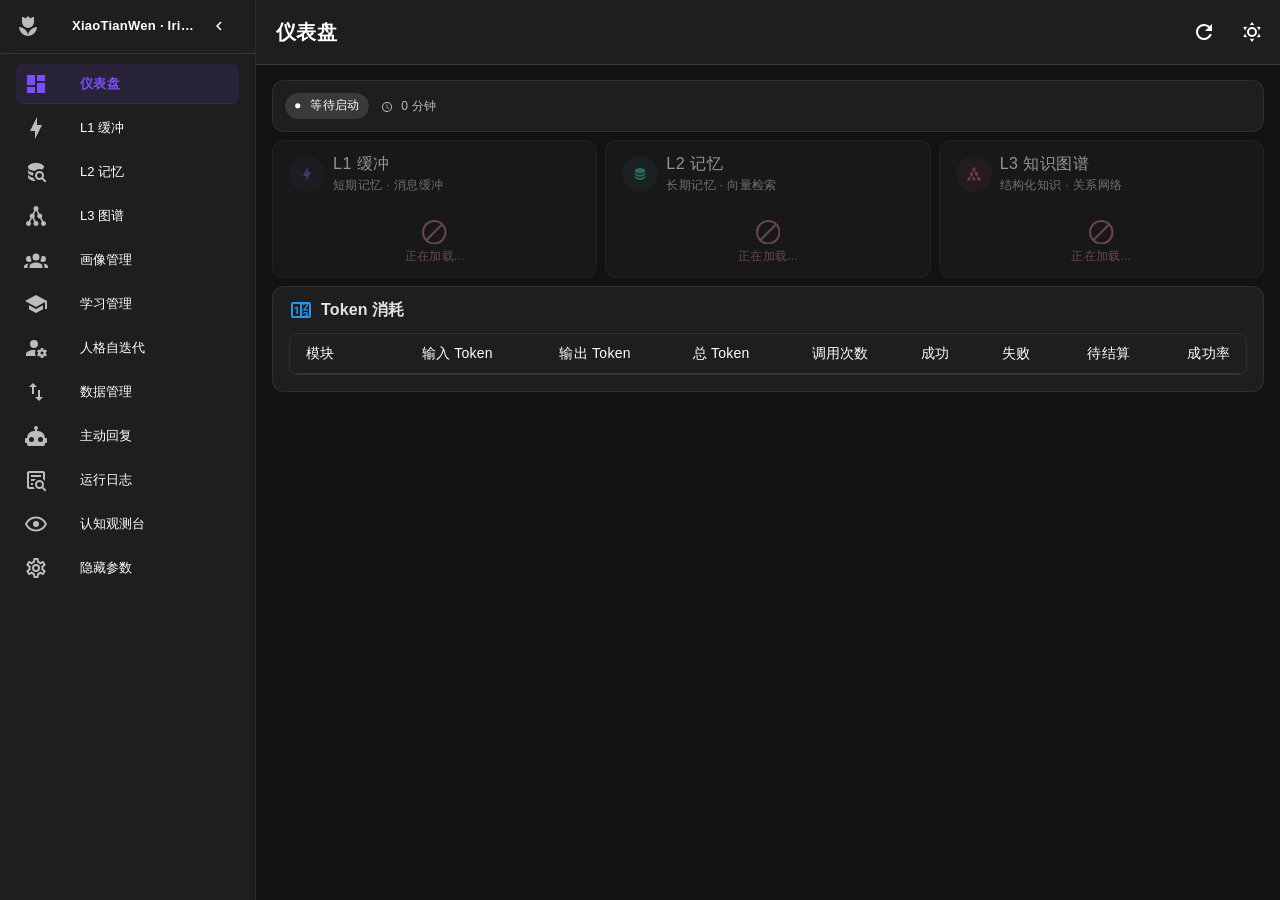
<file: plugins/upstream/astrbot_plugin_iris_memory/pages/iris/index.html>
<!DOCTYPE html>
<html lang="zh-CN">
  <head>
    <meta charset="UTF-8" />
    <meta name="viewport" content="width=device-width, initial-scale=1.0" />
    <title>XiaoTianWen Cognitive Runtime · Iris Memory - AstrBot</title>
    <script type="module" crossorigin src="./iris.js"></script>
    <link rel="stylesheet" crossorigin href="./iris.css">
  </head>
  <body>
    <div id="app"></div>
  </body>
</html>
</file>
<file: plugins/upstream/astrbot_plugin_iris_memory/pages/iris/iris.css>
@keyframes v-shake{59%{margin-left:0}60%,80%{margin-left:2px}70%,90%{margin-left:-2px}}.bg-transparent{color:currentColor!important;background-color:#0000!important}.text-amber-darken-2{color:#ffa000!important}html{box-sizing:border-box;-webkit-text-size-adjust:100%;word-break:normal;-moz-tab-size:4;tab-size:4;overflow-y:scroll}*,:before,:after{box-sizing:inherit;background-repeat:no-repeat}:before,:after{-webkit-text-decoration:inherit;text-decoration:inherit;vertical-align:inherit}*{margin:0;padding:0}hr{height:0;overflow:visible}details,main{display:block}summary{display:list-item}small{font-size:80%}[hidden]{display:none}abbr[title]{border-bottom:none;-webkit-text-decoration:underline dotted;text-decoration:underline dotted}a{background-color:#0000}a:active,a:hover{outline-width:0}code,kbd,pre,samp{font-family:monospace}pre{font-size:1em}b,strong{font-weight:bolder}sub,sup{vertical-align:baseline;font-size:75%;line-height:0;position:relative}sub{bottom:-.25em}sup{top:-.5em}input{border-radius:0}[disabled]{cursor:default}[type=number]::-webkit-inner-spin-button{height:auto}[type=number]::-webkit-outer-spin-button{height:auto}[type=search]{-webkit-appearance:textfield;outline-offset:-2px}[type=search]::-webkit-search-cancel-button{-webkit-appearance:none}[type=search]::-webkit-search-decoration{-webkit-appearance:none}textarea{resize:vertical;overflow:auto}button,input,optgroup,select,textarea{font:inherit}optgroup{font-weight:700}button{overflow:visible}button,select{text-transform:none}button,[type=button],[type=reset],[type=submit],[role=button]{cursor:pointer;color:inherit}button::-moz-focus-inner{border-style:none;padding:0}[type=button]::-moz-focus-inner{border-style:none;padding:0}[type=reset]::-moz-focus-inner{border-style:none;padding:0}[type=submit]::-moz-focus-inner{border-style:none;padding:0}button:-moz-focusring{outline:1px dotted buttontext}[type=button]::-moz-focus-inner{outline:1px dotted buttontext}[type=reset]::-moz-focus-inner{outline:1px dotted buttontext}[type=submit]::-moz-focus-inner{outline:1px dotted buttontext}button,html [type=button],[type=reset],[type=submit]{-webkit-appearance:button}button,input,select,textarea{background-color:#0000;border-style:none}select{-webkit-appearance:none;-moz-appearance:none}select::-ms-expand{display:none}select::-ms-value{color:currentColor}legend{color:inherit;white-space:normal;border:0;max-width:100%;display:table}::-webkit-file-upload-button{-webkit-appearance:button;color:inherit;font:inherit}::-ms-clear{display:none}::-ms-reveal{display:none}img{border-style:none}progress{vertical-align:baseline}@media screen{[hidden~=screen]{display:inherit}[hidden~=screen]:not(:active):not(:focus):not(:target){clip:rect(0 0 0 0)!important;position:absolute!important}}[aria-busy=true]{cursor:progress}[aria-controls]{cursor:pointer}[aria-disabled=true]{cursor:default}@media (prefers-reduced-motion:no-preference){.dialog-transition-enter-active,.dialog-bottom-transition-enter-active,.dialog-top-transition-enter-active{transition-duration:.225s!important;transition-timing-function:cubic-bezier(0,0,.2,1)!important}.dialog-transition-leave-active,.dialog-bottom-transition-leave-active,.dialog-top-transition-leave-active{transition-duration:.125s!important;transition-timing-function:cubic-bezier(.4,0,1,1)!important}.dialog-transition-enter-active,.dialog-transition-leave-active,.dialog-bottom-transition-enter-active,.dialog-bottom-transition-leave-active,.dialog-top-transition-enter-active,.dialog-top-transition-leave-active{pointer-events:none;transition-property:transform,opacity!important}.dialog-transition-enter-from,.dialog-transition-leave-to{opacity:0;transform:scale(.9)}.dialog-transition-enter-to,.dialog-transition-leave-from{opacity:1}.dialog-bottom-transition-enter-from,.dialog-bottom-transition-leave-to{transform:translateY(calc(50vh + 50%))}.dialog-top-transition-enter-from,.dialog-top-transition-leave-to{transform:translateY(calc(-50vh - 50%))}.picker-transition-enter-active,.picker-reverse-transition-enter-active,.picker-transition-leave-active,.picker-reverse-transition-leave-active{transition-duration:.3s!important;transition-timing-function:cubic-bezier(.4,0,.2,1)!important}.picker-transition-move,.picker-reverse-transition-move{transition-property:transform!important;transition-duration:.5s!important;transition-timing-function:cubic-bezier(.4,0,.2,1)!important}.picker-transition-enter-from,.picker-transition-leave-to,.picker-reverse-transition-enter-from,.picker-reverse-transition-leave-to{opacity:0}.picker-transition-leave-from,.picker-transition-leave-active,.picker-transition-leave-to,.picker-reverse-transition-leave-from,.picker-reverse-transition-leave-active,.picker-reverse-transition-leave-to{position:absolute!important}.picker-transition-enter-active,.picker-transition-leave-active,.picker-reverse-transition-enter-active,.picker-reverse-transition-leave-active{transition-property:transform,opacity!important}.picker-transition-enter-active,.picker-transition-leave-active{transition-duration:.3s!important;transition-timing-function:cubic-bezier(.4,0,.2,1)!important}.picker-transition-move{transition-property:transform!important;transition-duration:.5s!important;transition-timing-function:cubic-bezier(.4,0,.2,1)!important}.picker-transition-enter-from{transform:translate(100%)}.picker-transition-leave-to{transform:translate(-100%)}.picker-reverse-transition-enter-active,.picker-reverse-transition-leave-active{transition-duration:.3s!important;transition-timing-function:cubic-bezier(.4,0,.2,1)!important}.picker-reverse-transition-move{transition-property:transform!important;transition-duration:.5s!important;transition-timing-function:cubic-bezier(.4,0,.2,1)!important}.picker-reverse-transition-enter-from{transform:translate(-100%)}.picker-reverse-transition-leave-to{transform:translate(100%)}.expand-transition-enter-active,.expand-transition-leave-active{transition-duration:.3s!important;transition-timing-function:cubic-bezier(.4,0,.2,1)!important}.expand-transition-move{transition-property:transform!important;transition-duration:.5s!important;transition-timing-function:cubic-bezier(.4,0,.2,1)!important}.expand-transition-enter-active,.expand-transition-leave-active{transition-property:height!important}.expand-x-transition-enter-active,.expand-x-transition-leave-active{transition-duration:.3s!important;transition-timing-function:cubic-bezier(.4,0,.2,1)!important}.expand-x-transition-move{transition-property:transform!important;transition-duration:.5s!important;transition-timing-function:cubic-bezier(.4,0,.2,1)!important}.expand-x-transition-enter-active,.expand-x-transition-leave-active{transition-property:width!important}.expand-both-transition-enter-active,.expand-both-transition-leave-active{transition-duration:.3s!important;transition-timing-function:cubic-bezier(.4,0,.2,1)!important}.expand-both-transition-move{transition-property:transform!important;transition-duration:.5s!important;transition-timing-function:cubic-bezier(.4,0,.2,1)!important}.expand-both-transition-enter-active,.expand-both-transition-leave-active{transition-property:height,width!important}.scale-transition-enter-active,.scale-transition-leave-active{transition-duration:.3s!important;transition-timing-function:cubic-bezier(.4,0,.2,1)!important}.scale-transition-move{transition-property:transform!important;transition-duration:.5s!important;transition-timing-function:cubic-bezier(.4,0,.2,1)!important}.scale-transition-leave-to{opacity:0}.scale-transition-leave-active{transition-duration:.1s!important}.scale-transition-enter-from{opacity:0;transform:scale(0)}.scale-transition-enter-active,.scale-transition-leave-active{transition-property:transform,opacity!important}.scale-rotate-transition-enter-active,.scale-rotate-transition-leave-active{transition-duration:.3s!important;transition-timing-function:cubic-bezier(.4,0,.2,1)!important}.scale-rotate-transition-move{transition-property:transform!important;transition-duration:.5s!important;transition-timing-function:cubic-bezier(.4,0,.2,1)!important}.scale-rotate-transition-leave-to{opacity:0}.scale-rotate-transition-leave-active{transition-duration:.1s!important}.scale-rotate-transition-enter-from{opacity:0;transform:scale(0)rotate(-45deg)}.scale-rotate-transition-enter-active,.scale-rotate-transition-leave-active{transition-property:transform,opacity!important}.scale-rotate-reverse-transition-enter-active,.scale-rotate-reverse-transition-leave-active{transition-duration:.3s!important;transition-timing-function:cubic-bezier(.4,0,.2,1)!important}.scale-rotate-reverse-transition-move{transition-property:transform!important;transition-duration:.5s!important;transition-timing-function:cubic-bezier(.4,0,.2,1)!important}.scale-rotate-reverse-transition-leave-to{opacity:0}.scale-rotate-reverse-transition-leave-active{transition-duration:.1s!important}.scale-rotate-reverse-transition-enter-from{opacity:0;transform:scale(0)rotate(45deg)}.scale-rotate-reverse-transition-enter-active,.scale-rotate-reverse-transition-leave-active{transition-property:transform,opacity!important}.message-transition-enter-active,.message-transition-leave-active{transition-duration:.3s!important;transition-timing-function:cubic-bezier(.4,0,.2,1)!important}.message-transition-move{transition-property:transform!important;transition-duration:.5s!important;transition-timing-function:cubic-bezier(.4,0,.2,1)!important}.message-transition-enter-from,.message-transition-leave-to{opacity:0;transform:translateY(-15px)}.message-transition-leave-from,.message-transition-leave-active{position:absolute}.message-transition-enter-active,.message-transition-leave-active{transition-property:transform,opacity!important}.slide-y-transition-enter-active,.slide-y-transition-leave-active{transition-duration:.3s!important;transition-timing-function:cubic-bezier(.4,0,.2,1)!important}.slide-y-transition-move{transition-property:transform!important;transition-duration:.5s!important;transition-timing-function:cubic-bezier(.4,0,.2,1)!important}.slide-y-transition-enter-from,.slide-y-transition-leave-to{opacity:0;transform:translateY(-15px)}.slide-y-transition-enter-active,.slide-y-transition-leave-active{transition-property:transform,opacity!important}.slide-y-reverse-transition-enter-active,.slide-y-reverse-transition-leave-active{transition-duration:.3s!important;transition-timing-function:cubic-bezier(.4,0,.2,1)!important}.slide-y-reverse-transition-move{transition-property:transform!important;transition-duration:.5s!important;transition-timing-function:cubic-bezier(.4,0,.2,1)!important}.slide-y-reverse-transition-enter-from,.slide-y-reverse-transition-leave-to{opacity:0;transform:translateY(15px)}.slide-y-reverse-transition-enter-active,.slide-y-reverse-transition-leave-active{transition-property:transform,opacity!important}.scroll-y-transition-enter-active,.scroll-y-transition-leave-active{transition-duration:.3s!important;transition-timing-function:cubic-bezier(.4,0,.2,1)!important}.scroll-y-transition-move{transition-property:transform!important;transition-duration:.5s!important;transition-timing-function:cubic-bezier(.4,0,.2,1)!important}.scroll-y-transition-enter-from,.scroll-y-transition-leave-to{opacity:0}.scroll-y-transition-enter-from{transform:translateY(-15px)}.scroll-y-transition-leave-to{transform:translateY(15px)}.scroll-y-transition-enter-active,.scroll-y-transition-leave-active{transition-property:transform,opacity!important}.scroll-y-reverse-transition-enter-active,.scroll-y-reverse-transition-leave-active{transition-duration:.3s!important;transition-timing-function:cubic-bezier(.4,0,.2,1)!important}.scroll-y-reverse-transition-move{transition-property:transform!important;transition-duration:.5s!important;transition-timing-function:cubic-bezier(.4,0,.2,1)!important}.scroll-y-reverse-transition-enter-from,.scroll-y-reverse-transition-leave-to{opacity:0}.scroll-y-reverse-transition-enter-from{transform:translateY(15px)}.scroll-y-reverse-transition-leave-to{transform:translateY(-15px)}.scroll-y-reverse-transition-enter-active,.scroll-y-reverse-transition-leave-active{transition-property:transform,opacity!important}.scroll-x-transition-enter-active,.scroll-x-transition-leave-active{transition-duration:.3s!important;transition-timing-function:cubic-bezier(.4,0,.2,1)!important}.scroll-x-transition-move{transition-property:transform!important;transition-duration:.5s!important;transition-timing-function:cubic-bezier(.4,0,.2,1)!important}.scroll-x-transition-enter-from,.scroll-x-transition-leave-to{opacity:0}.scroll-x-transition-enter-from{transform:translate(-15px)}.scroll-x-transition-leave-to{transform:translate(15px)}.scroll-x-transition-enter-active,.scroll-x-transition-leave-active{transition-property:transform,opacity!important}.scroll-x-reverse-transition-enter-active,.scroll-x-reverse-transition-leave-active{transition-duration:.3s!important;transition-timing-function:cubic-bezier(.4,0,.2,1)!important}.scroll-x-reverse-transition-move{transition-property:transform!important;transition-duration:.5s!important;transition-timing-function:cubic-bezier(.4,0,.2,1)!important}.scroll-x-reverse-transition-enter-from,.scroll-x-reverse-transition-leave-to{opacity:0}.scroll-x-reverse-transition-enter-from{transform:translate(15px)}.scroll-x-reverse-transition-leave-to{transform:translate(-15px)}.scroll-x-reverse-transition-enter-active,.scroll-x-reverse-transition-leave-active{transition-property:transform,opacity!important}.slide-x-transition-enter-active,.slide-x-transition-leave-active{transition-duration:.3s!important;transition-timing-function:cubic-bezier(.4,0,.2,1)!important}.slide-x-transition-move{transition-property:transform!important;transition-duration:.5s!important;transition-timing-function:cubic-bezier(.4,0,.2,1)!important}.slide-x-transition-enter-from,.slide-x-transition-leave-to{opacity:0;transform:translate(-15px)}.slide-x-transition-enter-active,.slide-x-transition-leave-active{transition-property:transform,opacity!important}.slide-x-reverse-transition-enter-active,.slide-x-reverse-transition-leave-active{transition-duration:.3s!important;transition-timing-function:cubic-bezier(.4,0,.2,1)!important}.slide-x-reverse-transition-move{transition-property:transform!important;transition-duration:.5s!important;transition-timing-function:cubic-bezier(.4,0,.2,1)!important}.slide-x-reverse-transition-enter-from,.slide-x-reverse-transition-leave-to{opacity:0;transform:translate(15px)}.slide-x-reverse-transition-enter-active,.slide-x-reverse-transition-leave-active{transition-property:transform,opacity!important}.fade-transition-enter-active,.fade-transition-leave-active{transition-duration:.3s!important;transition-timing-function:cubic-bezier(.4,0,.2,1)!important}.fade-transition-move{transition-property:transform!important;transition-duration:.5s!important;transition-timing-function:cubic-bezier(.4,0,.2,1)!important}.fade-transition-enter-from,.fade-transition-leave-to{opacity:0!important}.fade-transition-enter-active,.fade-transition-leave-active{transition-property:opacity!important}.fab-transition-enter-active,.fab-transition-leave-active{transition-duration:.3s!important;transition-timing-function:cubic-bezier(.4,0,.2,1)!important}.fab-transition-move{transition-property:transform!important;transition-duration:.5s!important;transition-timing-function:cubic-bezier(.4,0,.2,1)!important}.fab-transition-enter-from,.fab-transition-leave-to{transform:scale(0)rotate(-45deg)}.fab-transition-enter-active,.fab-transition-leave-active{transition-property:transform!important}}.v-locale--is-rtl{direction:rtl}.v-locale--is-ltr{direction:ltr}html{text-rendering:optimizelegibility;-webkit-font-smoothing:antialiased;-moz-osx-font-smoothing:grayscale;-webkit-tap-highlight-color:#0000;font-family:Roboto,sans-serif;font-size:1rem;line-height:1.5;overflow-x:hidden}html.overflow-y-hidden{overflow-y:hidden!important}:root{--v-theme-overlay-multiplier:1;--v-scrollbar-offset:0px}@supports (-webkit-touch-callout:none){body{cursor:pointer}}.elevation-24{box-shadow:0px 11px 15px -7px var(--v-shadow-key-umbra-opacity,#0003), 0px 24px 38px 3px var(--v-shadow-key-penumbra-opacity,#00000024), 0px 9px 46px 8px var(--v-shadow-key-ambient-opacity,#0000001f)!important}.elevation-23{box-shadow:0px 11px 14px -7px var(--v-shadow-key-umbra-opacity,#0003), 0px 23px 36px 3px var(--v-shadow-key-penumbra-opacity,#00000024), 0px 9px 44px 8px var(--v-shadow-key-ambient-opacity,#0000001f)!important}.elevation-22{box-shadow:0px 10px 14px -6px var(--v-shadow-key-umbra-opacity,#0003), 0px 22px 35px 3px var(--v-shadow-key-penumbra-opacity,#00000024), 0px 8px 42px 7px var(--v-shadow-key-ambient-opacity,#0000001f)!important}.elevation-21{box-shadow:0px 10px 13px -6px var(--v-shadow-key-umbra-opacity,#0003), 0px 21px 33px 3px var(--v-shadow-key-penumbra-opacity,#00000024), 0px 8px 40px 7px var(--v-shadow-key-ambient-opacity,#0000001f)!important}.elevation-20{box-shadow:0px 10px 13px -6px var(--v-shadow-key-umbra-opacity,#0003), 0px 20px 31px 3px var(--v-shadow-key-penumbra-opacity,#00000024), 0px 8px 38px 7px var(--v-shadow-key-ambient-opacity,#0000001f)!important}.elevation-19{box-shadow:0px 9px 12px -6px var(--v-shadow-key-umbra-opacity,#0003), 0px 19px 29px 2px var(--v-shadow-key-penumbra-opacity,#00000024), 0px 7px 36px 6px var(--v-shadow-key-ambient-opacity,#0000001f)!important}.elevation-18{box-shadow:0px 9px 11px -5px var(--v-shadow-key-umbra-opacity,#0003), 0px 18px 28px 2px var(--v-shadow-key-penumbra-opacity,#00000024), 0px 7px 34px 6px var(--v-shadow-key-ambient-opacity,#0000001f)!important}.elevation-17{box-shadow:0px 8px 11px -5px var(--v-shadow-key-umbra-opacity,#0003), 0px 17px 26px 2px var(--v-shadow-key-penumbra-opacity,#00000024), 0px 6px 32px 5px var(--v-shadow-key-ambient-opacity,#0000001f)!important}.elevation-16{box-shadow:0px 8px 10px -5px var(--v-shadow-key-umbra-opacity,#0003), 0px 16px 24px 2px var(--v-shadow-key-penumbra-opacity,#00000024), 0px 6px 30px 5px var(--v-shadow-key-ambient-opacity,#0000001f)!important}.elevation-15{box-shadow:0px 8px 9px -5px var(--v-shadow-key-umbra-opacity,#0003), 0px 15px 22px 2px var(--v-shadow-key-penumbra-opacity,#00000024), 0px 6px 28px 5px var(--v-shadow-key-ambient-opacity,#0000001f)!important}.elevation-14{box-shadow:0px 7px 9px -4px var(--v-shadow-key-umbra-opacity,#0003), 0px 14px 21px 2px var(--v-shadow-key-penumbra-opacity,#00000024), 0px 5px 26px 4px var(--v-shadow-key-ambient-opacity,#0000001f)!important}.elevation-13{box-shadow:0px 7px 8px -4px var(--v-shadow-key-umbra-opacity,#0003), 0px 13px 19px 2px var(--v-shadow-key-penumbra-opacity,#00000024), 0px 5px 24px 4px var(--v-shadow-key-ambient-opacity,#0000001f)!important}.elevation-12{box-shadow:0px 7px 8px -4px var(--v-shadow-key-umbra-opacity,#0003), 0px 12px 17px 2px var(--v-shadow-key-penumbra-opacity,#00000024), 0px 5px 22px 4px var(--v-shadow-key-ambient-opacity,#0000001f)!important}.elevation-11{box-shadow:0px 6px 7px -4px var(--v-shadow-key-umbra-opacity,#0003), 0px 11px 15px 1px var(--v-shadow-key-penumbra-opacity,#00000024), 0px 4px 20px 3px var(--v-shadow-key-ambient-opacity,#0000001f)!important}.elevation-10{box-shadow:0px 6px 6px -3px var(--v-shadow-key-umbra-opacity,#0003), 0px 10px 14px 1px var(--v-shadow-key-penumbra-opacity,#00000024), 0px 4px 18px 3px var(--v-shadow-key-ambient-opacity,#0000001f)!important}.elevation-9{box-shadow:0px 5px 6px -3px var(--v-shadow-key-umbra-opacity,#0003), 0px 9px 12px 1px var(--v-shadow-key-penumbra-opacity,#00000024), 0px 3px 16px 2px var(--v-shadow-key-ambient-opacity,#0000001f)!important}.elevation-8{box-shadow:0px 5px 5px -3px var(--v-shadow-key-umbra-opacity,#0003), 0px 8px 10px 1px var(--v-shadow-key-penumbra-opacity,#00000024), 0px 3px 14px 2px var(--v-shadow-key-ambient-opacity,#0000001f)!important}.elevation-7{box-shadow:0px 4px 5px -2px var(--v-shadow-key-umbra-opacity,#0003), 0px 7px 10px 1px var(--v-shadow-key-penumbra-opacity,#00000024), 0px 2px 16px 1px var(--v-shadow-key-ambient-opacity,#0000001f)!important}.elevation-6{box-shadow:0px 3px 5px -1px var(--v-shadow-key-umbra-opacity,#0003), 0px 6px 10px 0px var(--v-shadow-key-penumbra-opacity,#00000024), 0px 1px 18px 0px var(--v-shadow-key-ambient-opacity,#0000001f)!important}.elevation-5{box-shadow:0px 3px 5px -1px var(--v-shadow-key-umbra-opacity,#0003), 0px 5px 8px 0px var(--v-shadow-key-penumbra-opacity,#00000024), 0px 1px 14px 0px var(--v-shadow-key-ambient-opacity,#0000001f)!important}.elevation-4{box-shadow:0px 2px 4px -1px var(--v-shadow-key-umbra-opacity,#0003), 0px 4px 5px 0px var(--v-shadow-key-penumbra-opacity,#00000024), 0px 1px 10px 0px var(--v-shadow-key-ambient-opacity,#0000001f)!important}.elevation-3{box-shadow:0px 3px 3px -2px var(--v-shadow-key-umbra-opacity,#0003), 0px 3px 4px 0px var(--v-shadow-key-penumbra-opacity,#00000024), 0px 1px 8px 0px var(--v-shadow-key-ambient-opacity,#0000001f)!important}.elevation-2{box-shadow:0px 3px 1px -2px var(--v-shadow-key-umbra-opacity,#0003), 0px 2px 2px 0px var(--v-shadow-key-penumbra-opacity,#00000024), 0px 1px 5px 0px var(--v-shadow-key-ambient-opacity,#0000001f)!important}.elevation-1{box-shadow:0px 2px 1px -1px var(--v-shadow-key-umbra-opacity,#0003), 0px 1px 1px 0px var(--v-shadow-key-penumbra-opacity,#00000024), 0px 1px 3px 0px var(--v-shadow-key-ambient-opacity,#0000001f)!important}.elevation-0{box-shadow:0px 0px 0px 0px var(--v-shadow-key-umbra-opacity,#0003), 0px 0px 0px 0px var(--v-shadow-key-penumbra-opacity,#00000024), 0px 0px 0px 0px var(--v-shadow-key-ambient-opacity,#0000001f)!important}.pointer-pass-through>*{pointer-events:auto!important}.d-sr-only,.d-sr-only-focusable:not(:focus){clip:rect(0, 0, 0, 0)!important;white-space:nowrap!important;border:0!important;width:1px!important;height:1px!important;margin:-1px!important;padding:0!important;position:absolute!important;overflow:hidden!important}.overflow-hidden{overflow:hidden!important}.d-none{display:none!important}.d-block{display:block!important}.d-flex{display:flex!important}.v-locale--is-rtl .float-end{float:left!important}.v-locale--is-rtl .float-start,.v-locale--is-ltr .float-end{float:right!important}.v-locale--is-ltr .float-start{float:left!important}.flex-column{flex-direction:column!important}.flex-grow-1{flex-grow:1!important}.flex-shrink-0{flex-shrink:0!important}.flex-wrap{flex-wrap:wrap!important}.flex-nowrap{flex-wrap:nowrap!important}.justify-center{justify-content:center!important}.justify-space-between{justify-content:space-between!important}.align-start{align-items:flex-start!important}.align-center{align-items:center!important}.align-baseline{align-items:baseline!important}.ga-1{gap:4px!important}.ga-2{gap:8px!important}.ga-3{gap:12px!important}.ga-4{gap:16px!important}.ma-1{margin:4px!important}.ma-2{margin:8px!important}.mx-2{margin-left:8px!important;margin-right:8px!important}.mx-auto{margin-left:auto!important;margin-right:auto!important}.my-2{margin-top:8px!important;margin-bottom:8px!important}.my-3{margin-top:12px!important;margin-bottom:12px!important}.my-4{margin-top:16px!important;margin-bottom:16px!important}.my-8{margin-top:32px!important;margin-bottom:32px!important}.mt-0{margin-top:0!important}.mt-1{margin-top:4px!important}.mt-2{margin-top:8px!important}.mt-3{margin-top:12px!important}.mt-4{margin-top:16px!important}.mr-1{margin-right:4px!important}.mr-2{margin-right:8px!important}.mr-3{margin-right:12px!important}.mr-4{margin-right:16px!important}.mb-0{margin-bottom:0!important}.mb-1{margin-bottom:4px!important}.mb-2{margin-bottom:8px!important}.mb-3{margin-bottom:12px!important}.mb-4{margin-bottom:16px!important}.mb-5{margin-bottom:20px!important}.mb-6{margin-bottom:24px!important}.mb-16{margin-bottom:64px!important}.ml-1{margin-left:4px!important}.ml-2{margin-left:8px!important}.pa-0{padding:0!important}.pa-2{padding:8px!important}.pa-3{padding:12px!important}.pa-4{padding:16px!important}.pa-5{padding:20px!important}.pa-7{padding:28px!important}.pa-8{padding:32px!important}.px-0{padding-left:0!important;padding-right:0!important}.px-3{padding-left:12px!important;padding-right:12px!important}.py-0{padding-top:0!important;padding-bottom:0!important}.py-1{padding-top:4px!important;padding-bottom:4px!important}.py-2{padding-top:8px!important;padding-bottom:8px!important}.py-3{padding-top:12px!important;padding-bottom:12px!important}.py-5{padding-top:20px!important;padding-bottom:20px!important}.py-6{padding-top:24px!important;padding-bottom:24px!important}.py-8{padding-top:32px!important;padding-bottom:32px!important}.py-16{padding-top:64px!important;padding-bottom:64px!important}.pt-0{padding-top:0!important}.pr-3{padding-right:12px!important}.pb-0{padding-bottom:0!important}.pb-2{padding-bottom:8px!important}.pl-1{padding-left:4px!important}.rounded-0{border-radius:0!important}.rounded-sm{border-radius:2px!important}.rounded{border-radius:4px!important}.rounded-lg{border-radius:8px!important}.rounded-xl{border-radius:24px!important}.rounded-pill{border-radius:9999px!important}.rounded-circle{border-radius:50%!important}.rounded-shaped{border-radius:24px 0!important}.rounded-t-0{border-top-left-radius:0!important;border-top-right-radius:0!important}.rounded-t-sm{border-top-left-radius:2px!important;border-top-right-radius:2px!important}.rounded-t{border-top-left-radius:4px!important;border-top-right-radius:4px!important}.rounded-t-lg{border-top-left-radius:8px!important;border-top-right-radius:8px!important}.rounded-t-xl{border-top-left-radius:24px!important;border-top-right-radius:24px!important}.rounded-t-pill{border-top-left-radius:9999px!important;border-top-right-radius:9999px!important}.rounded-t-circle{border-top-left-radius:50%!important;border-top-right-radius:50%!important}.rounded-t-shaped{border-top-left-radius:24px!important;border-top-right-radius:0!important}.v-locale--is-ltr .rounded-e-0{border-top-right-radius:0!important;border-bottom-right-radius:0!important}.v-locale--is-rtl .rounded-e-0{border-top-left-radius:0!important;border-bottom-left-radius:0!important}.v-locale--is-ltr .rounded-e-sm{border-top-right-radius:2px!important;border-bottom-right-radius:2px!important}.v-locale--is-rtl .rounded-e-sm{border-top-left-radius:2px!important;border-bottom-left-radius:2px!important}.v-locale--is-ltr .rounded-e{border-top-right-radius:4px!important;border-bottom-right-radius:4px!important}.v-locale--is-rtl .rounded-e{border-top-left-radius:4px!important;border-bottom-left-radius:4px!important}.v-locale--is-ltr .rounded-e-lg{border-top-right-radius:8px!important;border-bottom-right-radius:8px!important}.v-locale--is-rtl .rounded-e-lg{border-top-left-radius:8px!important;border-bottom-left-radius:8px!important}.v-locale--is-ltr .rounded-e-xl{border-top-right-radius:24px!important;border-bottom-right-radius:24px!important}.v-locale--is-rtl .rounded-e-xl{border-top-left-radius:24px!important;border-bottom-left-radius:24px!important}.v-locale--is-ltr .rounded-e-pill{border-top-right-radius:9999px!important;border-bottom-right-radius:9999px!important}.v-locale--is-rtl .rounded-e-pill{border-top-left-radius:9999px!important;border-bottom-left-radius:9999px!important}.v-locale--is-ltr .rounded-e-circle{border-top-right-radius:50%!important;border-bottom-right-radius:50%!important}.v-locale--is-rtl .rounded-e-circle{border-top-left-radius:50%!important;border-bottom-left-radius:50%!important}.v-locale--is-ltr .rounded-e-shaped{border-top-right-radius:24px!important;border-bottom-right-radius:0!important}.v-locale--is-rtl .rounded-e-shaped{border-top-left-radius:24px!important;border-bottom-left-radius:0!important}.rounded-b-0{border-bottom-right-radius:0!important;border-bottom-left-radius:0!important}.rounded-b-sm{border-bottom-right-radius:2px!important;border-bottom-left-radius:2px!important}.rounded-b{border-bottom-right-radius:4px!important;border-bottom-left-radius:4px!important}.rounded-b-lg{border-bottom-right-radius:8px!important;border-bottom-left-radius:8px!important}.rounded-b-xl{border-bottom-right-radius:24px!important;border-bottom-left-radius:24px!important}.rounded-b-pill{border-bottom-right-radius:9999px!important;border-bottom-left-radius:9999px!important}.rounded-b-circle{border-bottom-right-radius:50%!important;border-bottom-left-radius:50%!important}.rounded-b-shaped{border-bottom-right-radius:0!important;border-bottom-left-radius:24px!important}.v-locale--is-ltr .rounded-s-0{border-top-left-radius:0!important;border-bottom-left-radius:0!important}.v-locale--is-rtl .rounded-s-0{border-top-right-radius:0!important;border-bottom-right-radius:0!important}.v-locale--is-ltr .rounded-s-sm{border-top-left-radius:2px!important;border-bottom-left-radius:2px!important}.v-locale--is-rtl .rounded-s-sm{border-top-right-radius:2px!important;border-bottom-right-radius:2px!important}.v-locale--is-ltr .rounded-s{border-top-left-radius:4px!important;border-bottom-left-radius:4px!important}.v-locale--is-rtl .rounded-s{border-top-right-radius:4px!important;border-bottom-right-radius:4px!important}.v-locale--is-ltr .rounded-s-lg{border-top-left-radius:8px!important;border-bottom-left-radius:8px!important}.v-locale--is-rtl .rounded-s-lg{border-top-right-radius:8px!important;border-bottom-right-radius:8px!important}.v-locale--is-ltr .rounded-s-xl{border-top-left-radius:24px!important;border-bottom-left-radius:24px!important}.v-locale--is-rtl .rounded-s-xl{border-top-right-radius:24px!important;border-bottom-right-radius:24px!important}.v-locale--is-ltr .rounded-s-pill{border-top-left-radius:9999px!important;border-bottom-left-radius:9999px!important}.v-locale--is-rtl .rounded-s-pill{border-top-right-radius:9999px!important;border-bottom-right-radius:9999px!important}.v-locale--is-ltr .rounded-s-circle{border-top-left-radius:50%!important;border-bottom-left-radius:50%!important}.v-locale--is-rtl .rounded-s-circle{border-top-right-radius:50%!important;border-bottom-right-radius:50%!important}.v-locale--is-ltr .rounded-s-shaped{border-top-left-radius:24px!important;border-bottom-left-radius:0!important}.v-locale--is-rtl .rounded-s-shaped{border-top-right-radius:24px!important;border-bottom-right-radius:0!important}.v-locale--is-ltr .rounded-ts-0{border-top-left-radius:0!important}.v-locale--is-rtl .rounded-ts-0{border-top-right-radius:0!important}.v-locale--is-ltr .rounded-ts-sm{border-top-left-radius:2px!important}.v-locale--is-rtl .rounded-ts-sm{border-top-right-radius:2px!important}.v-locale--is-ltr .rounded-ts{border-top-left-radius:4px!important}.v-locale--is-rtl .rounded-ts{border-top-right-radius:4px!important}.v-locale--is-ltr .rounded-ts-lg{border-top-left-radius:8px!important}.v-locale--is-rtl .rounded-ts-lg{border-top-right-radius:8px!important}.v-locale--is-ltr .rounded-ts-xl{border-top-left-radius:24px!important}.v-locale--is-rtl .rounded-ts-xl{border-top-right-radius:24px!important}.v-locale--is-ltr .rounded-ts-pill{border-top-left-radius:9999px!important}.v-locale--is-rtl .rounded-ts-pill{border-top-right-radius:9999px!important}.v-locale--is-ltr .rounded-ts-circle{border-top-left-radius:50%!important}.v-locale--is-rtl .rounded-ts-circle{border-top-right-radius:50%!important}.v-locale--is-ltr .rounded-ts-shaped{border-top-left-radius:24px 0!important}.v-locale--is-rtl .rounded-ts-shaped{border-top-right-radius:24px 0!important}.v-locale--is-ltr .rounded-te-0{border-top-right-radius:0!important}.v-locale--is-rtl .rounded-te-0{border-top-left-radius:0!important}.v-locale--is-ltr .rounded-te-sm{border-top-right-radius:2px!important}.v-locale--is-rtl .rounded-te-sm{border-top-left-radius:2px!important}.v-locale--is-ltr .rounded-te{border-top-right-radius:4px!important}.v-locale--is-rtl .rounded-te{border-top-left-radius:4px!important}.v-locale--is-ltr .rounded-te-lg{border-top-right-radius:8px!important}.v-locale--is-rtl .rounded-te-lg{border-top-left-radius:8px!important}.v-locale--is-ltr .rounded-te-xl{border-top-right-radius:24px!important}.v-locale--is-rtl .rounded-te-xl{border-top-left-radius:24px!important}.v-locale--is-ltr .rounded-te-pill{border-top-right-radius:9999px!important}.v-locale--is-rtl .rounded-te-pill{border-top-left-radius:9999px!important}.v-locale--is-ltr .rounded-te-circle{border-top-right-radius:50%!important}.v-locale--is-rtl .rounded-te-circle{border-top-left-radius:50%!important}.v-locale--is-ltr .rounded-te-shaped{border-top-right-radius:24px 0!important}.v-locale--is-rtl .rounded-te-shaped{border-top-left-radius:24px 0!important}.v-locale--is-ltr .rounded-be-0{border-bottom-right-radius:0!important}.v-locale--is-rtl .rounded-be-0{border-bottom-left-radius:0!important}.v-locale--is-ltr .rounded-be-sm{border-bottom-right-radius:2px!important}.v-locale--is-rtl .rounded-be-sm{border-bottom-left-radius:2px!important}.v-locale--is-ltr .rounded-be{border-bottom-right-radius:4px!important}.v-locale--is-rtl .rounded-be{border-bottom-left-radius:4px!important}.v-locale--is-ltr .rounded-be-lg{border-bottom-right-radius:8px!important}.v-locale--is-rtl .rounded-be-lg{border-bottom-left-radius:8px!important}.v-locale--is-ltr .rounded-be-xl{border-bottom-right-radius:24px!important}.v-locale--is-rtl .rounded-be-xl{border-bottom-left-radius:24px!important}.v-locale--is-ltr .rounded-be-pill{border-bottom-right-radius:9999px!important}.v-locale--is-rtl .rounded-be-pill{border-bottom-left-radius:9999px!important}.v-locale--is-ltr .rounded-be-circle{border-bottom-right-radius:50%!important}.v-locale--is-rtl .rounded-be-circle{border-bottom-left-radius:50%!important}.v-locale--is-ltr .rounded-be-shaped{border-bottom-right-radius:24px 0!important}.v-locale--is-rtl .rounded-be-shaped{border-bottom-left-radius:24px 0!important}.v-locale--is-ltr .rounded-bs-0{border-bottom-left-radius:0!important}.v-locale--is-rtl .rounded-bs-0{border-bottom-right-radius:0!important}.v-locale--is-ltr .rounded-bs-sm{border-bottom-left-radius:2px!important}.v-locale--is-rtl .rounded-bs-sm{border-bottom-right-radius:2px!important}.v-locale--is-ltr .rounded-bs{border-bottom-left-radius:4px!important}.v-locale--is-rtl .rounded-bs{border-bottom-right-radius:4px!important}.v-locale--is-ltr .rounded-bs-lg{border-bottom-left-radius:8px!important}.v-locale--is-rtl .rounded-bs-lg{border-bottom-right-radius:8px!important}.v-locale--is-ltr .rounded-bs-xl{border-bottom-left-radius:24px!important}.v-locale--is-rtl .rounded-bs-xl{border-bottom-right-radius:24px!important}.v-locale--is-ltr .rounded-bs-pill{border-bottom-left-radius:9999px!important}.v-locale--is-rtl .rounded-bs-pill{border-bottom-right-radius:9999px!important}.v-locale--is-ltr .rounded-bs-circle{border-bottom-left-radius:50%!important}.v-locale--is-rtl .rounded-bs-circle{border-bottom-right-radius:50%!important}.v-locale--is-ltr .rounded-bs-shaped{border-bottom-left-radius:24px 0!important}.v-locale--is-rtl .rounded-bs-shaped{border-bottom-right-radius:24px 0!important}.border-0{border-style:solid!important;border-width:0!important;border-color:rgba(var(--v-border-color), var(--v-border-opacity))!important}.border,.border-thin{border-style:solid!important;border-width:thin!important;border-color:rgba(var(--v-border-color), var(--v-border-opacity))!important}.border-sm{border-style:solid!important;border-width:1px!important;border-color:rgba(var(--v-border-color), var(--v-border-opacity))!important}.border-md{border-style:solid!important;border-width:2px!important;border-color:rgba(var(--v-border-color), var(--v-border-opacity))!important}.border-lg{border-style:solid!important;border-width:4px!important;border-color:rgba(var(--v-border-color), var(--v-border-opacity))!important}.border-xl{border-style:solid!important;border-width:8px!important;border-color:rgba(var(--v-border-color), var(--v-border-opacity))!important}.border-current{border-color:currentColor!important}.border-opacity-0{--v-border-opacity:0!important}.border-opacity{--v-border-opacity:.12!important}.border-opacity-25{--v-border-opacity:.25!important}.border-opacity-50{--v-border-opacity:.5!important}.border-opacity-75{--v-border-opacity:.75!important}.border-opacity-100{--v-border-opacity:1!important}.border-t-0{border-block-start-style:solid!important;border-block-start-width:0!important;border-block-start-color:rgba(var(--v-border-color), var(--v-border-opacity))!important}.border-t,.border-t-thin{border-block-start-style:solid!important;border-block-start-width:thin!important;border-block-start-color:rgba(var(--v-border-color), var(--v-border-opacity))!important}.border-t-sm{border-block-start-style:solid!important;border-block-start-width:1px!important;border-block-start-color:rgba(var(--v-border-color), var(--v-border-opacity))!important}.border-t-md{border-block-start-style:solid!important;border-block-start-width:2px!important;border-block-start-color:rgba(var(--v-border-color), var(--v-border-opacity))!important}.border-t-lg{border-block-start-style:solid!important;border-block-start-width:4px!important;border-block-start-color:rgba(var(--v-border-color), var(--v-border-opacity))!important}.border-t-xl{border-block-start-style:solid!important;border-block-start-width:8px!important;border-block-start-color:rgba(var(--v-border-color), var(--v-border-opacity))!important}.border-e-0{border-inline-end-style:solid!important;border-inline-end-width:0!important;border-inline-end-color:rgba(var(--v-border-color), var(--v-border-opacity))!important}.border-e,.border-e-thin{border-inline-end-style:solid!important;border-inline-end-width:thin!important;border-inline-end-color:rgba(var(--v-border-color), var(--v-border-opacity))!important}.border-e-sm{border-inline-end-style:solid!important;border-inline-end-width:1px!important;border-inline-end-color:rgba(var(--v-border-color), var(--v-border-opacity))!important}.border-e-md{border-inline-end-style:solid!important;border-inline-end-width:2px!important;border-inline-end-color:rgba(var(--v-border-color), var(--v-border-opacity))!important}.border-e-lg{border-inline-end-style:solid!important;border-inline-end-width:4px!important;border-inline-end-color:rgba(var(--v-border-color), var(--v-border-opacity))!important}.border-e-xl{border-inline-end-style:solid!important;border-inline-end-width:8px!important;border-inline-end-color:rgba(var(--v-border-color), var(--v-border-opacity))!important}.border-b-0{border-block-end-style:solid!important;border-block-end-width:0!important;border-block-end-color:rgba(var(--v-border-color), var(--v-border-opacity))!important}.border-b,.border-b-thin{border-block-end-style:solid!important;border-block-end-width:thin!important;border-block-end-color:rgba(var(--v-border-color), var(--v-border-opacity))!important}.border-b-sm{border-block-end-style:solid!important;border-block-end-width:1px!important;border-block-end-color:rgba(var(--v-border-color), var(--v-border-opacity))!important}.border-b-md{border-block-end-style:solid!important;border-block-end-width:2px!important;border-block-end-color:rgba(var(--v-border-color), var(--v-border-opacity))!important}.border-b-lg{border-block-end-style:solid!important;border-block-end-width:4px!important;border-block-end-color:rgba(var(--v-border-color), var(--v-border-opacity))!important}.border-b-xl{border-block-end-style:solid!important;border-block-end-width:8px!important;border-block-end-color:rgba(var(--v-border-color), var(--v-border-opacity))!important}.border-s-0{border-inline-start-style:solid!important;border-inline-start-width:0!important;border-inline-start-color:rgba(var(--v-border-color), var(--v-border-opacity))!important}.border-s,.border-s-thin{border-inline-start-style:solid!important;border-inline-start-width:thin!important;border-inline-start-color:rgba(var(--v-border-color), var(--v-border-opacity))!important}.border-s-sm{border-inline-start-style:solid!important;border-inline-start-width:1px!important;border-inline-start-color:rgba(var(--v-border-color), var(--v-border-opacity))!important}.border-s-md{border-inline-start-style:solid!important;border-inline-start-width:2px!important;border-inline-start-color:rgba(var(--v-border-color), var(--v-border-opacity))!important}.border-s-lg{border-inline-start-style:solid!important;border-inline-start-width:4px!important;border-inline-start-color:rgba(var(--v-border-color), var(--v-border-opacity))!important}.border-s-xl{border-inline-start-style:solid!important;border-inline-start-width:8px!important;border-inline-start-color:rgba(var(--v-border-color), var(--v-border-opacity))!important}.border-solid{border-style:solid!important}.border-dashed{border-style:dashed!important}.border-dotted{border-style:dotted!important}.border-double{border-style:double!important}.border-none{border-style:none!important}.text-right{text-align:right!important}.text-center{text-align:center!important}.text-wrap{white-space:normal!important}.text-medium-emphasis{color:rgba(var(--v-theme-on-background), var(--v-medium-emphasis-opacity))!important}.text-disabled{color:rgba(var(--v-theme-on-background), var(--v-disabled-opacity))!important}.text-truncate{white-space:nowrap!important;text-overflow:ellipsis!important;overflow:hidden!important}.text-h4{font-family:Roboto,sans-serif;font-weight:400;line-height:1.175;letter-spacing:.00735294em!important;text-transform:none!important;font-size:2.125rem!important}.text-h5{font-family:Roboto,sans-serif;font-weight:400;line-height:1.333;letter-spacing:normal!important;text-transform:none!important;font-size:1.5rem!important}.text-h6{font-family:Roboto,sans-serif;font-weight:500;line-height:1.6;letter-spacing:.0125em!important;text-transform:none!important;font-size:1.25rem!important}.text-subtitle-1{font-family:Roboto,sans-serif;font-weight:400;line-height:1.75;letter-spacing:.009375em!important;text-transform:none!important;font-size:1rem!important}.text-subtitle-2{font-family:Roboto,sans-serif;font-weight:500;line-height:1.6;letter-spacing:.00714286em!important;text-transform:none!important;font-size:.875rem!important}.text-body-1{font-family:Roboto,sans-serif;font-weight:400;line-height:1.5;letter-spacing:.03125em!important;text-transform:none!important;font-size:1rem!important}.text-body-2{font-family:Roboto,sans-serif;font-weight:400;line-height:1.425;letter-spacing:.0178571em!important;text-transform:none!important;font-size:.875rem!important}.text-caption{font-family:Roboto,sans-serif;font-weight:400;line-height:1.667;letter-spacing:.0333333em!important;text-transform:none!important;font-size:.75rem!important}.font-weight-medium{font-weight:500!important}.font-weight-bold{font-weight:700!important}.position-static{position:static!important}.position-relative{position:relative!important}.position-fixed{position:fixed!important}.position-absolute{position:absolute!important}.position-sticky{position:sticky!important}.fill-height,.h-100{height:100%!important}.w-100{width:100%!important}@media (min-width:600px){.d-sm-inline-flex{display:inline-flex!important}.v-locale--is-rtl .float-sm-end{float:left!important}.v-locale--is-rtl .float-sm-start,.v-locale--is-ltr .float-sm-end{float:right!important}.v-locale--is-ltr .float-sm-start{float:left!important}.pa-sm-5{padding:20px!important}.pa-sm-6{padding:24px!important}}@media (min-width:960px){.v-locale--is-rtl .float-md-end{float:left!important}.v-locale--is-rtl .float-md-start,.v-locale--is-ltr .float-md-end{float:right!important}.v-locale--is-ltr .float-md-start{float:left!important}}@media (min-width:1280px){.v-locale--is-rtl .float-lg-end{float:left!important}.v-locale--is-rtl .float-lg-start,.v-locale--is-ltr .float-lg-end{float:right!important}.v-locale--is-ltr .float-lg-start{float:left!important}}@media (min-width:1920px){.v-locale--is-rtl .float-xl-end{float:left!important}.v-locale--is-rtl .float-xl-start,.v-locale--is-ltr .float-xl-end{float:right!important}.v-locale--is-ltr .float-xl-start{float:left!important}}@media (min-width:2560px){.v-locale--is-rtl .float-xxl-end{float:left!important}.v-locale--is-rtl .float-xxl-start,.v-locale--is-ltr .float-xxl-end{float:right!important}.v-locale--is-ltr .float-xxl-start{float:left!important}}@media print{.v-locale--is-rtl .float-print-end{float:left!important}.v-locale--is-rtl .float-print-start,.v-locale--is-ltr .float-print-end{float:right!important}.v-locale--is-ltr .float-print-start{float:left!important}}.v-application{background:rgb(var(--v-theme-background));color:rgba(var(--v-theme-on-background), var(--v-high-emphasis-opacity));display:flex}.v-application__wrap{-webkit-backface-visibility:hidden;backface-visibility:hidden;max-width:100%;min-height:100vh;flex-direction:column;flex:auto;min-height:100dvh;display:flex;position:relative}.v-app-bar{display:flex}.v-app-bar.v-toolbar{background:rgb(var(--v-theme-surface));color:rgba(var(--v-theme-on-surface), var(--v-high-emphasis-opacity))}.v-app-bar.v-toolbar:not(.v-toolbar--flat){box-shadow:0px 2px 4px -1px var(--v-shadow-key-umbra-opacity,#0003), 0px 4px 5px 0px var(--v-shadow-key-penumbra-opacity,#00000024), 0px 1px 10px 0px var(--v-shadow-key-ambient-opacity,#0000001f)}.v-app-bar:not(.v-toolbar--absolute){padding-inline-end:var(--v-scrollbar-offset)}.v-toolbar{flex-direction:column;flex:none;justify-content:space-between;align-items:flex-start;width:100%;max-width:100%;transition:height .2s cubic-bezier(.4,0,.2,1),width .2s cubic-bezier(.4,0,.2,1),transform .2s cubic-bezier(.4,0,.2,1),max-width .2s cubic-bezier(.4,0,.2,1),left .2s cubic-bezier(.4,0,.2,1),right .2s cubic-bezier(.4,0,.2,1),top .2s cubic-bezier(.4,0,.2,1),bottom .2s cubic-bezier(.4,0,.2,1),box-shadow .2s cubic-bezier(.4,0,.2,1);display:flex;position:relative}@media (prefers-reduced-motion:reduce){.v-toolbar{transition-property:box-shadow}}.v-toolbar{border-color:rgba(var(--v-border-color), var(--v-border-opacity));border-style:solid;border-width:0}.v-toolbar--border{box-shadow:none;border-width:thin}.v-toolbar{box-shadow:0px 0px 0px 0px var(--v-shadow-key-umbra-opacity,#0003), 0px 0px 0px 0px var(--v-shadow-key-penumbra-opacity,#00000024), 0px 0px 0px 0px var(--v-shadow-key-ambient-opacity,#0000001f);background:rgb(var(--v-theme-surface-light));color:rgba(var(--v-theme-on-surface-light), var(--v-high-emphasis-opacity));border-radius:0}.v-toolbar--absolute{position:absolute}.v-toolbar--collapse{max-width:112px;overflow:hidden}.v-toolbar--collapse-end{margin-inline-start:auto}.v-toolbar--collapse.v-toolbar--collapse-start:not(:-webkit-any(:lang(ae),:lang(ar),:lang(arc),:lang(bcc),:lang(bqi),:lang(ckb),:lang(dv),:lang(fa),:lang(glk),:lang(he),:lang(ku),:lang(mzn),:lang(nqo),:lang(pnb),:lang(ps),:lang(sd),:lang(ug),:lang(ur),:lang(yi))){border-bottom-right-radius:24px}.v-toolbar--collapse.v-toolbar--collapse-start:not(:is(:lang(ae),:lang(ar),:lang(arc),:lang(bcc),:lang(bqi),:lang(ckb),:lang(dv),:lang(fa),:lang(glk),:lang(he),:lang(ku),:lang(mzn),:lang(nqo),:lang(pnb),:lang(ps),:lang(sd),:lang(ug),:lang(ur),:lang(yi))){border-bottom-right-radius:24px}.v-toolbar--collapse.v-toolbar--collapse-start:-webkit-any(:lang(ae),:lang(ar),:lang(arc),:lang(bcc),:lang(bqi),:lang(ckb),:lang(dv),:lang(fa),:lang(glk),:lang(he),:lang(ku),:lang(mzn),:lang(nqo),:lang(pnb),:lang(ps),:lang(sd),:lang(ug),:lang(ur),:lang(yi)){border-bottom-left-radius:24px}.v-toolbar--collapse.v-toolbar--collapse-start:is(:lang(ae),:lang(ar),:lang(arc),:lang(bcc),:lang(bqi),:lang(ckb),:lang(dv),:lang(fa),:lang(glk),:lang(he),:lang(ku),:lang(mzn),:lang(nqo),:lang(pnb),:lang(ps),:lang(sd),:lang(ug),:lang(ur),:lang(yi)){border-bottom-left-radius:24px}.v-toolbar--collapse.v-toolbar--collapse-end:not(:-webkit-any(:lang(ae),:lang(ar),:lang(arc),:lang(bcc),:lang(bqi),:lang(ckb),:lang(dv),:lang(fa),:lang(glk),:lang(he),:lang(ku),:lang(mzn),:lang(nqo),:lang(pnb),:lang(ps),:lang(sd),:lang(ug),:lang(ur),:lang(yi))){border-bottom-left-radius:24px}.v-toolbar--collapse.v-toolbar--collapse-end:not(:is(:lang(ae),:lang(ar),:lang(arc),:lang(bcc),:lang(bqi),:lang(ckb),:lang(dv),:lang(fa),:lang(glk),:lang(he),:lang(ku),:lang(mzn),:lang(nqo),:lang(pnb),:lang(ps),:lang(sd),:lang(ug),:lang(ur),:lang(yi))){border-bottom-left-radius:24px}.v-toolbar--collapse.v-toolbar--collapse-end:-webkit-any(:lang(ae),:lang(ar),:lang(arc),:lang(bcc),:lang(bqi),:lang(ckb),:lang(dv),:lang(fa),:lang(glk),:lang(he),:lang(ku),:lang(mzn),:lang(nqo),:lang(pnb),:lang(ps),:lang(sd),:lang(ug),:lang(ur),:lang(yi)){border-bottom-right-radius:24px}.v-toolbar--collapse.v-toolbar--collapse-end:is(:lang(ae),:lang(ar),:lang(arc),:lang(bcc),:lang(bqi),:lang(ckb),:lang(dv),:lang(fa),:lang(glk),:lang(he),:lang(ku),:lang(mzn),:lang(nqo),:lang(pnb),:lang(ps),:lang(sd),:lang(ug),:lang(ur),:lang(yi)){border-bottom-right-radius:24px}.v-toolbar--collapse .v-toolbar-title{display:none}.v-toolbar--flat{box-shadow:0px 0px 0px 0px var(--v-shadow-key-umbra-opacity,#0003), 0px 0px 0px 0px var(--v-shadow-key-penumbra-opacity,#00000024), 0px 0px 0px 0px var(--v-shadow-key-ambient-opacity,#0000001f)}.v-toolbar--floating{width:auto;display:inline-flex}.v-toolbar--rounded{border-radius:4px}.v-toolbar__content,.v-toolbar__extension{flex:none;align-items:center;width:100%;transition:inherit;display:flex;position:relative}.v-toolbar__content{overflow:hidden}.v-toolbar__content>.v-btn:first-child{margin-inline-start:4px}.v-toolbar__content>.v-btn:last-child{margin-inline-end:4px}.v-toolbar__content>.v-toolbar-title{margin-inline-start:20px}.v-toolbar--density-prominent .v-toolbar__content{align-items:flex-start}.v-toolbar__image{opacity:var(--v-toolbar-image-opacity,1);width:100%;height:100%;transition-property:opacity;display:flex;position:absolute;top:0;left:0}.v-toolbar__prepend,.v-toolbar__append{align-self:stretch;align-items:center;display:flex}.v-toolbar__prepend{margin-inline-start:4px;margin-inline-end:auto}.v-toolbar__append{margin-inline-start:auto;margin-inline-end:4px}.v-toolbar-title{letter-spacing:0;text-transform:none;flex:1;min-width:0;font-size:1.25rem;font-weight:400;line-height:1.75rem}.v-toolbar--density-prominent .v-toolbar-title{letter-spacing:0;text-transform:none;align-self:flex-end;padding-bottom:6px;font-size:1.5rem;font-weight:400;line-height:2.25rem}.v-toolbar-title__placeholder{text-overflow:ellipsis;white-space:nowrap;overflow:hidden}.v-toolbar-items{height:inherit;align-self:stretch;display:flex}.v-toolbar-items>.v-btn{border-radius:0}.v-img{--v-theme-overlay-multiplier:3;z-index:0}.v-img.v-img--absolute{z-index:-1;width:100%;height:100%;position:absolute;top:0;left:0;overflow:hidden}.v-img.v-img--fit-content{max-width:-moz-fit-content;max-width:fit-content}.v-img.v-img--fit-content>.v-img__img{position:relative}.v-img.v-img--fit-content>.v-responsive__sizer{display:none}.v-img--booting .v-responsive__sizer{transition:none}.v-img--rounded{border-radius:4px}.v-img__img,.v-img__picture,.v-img__gradient,.v-img__placeholder,.v-img__error{z-index:-1;width:100%;height:100%;position:absolute;top:0;left:0}.v-img__img--preload{filter:blur(4px)}.v-img__img--contain{object-fit:contain}.v-img__img--cover{object-fit:cover}.v-img__gradient{background-repeat:no-repeat}.v-responsive{flex:1 0 auto;max-width:100%;max-height:100%;display:flex;position:relative;overflow:hidden}.v-responsive--inline{flex:none;display:inline-flex}.v-responsive__content{flex:1 0 0;max-width:100%}.v-responsive__sizer~.v-responsive__content{margin-inline-start:-100%}.v-responsive__sizer{pointer-events:none;flex:1 0 0;transition:padding-bottom .2s cubic-bezier(.4,0,.2,1)}.v-btn{letter-spacing:.0892857em;text-indent:.0892857em;text-transform:uppercase;-webkit-user-select:none;user-select:none;vertical-align:middle;border-radius:4px;outline:none;flex-shrink:0;grid-template-columns:max-content auto max-content;grid-template-areas:"prepend content append";justify-content:center;align-items:center;max-width:100%;font-weight:500;line-height:normal;text-decoration:none;transition-property:box-shadow,transform,opacity,background;transition-duration:.28s;transition-timing-function:cubic-bezier(.4,0,.2,1);display:inline-grid;position:relative}.v-locale--is-rtl .v-btn{text-indent:-.0892857em}.v-btn--size-x-small{--v-btn-size:.625rem;--v-btn-height:20px;font-size:var(--v-btn-size);min-width:36px;padding:0 8px}.v-btn--size-small{--v-btn-size:.75rem;--v-btn-height:28px;font-size:var(--v-btn-size);min-width:50px;padding:0 12px}.v-btn--size-default{--v-btn-size:.875rem;--v-btn-height:36px;font-size:var(--v-btn-size);min-width:64px;padding:0 16px}.v-btn--size-large{--v-btn-size:1rem;--v-btn-height:44px;font-size:var(--v-btn-size);min-width:78px;padding:0 20px}.v-btn--size-x-large{--v-btn-size:1.125rem;--v-btn-height:52px;font-size:var(--v-btn-size);min-width:92px;padding:0 24px}.v-btn.v-btn--density-default{height:calc(var(--v-btn-height) + 0px)}.v-btn.v-btn--density-comfortable{height:calc(var(--v-btn-height) + -8px)}.v-btn.v-btn--density-compact{height:calc(var(--v-btn-height) + -12px)}.v-btn{border-color:rgba(var(--v-border-color), var(--v-border-opacity));border-style:solid;border-width:0}.v-btn--border{box-shadow:none;border-width:thin}.v-btn--absolute{position:absolute}.v-btn--fixed{position:fixed}.v-btn:hover>.v-btn__overlay{opacity:calc(var(--v-hover-opacity) * var(--v-theme-overlay-multiplier))}.v-btn:focus-visible>.v-btn__overlay{opacity:calc(var(--v-focus-opacity) * var(--v-theme-overlay-multiplier))}@supports not selector(:focus-visible){.v-btn:focus>.v-btn__overlay{opacity:calc(var(--v-focus-opacity) * var(--v-theme-overlay-multiplier))}}.v-btn--active>.v-btn__overlay,.v-btn[aria-haspopup=menu][aria-expanded=true]>.v-btn__overlay{opacity:calc(var(--v-activated-opacity) * var(--v-theme-overlay-multiplier))}.v-btn--active:hover>.v-btn__overlay,.v-btn[aria-haspopup=menu][aria-expanded=true]:hover>.v-btn__overlay{opacity:calc((var(--v-activated-opacity) + var(--v-hover-opacity)) * var(--v-theme-overlay-multiplier))}.v-btn--active:focus-visible>.v-btn__overlay{opacity:calc((var(--v-activated-opacity) + var(--v-focus-opacity)) * var(--v-theme-overlay-multiplier))}.v-btn[aria-haspopup=menu][aria-expanded=true]:focus-visible>.v-btn__overlay{opacity:calc((var(--v-activated-opacity) + var(--v-focus-opacity)) * var(--v-theme-overlay-multiplier))}@supports not selector(:focus-visible){.v-btn--active:focus>.v-btn__overlay,.v-btn[aria-haspopup=menu][aria-expanded=true]:focus>.v-btn__overlay{opacity:calc((var(--v-activated-opacity) + var(--v-focus-opacity)) * var(--v-theme-overlay-multiplier))}}.v-btn--variant-plain,.v-btn--variant-outlined,.v-btn--variant-text,.v-btn--variant-tonal{color:inherit;background:0 0}.v-btn--variant-plain{opacity:.62}.v-btn--variant-plain:focus,.v-btn--variant-plain:hover{opacity:1}.v-btn--variant-plain .v-btn__overlay{display:none}.v-btn--variant-elevated,.v-btn--variant-flat{background:rgb(var(--v-theme-surface));color:rgba(var(--v-theme-on-surface), var(--v-high-emphasis-opacity))}.v-btn--variant-elevated{box-shadow:0px 3px 1px -2px var(--v-shadow-key-umbra-opacity,#0003), 0px 2px 2px 0px var(--v-shadow-key-penumbra-opacity,#00000024), 0px 1px 5px 0px var(--v-shadow-key-ambient-opacity,#0000001f)}.v-btn--variant-flat{box-shadow:0px 0px 0px 0px var(--v-shadow-key-umbra-opacity,#0003), 0px 0px 0px 0px var(--v-shadow-key-penumbra-opacity,#00000024), 0px 0px 0px 0px var(--v-shadow-key-ambient-opacity,#0000001f)}.v-btn--variant-outlined{border:thin solid}.v-btn--variant-text .v-btn__overlay{background:currentColor}.v-btn--variant-tonal .v-btn__underlay{opacity:var(--v-activated-opacity);border-radius:inherit;pointer-events:none;background:currentColor;top:0;bottom:0;left:0;right:0}.v-btn .v-btn__underlay{position:absolute}@supports selector(:focus-visible){.v-btn:after{pointer-events:none;border-radius:inherit;opacity:0;content:"";border:2px solid;width:100%;height:100%;transition:opacity .2s ease-in-out;position:absolute;top:0;left:0}.v-btn:focus-visible:after{opacity:calc(.25 * var(--v-theme-overlay-multiplier))}}.v-btn--icon{border-radius:50%;min-width:0;padding:0}.v-btn--icon.v-btn--size-default{--v-btn-size:1rem}.v-btn--icon.v-btn--density-default{width:calc(var(--v-btn-height) + 12px);height:calc(var(--v-btn-height) + 12px)}.v-btn--icon.v-btn--density-comfortable{width:calc(var(--v-btn-height) + 0px);height:calc(var(--v-btn-height) + 0px)}.v-btn--icon.v-btn--density-compact{width:calc(var(--v-btn-height) + -8px);height:calc(var(--v-btn-height) + -8px)}.v-btn--elevated:hover,.v-btn--elevated:focus{box-shadow:0px 2px 4px -1px var(--v-shadow-key-umbra-opacity,#0003), 0px 4px 5px 0px var(--v-shadow-key-penumbra-opacity,#00000024), 0px 1px 10px 0px var(--v-shadow-key-ambient-opacity,#0000001f)}.v-btn--elevated:active{box-shadow:0px 5px 5px -3px var(--v-shadow-key-umbra-opacity,#0003), 0px 8px 10px 1px var(--v-shadow-key-penumbra-opacity,#00000024), 0px 3px 14px 2px var(--v-shadow-key-ambient-opacity,#0000001f)}.v-btn--flat{box-shadow:none}.v-btn--block{flex:1 0 auto;min-width:100%;display:flex}.v-btn--spaced{grid-template-columns:max-content 1fr max-content;display:grid}.v-btn--spaced.v-btn--spaced-start>.v-btn__content{justify-content:end}.v-btn--spaced.v-btn--spaced-end>.v-btn__content{justify-content:start}.v-btn--disabled{pointer-events:none;opacity:.26}.v-btn--disabled:hover{opacity:.26}.v-btn--disabled.v-btn--variant-elevated,.v-btn--disabled.v-btn--variant-flat{box-shadow:none;opacity:1;color:rgba(var(--v-theme-on-surface), .26);background:rgb(var(--v-theme-surface))}.v-btn--disabled.v-btn--variant-elevated .v-btn__overlay,.v-btn--disabled.v-btn--variant-flat .v-btn__overlay{opacity:.461538}.v-btn--loading{pointer-events:none}.v-btn--loading .v-btn__content,.v-btn--loading .v-btn__prepend,.v-btn--loading .v-btn__append{opacity:0}.v-btn--stacked{grid-template:"prepend"max-content"content"max-content"append"max-content/auto;align-content:center;justify-items:center}.v-btn--stacked .v-btn__content{flex-direction:column;line-height:1.25}.v-btn--stacked .v-btn__prepend,.v-btn--stacked .v-btn__append,.v-btn--stacked .v-btn__content>.v-icon--start,.v-btn--stacked .v-btn__content>.v-icon--end{margin-inline-start:0;margin-inline-end:0}.v-btn--stacked .v-btn__prepend,.v-btn--stacked .v-btn__content>.v-icon--start{margin-bottom:4px}.v-btn--stacked .v-btn__append,.v-btn--stacked .v-btn__content>.v-icon--end{margin-top:4px}.v-btn--stacked.v-btn--size-x-small{--v-btn-size:.625rem;--v-btn-height:56px;font-size:var(--v-btn-size);min-width:56px;padding:0 12px}.v-btn--stacked.v-btn--size-small{--v-btn-size:.75rem;--v-btn-height:64px;font-size:var(--v-btn-size);min-width:64px;padding:0 14px}.v-btn--stacked.v-btn--size-default{--v-btn-size:.875rem;--v-btn-height:72px;font-size:var(--v-btn-size);min-width:72px;padding:0 16px}.v-btn--stacked.v-btn--size-large{--v-btn-size:1rem;--v-btn-height:80px;font-size:var(--v-btn-size);min-width:80px;padding:0 18px}.v-btn--stacked.v-btn--size-x-large{--v-btn-size:1.125rem;--v-btn-height:88px;font-size:var(--v-btn-size);min-width:88px;padding:0 20px}.v-btn--stacked.v-btn--density-default{height:calc(var(--v-btn-height) + 0px)}.v-btn--stacked.v-btn--density-comfortable{height:calc(var(--v-btn-height) + -16px)}.v-btn--stacked.v-btn--density-compact{height:calc(var(--v-btn-height) + -24px)}.v-btn--slim{padding:0 8px}.v-btn--readonly{pointer-events:none}.v-btn--rounded{border-radius:24px}.v-btn--rounded.v-btn--icon{border-radius:4px}.v-btn .v-icon{--v-icon-size-multiplier:.857143}.v-btn--icon .v-icon{--v-icon-size-multiplier:1}.v-btn--stacked .v-icon{--v-icon-size-multiplier:1.14286}.v-btn--stacked.v-btn--block{min-width:100%}.v-btn__loader{justify-content:center;align-items:center;width:100%;height:100%;display:flex;position:absolute;top:0;left:0}.v-btn__loader>.v-progress-circular{width:1.5em;height:1.5em}.v-btn__content,.v-btn__prepend,.v-btn__append{align-items:center;transition:transform,opacity .2s cubic-bezier(.4,0,.2,1);display:flex}.v-btn__prepend{margin-inline:calc(var(--v-btn-height) / -9) calc(var(--v-btn-height) / 4.5);grid-area:prepend}.v-btn--slim .v-btn__prepend{margin-inline-start:0}.v-btn__append{margin-inline:calc(var(--v-btn-height) / 4.5) calc(var(--v-btn-height) / -9);grid-area:append}.v-btn--slim .v-btn__append{margin-inline-end:0}.v-btn__content{white-space:nowrap;grid-area:content;justify-content:center}.v-btn__content>.v-icon--start{margin-inline:calc(var(--v-btn-height) / -9) calc(var(--v-btn-height) / 4.5)}.v-btn__content>.v-icon--end{margin-inline:calc(var(--v-btn-height) / 4.5) calc(var(--v-btn-height) / -9)}.v-btn--stacked .v-btn__content{white-space:normal}.v-btn__overlay{border-radius:inherit;opacity:0;background-color:currentColor;transition:opacity .2s ease-in-out}.v-btn__overlay,.v-btn__underlay{pointer-events:none;width:100%;height:100%;position:absolute;top:0;left:0}.v-pagination .v-btn{width:auto;padding-inline-start:5px;padding-inline-end:5px}.v-pagination .v-btn.v-btn--density-default{min-width:calc(var(--v-btn-height) + 12px)}.v-pagination .v-btn.v-btn--density-comfortable{min-width:calc(var(--v-btn-height) + 0px)}.v-pagination .v-btn.v-btn--density-compact{min-width:calc(var(--v-btn-height) + -8px)}.v-pagination .v-btn{border-radius:4px}.v-pagination .v-btn--rounded{border-radius:50%}.v-pagination .v-btn__overlay{transition:none}.v-pagination__prev .v-btn,.v-pagination__next .v-btn{padding-inline-start:0;padding-inline-end:0}.v-pagination__prev .v-btn.v-btn--density-default,.v-pagination__next .v-btn.v-btn--density-default{width:calc(var(--v-btn-height) + 12px)}.v-pagination__prev .v-btn.v-btn--density-comfortable,.v-pagination__next .v-btn.v-btn--density-comfortable{width:calc(var(--v-btn-height) + 0px)}.v-pagination__prev .v-btn.v-btn--density-compact,.v-pagination__next .v-btn.v-btn--density-compact{width:calc(var(--v-btn-height) + -8px)}.v-pagination .v-pagination__item--is-active .v-btn__overlay{opacity:var(--v-border-opacity)}@media (forced-colors:active){.v-btn:not(:-webkit-any(.v-btn--variant-text,.v-btn--variant-plain)){border:thin solid}.v-btn:not(:is(.v-btn--variant-text,.v-btn--variant-plain)){border:thin solid}.v-btn:focus-visible{outline-offset:2px;outline:2px solid}}.v-btn-toggle>.v-btn.v-btn--active:not(.v-btn--disabled)>.v-btn__overlay{opacity:calc(var(--v-activated-opacity) * var(--v-theme-overlay-multiplier))}.v-btn-toggle>.v-btn.v-btn--active:not(.v-btn--disabled):hover>.v-btn__overlay{opacity:calc((var(--v-activated-opacity) + var(--v-hover-opacity)) * var(--v-theme-overlay-multiplier))}.v-btn-toggle>.v-btn.v-btn--active:not(.v-btn--disabled):focus-visible>.v-btn__overlay{opacity:calc((var(--v-activated-opacity) + var(--v-focus-opacity)) * var(--v-theme-overlay-multiplier))}@supports not selector(:focus-visible){.v-btn-toggle>.v-btn.v-btn--active:not(.v-btn--disabled):focus>.v-btn__overlay{opacity:calc((var(--v-activated-opacity) + var(--v-focus-opacity)) * var(--v-theme-overlay-multiplier))}}.v-btn-toggle>.v-btn.v-btn--active:not(.v-btn--disabled).v-btn--variant-plain{opacity:1}@media (forced-colors:active){.v-btn-toggle>.v-btn:not(.v-btn--disabled){border-color:buttontext!important}.v-btn-toggle>.v-btn:not(.v-btn--disabled):focus-visible{outline:0}.v-btn-toggle>.v-btn:not(.v-btn--disabled):not(.v-btn--active):hover{color:highlight;border-color:currentColor!important}.v-btn-toggle>.v-btn:not(.v-btn--disabled):not(.v-btn--active):focus-visible{color:highlight;border-color:currentColor!important}.v-btn-toggle>.v-btn--active{forced-color-adjust:preserve-parent-color;color:highlight!important}.v-btn-toggle>.v-btn--active:not(:-webkit-any(.v-btn--variant-text,.v-btn--variant-plain)){color:highlighttext!important;background-color:highlight!important;border-color:highlight!important}.v-btn-toggle>.v-btn--active:not(:is(.v-btn--variant-text,.v-btn--variant-plain)){color:highlighttext!important;background-color:highlight!important;border-color:highlight!important}}.v-btn-group{vertical-align:middle;border-color:rgba(var(--v-border-color), var(--v-border-opacity));border-style:solid;border-width:0;flex-wrap:nowrap;min-width:0;max-width:100%;display:inline-flex;overflow:auto hidden}.v-btn-group--border{box-shadow:none;border-width:thin}.v-btn-group{box-shadow:0px 0px 0px 0px var(--v-shadow-key-umbra-opacity,#0003), 0px 0px 0px 0px var(--v-shadow-key-penumbra-opacity,#00000024), 0px 0px 0px 0px var(--v-shadow-key-ambient-opacity,#0000001f);color:rgba(var(--v-theme-on-surface), var(--v-high-emphasis-opacity));background:0 0;border-radius:4px}.v-btn-group--density-default.v-btn-group{height:48px}.v-btn-group--density-comfortable.v-btn-group{height:40px}.v-btn-group--density-compact.v-btn-group{height:36px}.v-btn-group .v-btn{border-color:inherit;border-radius:0}.v-btn-group--tile{border-radius:0}.v-btn-group--horizontal .v-btn:not(:last-child){border-inline-end:none}.v-btn-group--horizontal .v-btn:not(:first-child){border-inline-start:none}.v-btn-group--horizontal .v-btn:first-child:not(:-webkit-any(:lang(ae),:lang(ar),:lang(arc),:lang(bcc),:lang(bqi),:lang(ckb),:lang(dv),:lang(fa),:lang(glk),:lang(he),:lang(ku),:lang(mzn),:lang(nqo),:lang(pnb),:lang(ps),:lang(sd),:lang(ug),:lang(ur),:lang(yi))){border-top-left-radius:inherit;border-bottom-left-radius:inherit}.v-btn-group--horizontal .v-btn:first-child:not(:is(:lang(ae),:lang(ar),:lang(arc),:lang(bcc),:lang(bqi),:lang(ckb),:lang(dv),:lang(fa),:lang(glk),:lang(he),:lang(ku),:lang(mzn),:lang(nqo),:lang(pnb),:lang(ps),:lang(sd),:lang(ug),:lang(ur),:lang(yi))){border-top-left-radius:inherit;border-bottom-left-radius:inherit}.v-btn-group--horizontal .v-btn:first-child:-webkit-any(:lang(ae),:lang(ar),:lang(arc),:lang(bcc),:lang(bqi),:lang(ckb),:lang(dv),:lang(fa),:lang(glk),:lang(he),:lang(ku),:lang(mzn),:lang(nqo),:lang(pnb),:lang(ps),:lang(sd),:lang(ug),:lang(ur),:lang(yi)){border-top-right-radius:inherit;border-bottom-right-radius:inherit}.v-btn-group--horizontal .v-btn:first-child:is(:lang(ae),:lang(ar),:lang(arc),:lang(bcc),:lang(bqi),:lang(ckb),:lang(dv),:lang(fa),:lang(glk),:lang(he),:lang(ku),:lang(mzn),:lang(nqo),:lang(pnb),:lang(ps),:lang(sd),:lang(ug),:lang(ur),:lang(yi)){border-top-right-radius:inherit;border-bottom-right-radius:inherit}.v-btn-group--horizontal .v-btn:last-child:not(:-webkit-any(:lang(ae),:lang(ar),:lang(arc),:lang(bcc),:lang(bqi),:lang(ckb),:lang(dv),:lang(fa),:lang(glk),:lang(he),:lang(ku),:lang(mzn),:lang(nqo),:lang(pnb),:lang(ps),:lang(sd),:lang(ug),:lang(ur),:lang(yi))){border-top-right-radius:inherit;border-bottom-right-radius:inherit}.v-btn-group--horizontal .v-btn:last-child:not(:is(:lang(ae),:lang(ar),:lang(arc),:lang(bcc),:lang(bqi),:lang(ckb),:lang(dv),:lang(fa),:lang(glk),:lang(he),:lang(ku),:lang(mzn),:lang(nqo),:lang(pnb),:lang(ps),:lang(sd),:lang(ug),:lang(ur),:lang(yi))){border-top-right-radius:inherit;border-bottom-right-radius:inherit}.v-btn-group--horizontal .v-btn:last-child:-webkit-any(:lang(ae),:lang(ar),:lang(arc),:lang(bcc),:lang(bqi),:lang(ckb),:lang(dv),:lang(fa),:lang(glk),:lang(he),:lang(ku),:lang(mzn),:lang(nqo),:lang(pnb),:lang(ps),:lang(sd),:lang(ug),:lang(ur),:lang(yi)){border-top-left-radius:inherit;border-bottom-left-radius:inherit}.v-btn-group--horizontal .v-btn:last-child:is(:lang(ae),:lang(ar),:lang(arc),:lang(bcc),:lang(bqi),:lang(ckb),:lang(dv),:lang(fa),:lang(glk),:lang(he),:lang(ku),:lang(mzn),:lang(nqo),:lang(pnb),:lang(ps),:lang(sd),:lang(ug),:lang(ur),:lang(yi)){border-top-left-radius:inherit;border-bottom-left-radius:inherit}.v-btn-group--horizontal.v-btn-group--divided .v-btn:not(:last-child){border-inline-end-style:solid;border-inline-end-width:thin;border-inline-end-color:rgba(var(--v-border-color), var(--v-border-opacity))}.v-btn-group--vertical{flex-direction:column;height:auto!important}.v-btn-group--vertical .v-btn:not(:last-child){border-block-end:none}.v-btn-group--vertical .v-btn:not(:first-child){border-block-start:none}.v-btn-group--vertical .v-btn:first-child:not(:-webkit-any(:lang(ae),:lang(ar),:lang(arc),:lang(bcc),:lang(bqi),:lang(ckb),:lang(dv),:lang(fa),:lang(glk),:lang(he),:lang(ku),:lang(mzn),:lang(nqo),:lang(pnb),:lang(ps),:lang(sd),:lang(ug),:lang(ur),:lang(yi))){border-top-left-radius:inherit;border-top-right-radius:inherit}.v-btn-group--vertical .v-btn:first-child:not(:is(:lang(ae),:lang(ar),:lang(arc),:lang(bcc),:lang(bqi),:lang(ckb),:lang(dv),:lang(fa),:lang(glk),:lang(he),:lang(ku),:lang(mzn),:lang(nqo),:lang(pnb),:lang(ps),:lang(sd),:lang(ug),:lang(ur),:lang(yi))){border-top-left-radius:inherit;border-top-right-radius:inherit}.v-btn-group--vertical .v-btn:first-child:-webkit-any(:lang(ae),:lang(ar),:lang(arc),:lang(bcc),:lang(bqi),:lang(ckb),:lang(dv),:lang(fa),:lang(glk),:lang(he),:lang(ku),:lang(mzn),:lang(nqo),:lang(pnb),:lang(ps),:lang(sd),:lang(ug),:lang(ur),:lang(yi)){border-top-right-radius:inherit;border-top-left-radius:inherit}.v-btn-group--vertical .v-btn:first-child:is(:lang(ae),:lang(ar),:lang(arc),:lang(bcc),:lang(bqi),:lang(ckb),:lang(dv),:lang(fa),:lang(glk),:lang(he),:lang(ku),:lang(mzn),:lang(nqo),:lang(pnb),:lang(ps),:lang(sd),:lang(ug),:lang(ur),:lang(yi)){border-top-right-radius:inherit;border-top-left-radius:inherit}.v-btn-group--vertical .v-btn:last-child:not(:-webkit-any(:lang(ae),:lang(ar),:lang(arc),:lang(bcc),:lang(bqi),:lang(ckb),:lang(dv),:lang(fa),:lang(glk),:lang(he),:lang(ku),:lang(mzn),:lang(nqo),:lang(pnb),:lang(ps),:lang(sd),:lang(ug),:lang(ur),:lang(yi))){border-bottom-right-radius:inherit;border-bottom-left-radius:inherit}.v-btn-group--vertical .v-btn:last-child:not(:is(:lang(ae),:lang(ar),:lang(arc),:lang(bcc),:lang(bqi),:lang(ckb),:lang(dv),:lang(fa),:lang(glk),:lang(he),:lang(ku),:lang(mzn),:lang(nqo),:lang(pnb),:lang(ps),:lang(sd),:lang(ug),:lang(ur),:lang(yi))){border-bottom-right-radius:inherit;border-bottom-left-radius:inherit}.v-btn-group--vertical .v-btn:last-child:-webkit-any(:lang(ae),:lang(ar),:lang(arc),:lang(bcc),:lang(bqi),:lang(ckb),:lang(dv),:lang(fa),:lang(glk),:lang(he),:lang(ku),:lang(mzn),:lang(nqo),:lang(pnb),:lang(ps),:lang(sd),:lang(ug),:lang(ur),:lang(yi)){border-bottom-left-radius:inherit;border-bottom-right-radius:inherit}.v-btn-group--vertical .v-btn:last-child:is(:lang(ae),:lang(ar),:lang(arc),:lang(bcc),:lang(bqi),:lang(ckb),:lang(dv),:lang(fa),:lang(glk),:lang(he),:lang(ku),:lang(mzn),:lang(nqo),:lang(pnb),:lang(ps),:lang(sd),:lang(ug),:lang(ur),:lang(yi)){border-bottom-left-radius:inherit;border-bottom-right-radius:inherit}.v-btn-group--vertical.v-btn-group--divided .v-btn:not(:last-child){border-block-end-style:solid;border-block-end-width:thin;border-block-end-color:rgba(var(--v-border-color), var(--v-border-opacity))}.v-icon{--v-icon-size-multiplier:1;font-feature-settings:"liga";letter-spacing:normal;height:1em;opacity:var(--v-icon-opacity,1);text-indent:0;text-align:center;-webkit-user-select:none;user-select:none;vertical-align:middle;justify-content:center;align-items:center;width:1em;min-width:1em;line-height:1;display:inline-flex;position:relative}.v-icon--clickable{cursor:pointer}.v-icon--disabled{pointer-events:none;opacity:.38}.v-icon--size-x-small{font-size:calc(var(--v-icon-size-multiplier) * 1em)}.v-icon--size-small{font-size:calc(var(--v-icon-size-multiplier) * 1.25em)}.v-icon--size-default{font-size:calc(var(--v-icon-size-multiplier) * 1.5em)}.v-icon--size-large{font-size:calc(var(--v-icon-size-multiplier) * 1.75em)}.v-icon--size-x-large{font-size:calc(var(--v-icon-size-multiplier) * 2em)}.v-icon__svg{fill:currentColor;width:100%;height:100%}.v-icon--start{margin-inline-end:8px}.v-icon--end{margin-inline-start:8px}.v-progress-circular{vertical-align:middle;justify-content:center;align-items:center;display:inline-flex;position:relative;overflow:hidden}.v-progress-circular>svg{z-index:0;width:100%;height:100%;margin:auto;position:absolute;top:0;bottom:0;left:0;right:0}.v-progress-circular__content{justify-content:center;align-items:center;display:flex}.v-progress-circular__underlay{color:rgba(var(--v-border-color), var(--v-border-opacity));stroke:currentColor;z-index:1}.v-progress-circular__overlay{stroke:currentColor;z-index:2;transition:all .2s ease-in-out,stroke-width}.v-progress-circular--revealing{--progress-reveal-duration:$progress-circular-reveal-duration}.v-progress-circular--revealing .v-progress-circular__overlay{transition-duration:var(--progress-reveal-duration), 0s}.v-progress-circular--size-x-small{width:16px;height:16px}.v-progress-circular--size-small{width:24px;height:24px}.v-progress-circular--size-default{width:32px;height:32px}.v-progress-circular--size-large{width:48px;height:48px}.v-progress-circular--size-x-large{width:64px;height:64px}.v-progress-circular--indeterminate>svg{transform-origin:50%;transition:all .2s ease-in-out;animation:1.4s linear infinite progress-circular-rotate}.v-progress-circular--indeterminate .v-progress-circular__overlay{stroke-dasharray:25 200;stroke-dashoffset:0;stroke-linecap:round;transform-origin:50%;animation:1.4s ease-in-out infinite progress-circular-dash,1.4s linear infinite progress-circular-rotate;transform:rotate(-90deg)}.v-progress-circular--disable-shrink>svg{animation-duration:.7s}.v-progress-circular--disable-shrink .v-progress-circular__overlay{animation:none}.v-progress-circular--indeterminate:not(.v-progress-circular--visible)>svg,.v-progress-circular--indeterminate:not(.v-progress-circular--visible) .v-progress-circular__overlay{animation-play-state:paused!important}@keyframes progress-circular-dash{0%{stroke-dasharray:1 200;stroke-dashoffset:0}50%{stroke-dasharray:100 200;stroke-dashoffset:-15px}to{stroke-dasharray:100 200;stroke-dashoffset:-124px}}@keyframes progress-circular-rotate{to{transform:rotate(270deg)}}.v-progress-linear{background:0 0;width:100%;transition:all .2s cubic-bezier(.4,0,.2,1),-webkit-mask-size,mask-size;position:relative;overflow:hidden}@media (forced-colors:active){.v-progress-linear{border:thin solid buttontext}}.v-progress-linear__background,.v-progress-linear__buffer{opacity:var(--v-border-opacity);background:currentColor;width:100%;transition:inherit;position:absolute;top:0;bottom:0;left:0}@media (forced-colors:active){.v-progress-linear__buffer{opacity:.5!important;background-color:highlight!important}}.v-progress-linear__content{justify-content:center;align-items:center;width:100%;height:100%;display:flex;position:absolute;top:0;left:0}.v-progress-linear--clickable .v-progress-linear__content{pointer-events:none}.v-progress-linear__determinate,.v-progress-linear__indeterminate{background:currentColor}@media (forced-colors:active){.v-progress-linear__determinate,.v-progress-linear__indeterminate{background-color:highlight!important}}.v-progress-linear__determinate{height:inherit;transition:width,left,right;position:absolute;left:0}.v-progress-linear__indeterminate .long,.v-progress-linear__indeterminate .short{height:inherit;width:auto;animation-duration:2.2s;animation-iteration-count:infinite;animation-play-state:paused;position:absolute;top:0;bottom:0;left:0;right:auto}.v-progress-linear__indeterminate .long{animation-name:indeterminate-ltr}.v-progress-linear__indeterminate .short{animation-name:indeterminate-short-ltr}.v-progress-linear__stream{opacity:.3;pointer-events:none;transition:width,left,right;animation:.25s linear infinite paused stream;position:absolute;bottom:0;left:auto}.v-progress-linear--reverse .v-progress-linear__background,.v-progress-linear--reverse .v-progress-linear__determinate,.v-progress-linear--reverse .v-progress-linear__content,.v-progress-linear--reverse .v-progress-linear__indeterminate .long,.v-progress-linear--reverse .v-progress-linear__indeterminate .short{left:auto;right:0}.v-progress-linear--reverse .v-progress-linear__indeterminate .long{animation-name:indeterminate-rtl}.v-progress-linear--reverse .v-progress-linear__indeterminate .short{animation-name:indeterminate-short-rtl}.v-progress-linear--reverse .v-progress-linear__stream{right:auto}.v-progress-linear--absolute,.v-progress-linear--fixed{z-index:1;left:0}.v-progress-linear--absolute{position:absolute}.v-progress-linear--fixed{position:fixed}.v-progress-linear--rounded{border-radius:9999px}.v-progress-linear--rounded.v-progress-linear--rounded-bar .v-progress-linear__determinate,.v-progress-linear--rounded.v-progress-linear--rounded-bar .v-progress-linear__indeterminate{border-radius:inherit}.v-progress-linear--striped .v-progress-linear__determinate{background-image:linear-gradient(135deg,#ffffff40 25%,#0000 0 50%,#ffffff40 0 75%,#0000 0,#0000);background-repeat:repeat;background-size:var(--v-progress-linear-height);animation:1s linear infinite progress-linear-stripes}.v-progress-linear--active .v-progress-linear__indeterminate .long,.v-progress-linear--active .v-progress-linear__indeterminate .short,.v-progress-linear--active .v-progress-linear__stream{animation-play-state:running}.v-progress-linear--rounded-bar .v-progress-linear__determinate,.v-progress-linear--rounded-bar .v-progress-linear__indeterminate,.v-progress-linear--rounded-bar .v-progress-linear__stream+.v-progress-linear__background{border-radius:9999px}.v-progress-linear--rounded-bar .v-progress-linear__determinate:not(:-webkit-any(:lang(ae),:lang(ar),:lang(arc),:lang(bcc),:lang(bqi),:lang(ckb),:lang(dv),:lang(fa),:lang(glk),:lang(he),:lang(ku),:lang(mzn),:lang(nqo),:lang(pnb),:lang(ps),:lang(sd),:lang(ug),:lang(ur),:lang(yi))){border-top-left-radius:0;border-bottom-left-radius:0}.v-progress-linear--rounded-bar .v-progress-linear__determinate:not(:is(:lang(ae),:lang(ar),:lang(arc),:lang(bcc),:lang(bqi),:lang(ckb),:lang(dv),:lang(fa),:lang(glk),:lang(he),:lang(ku),:lang(mzn),:lang(nqo),:lang(pnb),:lang(ps),:lang(sd),:lang(ug),:lang(ur),:lang(yi))){border-top-left-radius:0;border-bottom-left-radius:0}.v-progress-linear--rounded-bar .v-progress-linear__determinate:-webkit-any(:lang(ae),:lang(ar),:lang(arc),:lang(bcc),:lang(bqi),:lang(ckb),:lang(dv),:lang(fa),:lang(glk),:lang(he),:lang(ku),:lang(mzn),:lang(nqo),:lang(pnb),:lang(ps),:lang(sd),:lang(ug),:lang(ur),:lang(yi)){border-top-right-radius:0;border-bottom-right-radius:0}.v-progress-linear--rounded-bar .v-progress-linear__determinate:is(:lang(ae),:lang(ar),:lang(arc),:lang(bcc),:lang(bqi),:lang(ckb),:lang(dv),:lang(fa),:lang(glk),:lang(he),:lang(ku),:lang(mzn),:lang(nqo),:lang(pnb),:lang(ps),:lang(sd),:lang(ug),:lang(ur),:lang(yi)){border-top-right-radius:0;border-bottom-right-radius:0}@keyframes indeterminate-ltr{0%{left:-90%;right:100%}60%{left:-90%;right:100%}to{left:100%;right:-35%}}@keyframes indeterminate-rtl{0%{left:100%;right:-90%}60%{left:100%;right:-90%}to{left:-35%;right:100%}}@keyframes indeterminate-short-ltr{0%{left:-200%;right:100%}60%{left:107%;right:-8%}to{left:107%;right:-8%}}@keyframes indeterminate-short-rtl{0%{left:100%;right:-200%}60%{left:-8%;right:107%}to{left:-8%;right:107%}}@keyframes stream{to{transform:translateX(var(--v-progress-linear-stream-to))}}@keyframes progress-linear-stripes{0%{background-position-x:var(--v-progress-linear-height)}}.v-ripple__container{color:inherit;border-radius:inherit;z-index:0;pointer-events:none;contain:strict;width:100%;height:100%;position:absolute;top:0;left:0;overflow:hidden}.v-ripple__animation{color:inherit;opacity:0;pointer-events:none;will-change:transform, opacity;background:currentColor;border-radius:50%;position:absolute;top:0;left:0;overflow:hidden}.v-ripple__animation--enter{opacity:0;transition:none}.v-ripple__animation--in{opacity:calc(.25 * var(--v-theme-overlay-multiplier));transition:transform .25s cubic-bezier(0,0,.2,1),opacity .1s cubic-bezier(0,0,.2,1)}@media (prefers-reduced-motion:reduce){.v-ripple__animation--in{transition-property:opacity;transition-duration:.1s}}.v-ripple__animation--out{opacity:0;transition:opacity .3s cubic-bezier(0,0,.2,1)}.v-divider{color:inherit;height:0;max-height:0;opacity:var(--v-border-opacity);border-style:solid;border-width:thin 0 0;flex:100%;transition:inherit;display:block}.v-divider--vertical{vertical-align:text-bottom;border-width:0 thin 0 0;align-self:stretch;width:0;max-width:0;height:auto;max-height:100%;margin-left:-1px;display:inline-flex}.v-divider--inset:not(.v-divider--vertical){max-width:calc(100% - 72px);margin-inline-start:72px}.v-divider--inset.v-divider--vertical{max-height:calc(100% - 16px);margin-top:8px;margin-bottom:8px}.v-divider--gradient{-webkit-mask-image:linear-gradient(90deg,#0000,#000,#0000);mask-image:linear-gradient(90deg,#0000,#000,#0000)}.v-divider--gradient.v-divider--vertical{-webkit-mask-image:linear-gradient(#0000,#000,#0000);mask-image:linear-gradient(#0000,#000,#0000)}.v-divider__content{text-wrap:nowrap;padding:0 16px}.v-divider__wrapper--vertical .v-divider__content{padding:4px 0}.v-divider__wrapper{justify-content:center;align-items:center;display:flex}.v-divider__wrapper--vertical{flex-direction:column;height:100%}.v-divider__wrapper--vertical .v-divider{margin:0 auto}.v-divider__wrapper--gradient{-webkit-mask-image:linear-gradient(90deg,#0000,#000,#0000);mask-image:linear-gradient(90deg,#0000,#000,#0000)}.v-divider__wrapper--gradient.v-divider__wrapper--vertical{-webkit-mask-image:linear-gradient(#0000,#000,#0000);mask-image:linear-gradient(#0000,#000,#0000)}.v-container{width:100%;margin-left:auto;margin-right:auto;padding:16px}@media (min-width:960px){.v-container{max-width:900px}}@media (min-width:1280px){.v-container{max-width:1200px}}@media (min-width:1920px){.v-container{max-width:1800px}}@media (min-width:2560px){.v-container{max-width:2400px}}.v-container--fluid{max-width:100%}.v-container.fill-height{flex-wrap:wrap;align-items:center;display:flex}.v-row{flex-wrap:wrap;flex:auto;margin:-12px;display:flex}.v-row+.v-row{margin-top:12px}.v-row+.v-row--dense{margin-top:4px}.v-row--dense{margin:-4px}.v-row--dense>.v-col,.v-row--dense>[class*=v-col-]{padding:4px}.v-row.v-row--no-gutters{margin:0}.v-row.v-row--no-gutters>.v-col,.v-row.v-row--no-gutters>[class*=v-col-]{padding:0}.v-col-xxl,.v-col-xxl-auto,.v-col-xxl-12,.v-col-xxl-11,.v-col-xxl-10,.v-col-xxl-9,.v-col-xxl-8,.v-col-xxl-7,.v-col-xxl-6,.v-col-xxl-5,.v-col-xxl-4,.v-col-xxl-3,.v-col-xxl-2,.v-col-xxl-1,.v-col-xl,.v-col-xl-auto,.v-col-xl-12,.v-col-xl-11,.v-col-xl-10,.v-col-xl-9,.v-col-xl-8,.v-col-xl-7,.v-col-xl-6,.v-col-xl-5,.v-col-xl-4,.v-col-xl-3,.v-col-xl-2,.v-col-xl-1,.v-col-lg,.v-col-lg-auto,.v-col-lg-12,.v-col-lg-11,.v-col-lg-10,.v-col-lg-9,.v-col-lg-8,.v-col-lg-7,.v-col-lg-6,.v-col-lg-5,.v-col-lg-4,.v-col-lg-3,.v-col-lg-2,.v-col-lg-1,.v-col-md,.v-col-md-auto,.v-col-md-12,.v-col-md-11,.v-col-md-10,.v-col-md-9,.v-col-md-8,.v-col-md-7,.v-col-md-6,.v-col-md-5,.v-col-md-4,.v-col-md-3,.v-col-md-2,.v-col-md-1,.v-col-sm,.v-col-sm-auto,.v-col-sm-12,.v-col-sm-11,.v-col-sm-10,.v-col-sm-9,.v-col-sm-8,.v-col-sm-7,.v-col-sm-6,.v-col-sm-5,.v-col-sm-4,.v-col-sm-3,.v-col-sm-2,.v-col-sm-1,.v-col,.v-col-auto,.v-col-12,.v-col-11,.v-col-10,.v-col-9,.v-col-8,.v-col-7,.v-col-6,.v-col-5,.v-col-4,.v-col-3,.v-col-2,.v-col-1{width:100%;padding:12px}.v-col{flex-grow:1;flex-basis:0;max-width:100%}.v-col-auto{flex:none;width:auto;max-width:100%}.v-col-1{flex:0 0 8.33333%;max-width:8.33333%}.v-col-2{flex:0 0 16.6667%;max-width:16.6667%}.v-col-3{flex:0 0 25%;max-width:25%}.v-col-4{flex:0 0 33.3333%;max-width:33.3333%}.v-col-5{flex:0 0 41.6667%;max-width:41.6667%}.v-col-6{flex:0 0 50%;max-width:50%}.v-col-7{flex:0 0 58.3333%;max-width:58.3333%}.v-col-8{flex:0 0 66.6667%;max-width:66.6667%}.v-col-9{flex:0 0 75%;max-width:75%}.v-col-10{flex:0 0 83.3333%;max-width:83.3333%}.v-col-11{flex:0 0 91.6667%;max-width:91.6667%}.v-col-12{flex:0 0 100%;max-width:100%}.offset-1{margin-inline-start:8.33333%}.offset-2{margin-inline-start:16.6667%}.offset-3{margin-inline-start:25%}.offset-4{margin-inline-start:33.3333%}.offset-5{margin-inline-start:41.6667%}.offset-6{margin-inline-start:50%}.offset-7{margin-inline-start:58.3333%}.offset-8{margin-inline-start:66.6667%}.offset-9{margin-inline-start:75%}.offset-10{margin-inline-start:83.3333%}.offset-11{margin-inline-start:91.6667%}@media (min-width:600px){.v-col-sm{flex-grow:1;flex-basis:0;max-width:100%}.v-col-sm-auto{flex:none;width:auto;max-width:100%}.v-col-sm-1{flex:0 0 8.33333%;max-width:8.33333%}.v-col-sm-2{flex:0 0 16.6667%;max-width:16.6667%}.v-col-sm-3{flex:0 0 25%;max-width:25%}.v-col-sm-4{flex:0 0 33.3333%;max-width:33.3333%}.v-col-sm-5{flex:0 0 41.6667%;max-width:41.6667%}.v-col-sm-6{flex:0 0 50%;max-width:50%}.v-col-sm-7{flex:0 0 58.3333%;max-width:58.3333%}.v-col-sm-8{flex:0 0 66.6667%;max-width:66.6667%}.v-col-sm-9{flex:0 0 75%;max-width:75%}.v-col-sm-10{flex:0 0 83.3333%;max-width:83.3333%}.v-col-sm-11{flex:0 0 91.6667%;max-width:91.6667%}.v-col-sm-12{flex:0 0 100%;max-width:100%}.offset-sm-0{margin-inline-start:0}.offset-sm-1{margin-inline-start:8.33333%}.offset-sm-2{margin-inline-start:16.6667%}.offset-sm-3{margin-inline-start:25%}.offset-sm-4{margin-inline-start:33.3333%}.offset-sm-5{margin-inline-start:41.6667%}.offset-sm-6{margin-inline-start:50%}.offset-sm-7{margin-inline-start:58.3333%}.offset-sm-8{margin-inline-start:66.6667%}.offset-sm-9{margin-inline-start:75%}.offset-sm-10{margin-inline-start:83.3333%}.offset-sm-11{margin-inline-start:91.6667%}}@media (min-width:960px){.v-col-md{flex-grow:1;flex-basis:0;max-width:100%}.v-col-md-auto{flex:none;width:auto;max-width:100%}.v-col-md-1{flex:0 0 8.33333%;max-width:8.33333%}.v-col-md-2{flex:0 0 16.6667%;max-width:16.6667%}.v-col-md-3{flex:0 0 25%;max-width:25%}.v-col-md-4{flex:0 0 33.3333%;max-width:33.3333%}.v-col-md-5{flex:0 0 41.6667%;max-width:41.6667%}.v-col-md-6{flex:0 0 50%;max-width:50%}.v-col-md-7{flex:0 0 58.3333%;max-width:58.3333%}.v-col-md-8{flex:0 0 66.6667%;max-width:66.6667%}.v-col-md-9{flex:0 0 75%;max-width:75%}.v-col-md-10{flex:0 0 83.3333%;max-width:83.3333%}.v-col-md-11{flex:0 0 91.6667%;max-width:91.6667%}.v-col-md-12{flex:0 0 100%;max-width:100%}.offset-md-0{margin-inline-start:0}.offset-md-1{margin-inline-start:8.33333%}.offset-md-2{margin-inline-start:16.6667%}.offset-md-3{margin-inline-start:25%}.offset-md-4{margin-inline-start:33.3333%}.offset-md-5{margin-inline-start:41.6667%}.offset-md-6{margin-inline-start:50%}.offset-md-7{margin-inline-start:58.3333%}.offset-md-8{margin-inline-start:66.6667%}.offset-md-9{margin-inline-start:75%}.offset-md-10{margin-inline-start:83.3333%}.offset-md-11{margin-inline-start:91.6667%}}@media (min-width:1280px){.v-col-lg{flex-grow:1;flex-basis:0;max-width:100%}.v-col-lg-auto{flex:none;width:auto;max-width:100%}.v-col-lg-1{flex:0 0 8.33333%;max-width:8.33333%}.v-col-lg-2{flex:0 0 16.6667%;max-width:16.6667%}.v-col-lg-3{flex:0 0 25%;max-width:25%}.v-col-lg-4{flex:0 0 33.3333%;max-width:33.3333%}.v-col-lg-5{flex:0 0 41.6667%;max-width:41.6667%}.v-col-lg-6{flex:0 0 50%;max-width:50%}.v-col-lg-7{flex:0 0 58.3333%;max-width:58.3333%}.v-col-lg-8{flex:0 0 66.6667%;max-width:66.6667%}.v-col-lg-9{flex:0 0 75%;max-width:75%}.v-col-lg-10{flex:0 0 83.3333%;max-width:83.3333%}.v-col-lg-11{flex:0 0 91.6667%;max-width:91.6667%}.v-col-lg-12{flex:0 0 100%;max-width:100%}.offset-lg-0{margin-inline-start:0}.offset-lg-1{margin-inline-start:8.33333%}.offset-lg-2{margin-inline-start:16.6667%}.offset-lg-3{margin-inline-start:25%}.offset-lg-4{margin-inline-start:33.3333%}.offset-lg-5{margin-inline-start:41.6667%}.offset-lg-6{margin-inline-start:50%}.offset-lg-7{margin-inline-start:58.3333%}.offset-lg-8{margin-inline-start:66.6667%}.offset-lg-9{margin-inline-start:75%}.offset-lg-10{margin-inline-start:83.3333%}.offset-lg-11{margin-inline-start:91.6667%}}@media (min-width:1920px){.v-col-xl{flex-grow:1;flex-basis:0;max-width:100%}.v-col-xl-auto{flex:none;width:auto;max-width:100%}.v-col-xl-1{flex:0 0 8.33333%;max-width:8.33333%}.v-col-xl-2{flex:0 0 16.6667%;max-width:16.6667%}.v-col-xl-3{flex:0 0 25%;max-width:25%}.v-col-xl-4{flex:0 0 33.3333%;max-width:33.3333%}.v-col-xl-5{flex:0 0 41.6667%;max-width:41.6667%}.v-col-xl-6{flex:0 0 50%;max-width:50%}.v-col-xl-7{flex:0 0 58.3333%;max-width:58.3333%}.v-col-xl-8{flex:0 0 66.6667%;max-width:66.6667%}.v-col-xl-9{flex:0 0 75%;max-width:75%}.v-col-xl-10{flex:0 0 83.3333%;max-width:83.3333%}.v-col-xl-11{flex:0 0 91.6667%;max-width:91.6667%}.v-col-xl-12{flex:0 0 100%;max-width:100%}.offset-xl-0{margin-inline-start:0}.offset-xl-1{margin-inline-start:8.33333%}.offset-xl-2{margin-inline-start:16.6667%}.offset-xl-3{margin-inline-start:25%}.offset-xl-4{margin-inline-start:33.3333%}.offset-xl-5{margin-inline-start:41.6667%}.offset-xl-6{margin-inline-start:50%}.offset-xl-7{margin-inline-start:58.3333%}.offset-xl-8{margin-inline-start:66.6667%}.offset-xl-9{margin-inline-start:75%}.offset-xl-10{margin-inline-start:83.3333%}.offset-xl-11{margin-inline-start:91.6667%}}@media (min-width:2560px){.v-col-xxl{flex-grow:1;flex-basis:0;max-width:100%}.v-col-xxl-auto{flex:none;width:auto;max-width:100%}.v-col-xxl-1{flex:0 0 8.33333%;max-width:8.33333%}.v-col-xxl-2{flex:0 0 16.6667%;max-width:16.6667%}.v-col-xxl-3{flex:0 0 25%;max-width:25%}.v-col-xxl-4{flex:0 0 33.3333%;max-width:33.3333%}.v-col-xxl-5{flex:0 0 41.6667%;max-width:41.6667%}.v-col-xxl-6{flex:0 0 50%;max-width:50%}.v-col-xxl-7{flex:0 0 58.3333%;max-width:58.3333%}.v-col-xxl-8{flex:0 0 66.6667%;max-width:66.6667%}.v-col-xxl-9{flex:0 0 75%;max-width:75%}.v-col-xxl-10{flex:0 0 83.3333%;max-width:83.3333%}.v-col-xxl-11{flex:0 0 91.6667%;max-width:91.6667%}.v-col-xxl-12{flex:0 0 100%;max-width:100%}.offset-xxl-0{margin-inline-start:0}.offset-xxl-1{margin-inline-start:8.33333%}.offset-xxl-2{margin-inline-start:16.6667%}.offset-xxl-3{margin-inline-start:25%}.offset-xxl-4{margin-inline-start:33.3333%}.offset-xxl-5{margin-inline-start:41.6667%}.offset-xxl-6{margin-inline-start:50%}.offset-xxl-7{margin-inline-start:58.3333%}.offset-xxl-8{margin-inline-start:66.6667%}.offset-xxl-9{margin-inline-start:75%}.offset-xxl-10{margin-inline-start:83.3333%}.offset-xxl-11{margin-inline-start:91.6667%}}.v-spacer{flex-grow:1}.v-list{border-color:rgba(var(--v-border-color), var(--v-border-opacity));border-style:solid;border-width:0;outline:none;padding:8px 0;position:relative;overflow:auto}.v-list--border{box-shadow:none;border-width:thin}.v-list{box-shadow:0px 0px 0px 0px var(--v-shadow-key-umbra-opacity,#0003), 0px 0px 0px 0px var(--v-shadow-key-penumbra-opacity,#00000024), 0px 0px 0px 0px var(--v-shadow-key-ambient-opacity,#0000001f);background:rgba(var(--v-theme-surface));color:rgba(var(--v-theme-on-surface), var(--v-high-emphasis-opacity));border-radius:0}.v-list--disabled{pointer-events:none;-webkit-user-select:none;user-select:none}.v-list--nav{padding-inline-start:8px;padding-inline-end:8px}.v-list--nav .v-list-item:not(:first-child),.v-list--nav .v-list-group:not(:first-child)>.v-list-item,.v-list--nav .v-list-group__items>.v-list-item,.v-list--nav .v-list-group__items>.v-list-group{margin-top:4px}.v-list--rounded{border-radius:4px}.v-list--subheader{padding-top:0}.v-list-img{border-radius:inherit;z-index:-1;width:100%;height:100%;display:flex;position:absolute;top:0;left:0;overflow:hidden}.v-list-subheader{background:inherit;color:rgba(var(--v-theme-on-surface), var(--v-medium-emphasis-opacity));align-items:center;min-height:40px;padding-inline-end:16px;font-size:.875rem;font-weight:400;line-height:1.375rem;transition:min-height .2s cubic-bezier(.4,0,.2,1);display:flex}.v-list-subheader__text{text-overflow:ellipsis;white-space:nowrap;overflow:hidden}.v-list--density-default .v-list-subheader{min-height:40px;padding-inline-start:calc(16px + var(--indent-padding))!important}.v-list--density-comfortable .v-list-subheader{min-height:36px;padding-inline-start:calc(16px + var(--indent-padding))!important}.v-list--density-compact .v-list-subheader{min-height:32px;padding-inline-start:calc(16px + var(--indent-padding))!important}.v-list-subheader--inset{--indent-padding:56px}.v-list--nav .v-list-subheader{font-size:.75rem}.v-list-subheader--sticky{background:inherit;z-index:1;position:sticky;top:0;left:0}.v-list__overlay{border-radius:inherit;opacity:0;pointer-events:none;background-color:currentColor;transition:opacity .2s ease-in-out;position:absolute;top:0;bottom:0;left:0;right:0}.v-list-item{border-color:rgba(var(--v-border-color), var(--v-border-opacity));border-style:solid;border-width:0;outline:none;flex:none;grid-template-columns:max-content 1fr auto;grid-template-areas:"prepend content append";align-items:center;max-width:100%;padding:4px 16px;text-decoration:none;display:grid;position:relative}.v-list-item--border{box-shadow:none;border-width:thin}.v-list-item:hover>.v-list-item__overlay{opacity:calc(var(--v-hover-opacity) * var(--v-theme-overlay-multiplier))}.v-list-item:focus-visible>.v-list-item__overlay{opacity:calc(var(--v-focus-opacity) * var(--v-theme-overlay-multiplier))}@supports not selector(:focus-visible){.v-list-item:focus>.v-list-item__overlay{opacity:calc(var(--v-focus-opacity) * var(--v-theme-overlay-multiplier))}}.v-list-item--active>.v-list-item__overlay,.v-list-item[aria-haspopup=menu][aria-expanded=true]>.v-list-item__overlay{opacity:calc(var(--v-activated-opacity) * var(--v-theme-overlay-multiplier))}.v-list-item--active:hover>.v-list-item__overlay,.v-list-item[aria-haspopup=menu][aria-expanded=true]:hover>.v-list-item__overlay{opacity:calc((var(--v-activated-opacity) + var(--v-hover-opacity)) * var(--v-theme-overlay-multiplier))}.v-list-item--active:focus-visible>.v-list-item__overlay{opacity:calc((var(--v-activated-opacity) + var(--v-focus-opacity)) * var(--v-theme-overlay-multiplier))}.v-list-item[aria-haspopup=menu][aria-expanded=true]:focus-visible>.v-list-item__overlay{opacity:calc((var(--v-activated-opacity) + var(--v-focus-opacity)) * var(--v-theme-overlay-multiplier))}@supports not selector(:focus-visible){.v-list-item--active:focus>.v-list-item__overlay,.v-list-item[aria-haspopup=menu][aria-expanded=true]:focus>.v-list-item__overlay{opacity:calc((var(--v-activated-opacity) + var(--v-focus-opacity)) * var(--v-theme-overlay-multiplier))}}.v-list-item{border-radius:0}.v-list-item--variant-plain,.v-list-item--variant-outlined,.v-list-item--variant-text,.v-list-item--variant-tonal{color:inherit;background:0 0}.v-list-item--variant-plain{opacity:.62}.v-list-item--variant-plain:focus,.v-list-item--variant-plain:hover{opacity:1}.v-list-item--variant-plain .v-list-item__overlay{display:none}.v-list-item--variant-elevated,.v-list-item--variant-flat{background:rgba(var(--v-theme-surface));color:rgba(var(--v-theme-on-surface), var(--v-high-emphasis-opacity))}.v-list-item--variant-elevated{box-shadow:0px 2px 1px -1px var(--v-shadow-key-umbra-opacity,#0003), 0px 1px 1px 0px var(--v-shadow-key-penumbra-opacity,#00000024), 0px 1px 3px 0px var(--v-shadow-key-ambient-opacity,#0000001f)}.v-list-item--variant-flat{box-shadow:0px 0px 0px 0px var(--v-shadow-key-umbra-opacity,#0003), 0px 0px 0px 0px var(--v-shadow-key-penumbra-opacity,#00000024), 0px 0px 0px 0px var(--v-shadow-key-ambient-opacity,#0000001f)}.v-list-item--variant-outlined{border:thin solid}.v-list-item--variant-text .v-list-item__overlay{background:currentColor}.v-list-item--variant-tonal .v-list-item__underlay{opacity:var(--v-activated-opacity);border-radius:inherit;pointer-events:none;background:currentColor;top:0;bottom:0;left:0;right:0}.v-list-item .v-list-item__underlay{position:absolute}.v-list-item--focus-visible .v-list-item__overlay{opacity:calc(var(--v-focus-opacity) * var(--v-theme-overlay-multiplier))}@supports selector(:focus-visible){.v-list-item:after{pointer-events:none;opacity:0;content:"";border:2px solid;border-radius:4px;width:100%;height:100%;transition:opacity .2s ease-in-out;position:absolute;top:0;left:0}.v-list-item--focus-visible:after{opacity:calc(.15 * var(--v-theme-overlay-multiplier))}.v-list-item:focus-visible:after{opacity:calc(.15 * var(--v-theme-overlay-multiplier))}}.v-list-item__prepend>.v-badge .v-icon,.v-list-item__prepend>.v-icon,.v-list-item__append>.v-badge .v-icon,.v-list-item__append>.v-icon{opacity:var(--v-medium-emphasis-opacity)}.v-list-item--active .v-list-item__prepend>.v-badge .v-icon,.v-list-item--active .v-list-item__prepend>.v-icon,.v-list-item--active .v-list-item__append>.v-badge .v-icon,.v-list-item--active .v-list-item__append>.v-icon{opacity:1}.v-list-item--active:not(.v-list-item--link) .v-list-item__overlay{opacity:calc(var(--v-activated-opacity) * var(--v-theme-overlay-multiplier))}.v-list-item--rounded{border-radius:4px}.v-list-item--disabled{pointer-events:none;-webkit-user-select:none;user-select:none;opacity:.6}.v-list-item--link{cursor:pointer}.v-navigation-drawer--rail:not(.v-navigation-drawer--expand-on-hover) .v-list-item .v-avatar,.v-navigation-drawer--rail.v-navigation-drawer--expand-on-hover:not(.v-navigation-drawer--is-hovering) .v-list-item .v-avatar{--v-avatar-height:24px}.v-list-item__prepend{grid-area:prepend;align-self:center;align-items:center;display:flex}.v-list-item__prepend *~.v-list-item__spacer{width:var(--v-list-prepend-gap)}.v-list-item__prepend>.v-badge~.v-list-item__spacer,.v-list-item__prepend>.v-icon~.v-list-item__spacer,.v-list-item__prepend>.v-tooltip~.v-list-item__spacer{width:var(--v-list-prepend-gap,32px)}.v-list-item__prepend>.v-avatar~.v-list-item__spacer{width:var(--v-list-prepend-gap,16px)}.v-list-item__prepend>.v-badge:has(.v-avatar)~.v-list-item__spacer{width:var(--v-list-prepend-gap,16px)}.v-list-item--slim .v-list-item__prepend>.v-badge~.v-list-item__spacer,.v-list-item--slim .v-list-item__prepend>.v-icon~.v-list-item__spacer,.v-list-item--slim .v-list-item__prepend>.v-tooltip~.v-list-item__spacer{width:var(--v-list-prepend-gap,20px)}.v-list-item--slim .v-list-item__prepend>.v-avatar~.v-list-item__spacer{width:var(--v-list-prepend-gap,4px)}.v-list-item--slim .v-list-item__prepend>.v-badge:has(.v-avatar)~.v-list-item__spacer{width:var(--v-list-prepend-gap,4px)}.v-list-item--slim .v-list-item__prepend>.v-list-item-action~.v-list-item__spacer{width:var(--v-list-prepend-gap,4px)}.v-list-item--three-line .v-list-item__prepend{align-self:start}.v-list-item__append{grid-area:append;align-self:center;align-items:center;display:flex}.v-list-item__append .v-list-item__spacer{order:-1;transition:width .15s cubic-bezier(.4,0,.2,1)}.v-list-item__append *~.v-list-item__spacer{width:var(--v-list-prepend-gap)}.v-list-item__append>.v-badge~.v-list-item__spacer,.v-list-item__append>.v-icon~.v-list-item__spacer,.v-list-item__append>.v-tooltip~.v-list-item__spacer{width:var(--v-list-prepend-gap,32px)}.v-list-item__append>.v-avatar~.v-list-item__spacer{width:var(--v-list-prepend-gap,16px)}.v-list-item__append>.v-badge:has(.v-avatar)~.v-list-item__spacer{width:var(--v-list-prepend-gap,16px)}.v-list-item__append>.v-list-item-action~.v-list-item__spacer{width:var(--v-list-prepend-gap,16px)}.v-list-item--slim .v-list-item__append>.v-badge~.v-list-item__spacer,.v-list-item--slim .v-list-item__append>.v-icon~.v-list-item__spacer,.v-list-item--slim .v-list-item__append>.v-tooltip~.v-list-item__spacer{width:var(--v-list-slim-spacer-width,20px)}.v-list-item--slim .v-list-item__append>.v-avatar~.v-list-item__spacer{width:var(--v-list-prepend-gap,4px)}.v-list-item--slim .v-list-item__append>.v-badge:has(.v-avatar)~.v-list-item__spacer{width:var(--v-list-prepend-gap,4px)}.v-list-item--slim .v-list-item__append>.v-list-item-action~.v-list-item__spacer{width:var(--v-list-prepend-gap,4px)}.v-list-item--three-line .v-list-item__append{align-self:start}.v-list-item__content{grid-area:content;align-self:center;min-width:40px;overflow:hidden}.v-navigation-drawer--rail:not(.v-navigation-drawer--expand-on-hover) .v-list-item__content,.v-navigation-drawer--rail.v-navigation-drawer--expand-on-hover:not(.v-navigation-drawer--is-hovering) .v-list-item__content{min-width:0}.v-list-item-action{flex:none;align-self:center;align-items:center;transition:height,width;display:flex}.v-list-item-action--start{margin-inline-start:-8px;margin-inline-end:8px}.v-list-item-action--end{margin-inline-start:8px;margin-inline-end:-8px}.v-list-item-media{margin-top:0;margin-bottom:0}.v-list-item-media--start{margin-inline-end:16px}.v-list-item-media--end{margin-inline-start:16px}.v-list-item--two-line .v-list-item-media{margin-top:-4px;margin-bottom:-4px}.v-list-item--three-line .v-list-item-media{margin-top:0;margin-bottom:0}.v-list-item-subtitle{opacity:var(--v-list-item-subtitle-opacity,var(--v-medium-emphasis-opacity));text-overflow:ellipsis;overflow-wrap:break-word;word-break:initial;-webkit-box-orient:vertical;padding:0;display:-webkit-box;overflow:hidden}.v-list-item--one-line .v-list-item-subtitle{-webkit-line-clamp:1}.v-list-item--two-line .v-list-item-subtitle{-webkit-line-clamp:2}.v-list-item--three-line .v-list-item-subtitle{-webkit-line-clamp:3}.v-list-item-subtitle{letter-spacing:.0178571em;text-transform:none;font-size:.875rem;font-weight:400;line-height:1rem}.v-list-item--nav .v-list-item-subtitle{letter-spacing:.0178571em;font-size:.75rem;font-weight:400;line-height:1rem}.v-list-item-title{-webkit-hyphens:auto;hyphens:auto;overflow-wrap:normal;white-space:nowrap;text-overflow:ellipsis;word-break:normal;word-wrap:break-word;letter-spacing:.009375em;text-transform:none;padding:0;font-size:1rem;font-weight:400;line-height:1.5;overflow:hidden}.v-list-item--nav .v-list-item-title{letter-spacing:normal;font-size:.8125rem;font-weight:500;line-height:1rem}.v-list-item--density-default{min-height:40px}.v-list-item--density-default.v-list-item--one-line{min-height:48px;padding-top:4px;padding-bottom:4px}.v-list-item--density-default.v-list-item--two-line{min-height:64px;padding-top:12px;padding-bottom:12px}.v-list-item--density-default.v-list-item--three-line{min-height:88px;padding-top:16px;padding-bottom:16px}.v-list-item--density-default.v-list-item--three-line .v-list-item__prepend,.v-list-item--density-default.v-list-item--three-line .v-list-item__append{padding-top:8px}.v-list-item--density-default:not(.v-list-item--nav).v-list-item--one-line,.v-list-item--density-default:not(.v-list-item--nav).v-list-item--two-line,.v-list-item--density-default:not(.v-list-item--nav).v-list-item--three-line{padding-inline-start:16px;padding-inline-end:16px}.v-list-item--density-comfortable{min-height:36px}.v-list-item--density-comfortable.v-list-item--one-line{min-height:44px}.v-list-item--density-comfortable.v-list-item--two-line{min-height:60px;padding-top:8px;padding-bottom:8px}.v-list-item--density-comfortable.v-list-item--three-line{min-height:84px;padding-top:12px;padding-bottom:12px}.v-list-item--density-comfortable.v-list-item--three-line .v-list-item__prepend,.v-list-item--density-comfortable.v-list-item--three-line .v-list-item__append{padding-top:6px}.v-list-item--density-comfortable:not(.v-list-item--nav).v-list-item--one-line,.v-list-item--density-comfortable:not(.v-list-item--nav).v-list-item--two-line,.v-list-item--density-comfortable:not(.v-list-item--nav).v-list-item--three-line{padding-inline-start:16px;padding-inline-end:16px}.v-list-item--density-compact{min-height:32px}.v-list-item--density-compact.v-list-item--one-line{min-height:40px}.v-list-item--density-compact.v-list-item--two-line{min-height:56px;padding-top:4px;padding-bottom:4px}.v-list-item--density-compact.v-list-item--three-line{min-height:80px;padding-top:8px;padding-bottom:8px}.v-list-item--density-compact.v-list-item--three-line .v-list-item__prepend,.v-list-item--density-compact.v-list-item--three-line .v-list-item__append{padding-top:4px}.v-list-item--density-compact:not(.v-list-item--nav).v-list-item--one-line,.v-list-item--density-compact:not(.v-list-item--nav).v-list-item--two-line,.v-list-item--density-compact:not(.v-list-item--nav).v-list-item--three-line{padding-inline-start:16px;padding-inline-end:16px}.v-list-item--nav{padding-inline-start:8px;padding-inline-end:8px}.v-list-item__underlay{position:absolute}.v-list-item__overlay{border-radius:inherit;opacity:0;pointer-events:none;background-color:currentColor;transition:opacity .2s ease-in-out,color .2s ease-in-out;position:absolute;top:0;bottom:0;left:0;right:0}.v-list-item--active.v-list-item--variant-elevated .v-list-item__overlay{--v-theme-overlay-multiplier:0}.v-list{--indent-padding:0px}.v-list--nav{--indent-padding:-8px}.v-list-group{--list-indent-size:16px;--parent-padding:var(--indent-padding);--prepend-width:var(--v-list-group-prepend,40px)}.v-list--slim .v-list-group{--prepend-width:var(--v-list-group-prepend,28px)}.v-list-group--fluid{--list-indent-size:0px}.v-list-group--prepend{--parent-padding:calc(var(--indent-padding) + var(--prepend-width))}.v-list-group--fluid.v-list-group--prepend{--parent-padding:var(--indent-padding)}.v-list-group__items{--indent-padding:calc(var(--parent-padding) + var(--v-list-indent,var(--list-indent-size)));min-width:min-content}.v-navigation-drawer--rail .v-list-group__items{min-width:0}.v-list-group__items .v-list-item{padding-inline-start:calc(16px + var(--indent-padding))!important}.v-list-group__header:not(.v-treeview-item--activatable-group-activator).v-list-item--active:not(:focus-visible) .v-list-item__overlay{opacity:0}.v-list-group__header:not(.v-treeview-item--activatable-group-activator).v-list-item--active:hover .v-list-item__overlay{opacity:calc(var(--v-hover-opacity) * var(--v-theme-overlay-multiplier))}@media (forced-colors:active){.v-list-item--link:not(.v-list-item--active){color:buttontext}.v-list-item--link[href]:not(.v-list-item--active){color:unset}.v-list-item--active:not(.v-list-item--disabled) [class*=v-list-item-],.v-list-item--active:not(.v-list-item--disabled) [class*=v-list-item-]>*,.v-list-item--active:not(.v-list-item--disabled) .v-icon{color:highlight!important}.v-list-item--active:not(:-webkit-any(.v-list-item--variant-text,.v-list-item--variant-plain)):not(.v-list-item--disabled){background:highlight!important}.v-list-item--active:not(:is(.v-list-item--variant-text,.v-list-item--variant-plain)):not(.v-list-item--disabled){background:highlight!important}.v-list-item--active:not(:-webkit-any(.v-list-item--variant-text,.v-list-item--variant-plain)):not(.v-list-item--disabled) [class*=v-list-item-],.v-list-item--active:not(:-webkit-any(.v-list-item--variant-text,.v-list-item--variant-plain)):not(.v-list-item--disabled) [class*=v-list-item-]>*,.v-list-item--active:not(:-webkit-any(.v-list-item--variant-text,.v-list-item--variant-plain)):not(.v-list-item--disabled) .v-icon{opacity:1;forced-color-adjust:preserve-parent-color;color:highlighttext!important}.v-list-item--active:not(:is(.v-list-item--variant-text,.v-list-item--variant-plain)):not(.v-list-item--disabled) [class*=v-list-item-],.v-list-item--active:not(:is(.v-list-item--variant-text,.v-list-item--variant-plain)):not(.v-list-item--disabled) [class*=v-list-item-]>*,.v-list-item--active:not(:is(.v-list-item--variant-text,.v-list-item--variant-plain)):not(.v-list-item--disabled) .v-icon{opacity:1;forced-color-adjust:preserve-parent-color;color:highlighttext!important}.v-list-item--focus-visible:after{opacity:1}@supports selector(:focus-visible){.v-list-item:after{color:buttontext}.v-list-item:focus-visible:after{opacity:1}}}.v-avatar{text-align:center;vertical-align:middle;flex:none;justify-content:center;align-items:center;line-height:normal;transition:width .2s cubic-bezier(.4,0,.2,1),height .2s cubic-bezier(.4,0,.2,1);display:inline-flex;position:relative;overflow:hidden}.v-avatar.v-avatar--size-x-small{--v-avatar-height:24px}.v-avatar.v-avatar--size-small{--v-avatar-height:32px}.v-avatar.v-avatar--size-default{--v-avatar-height:40px}.v-avatar.v-avatar--size-large{--v-avatar-height:48px}.v-avatar.v-avatar--size-x-large{--v-avatar-height:56px}.v-avatar.v-avatar--density-default{height:calc(var(--v-avatar-height) + 0px);width:calc(var(--v-avatar-height) + 0px)}.v-avatar.v-avatar--density-comfortable{height:calc(var(--v-avatar-height) + -4px);width:calc(var(--v-avatar-height) + -4px)}.v-avatar.v-avatar--density-compact{height:calc(var(--v-avatar-height) + -8px);width:calc(var(--v-avatar-height) + -8px)}.v-avatar{border-color:rgba(var(--v-border-color), var(--v-border-opacity));border-style:solid;border-width:0}.v-avatar--border{box-shadow:none;border-width:thin}.v-avatar{border-radius:50%}.v-avatar--variant-plain,.v-avatar--variant-outlined,.v-avatar--variant-text,.v-avatar--variant-tonal{color:inherit;background:0 0}.v-avatar--variant-plain{opacity:.62}.v-avatar--variant-plain:focus,.v-avatar--variant-plain:hover{opacity:1}.v-avatar--variant-plain .v-avatar__overlay{display:none}.v-avatar--variant-elevated,.v-avatar--variant-flat{background:rgb(var(--v-theme-surface));color:rgba(var(--v-theme-on-surface), var(--v-medium-emphasis-opacity))}.v-avatar--variant-elevated{box-shadow:0px 2px 1px -1px var(--v-shadow-key-umbra-opacity,#0003), 0px 1px 1px 0px var(--v-shadow-key-penumbra-opacity,#00000024), 0px 1px 3px 0px var(--v-shadow-key-ambient-opacity,#0000001f)}.v-avatar--variant-flat{box-shadow:0px 0px 0px 0px var(--v-shadow-key-umbra-opacity,#0003), 0px 0px 0px 0px var(--v-shadow-key-penumbra-opacity,#00000024), 0px 0px 0px 0px var(--v-shadow-key-ambient-opacity,#0000001f)}.v-avatar--variant-outlined{border:thin solid}.v-avatar--variant-text .v-avatar__overlay{background:currentColor}.v-avatar--variant-tonal .v-avatar__underlay{opacity:var(--v-activated-opacity);border-radius:inherit;pointer-events:none;background:currentColor;top:0;bottom:0;left:0;right:0}.v-avatar .v-avatar__underlay{position:absolute}.v-avatar--rounded{border-radius:4px}.v-avatar--start{margin-inline-end:8px}.v-avatar--end{margin-inline-start:8px}.v-avatar .v-img{width:100%;height:100%}.v-main{max-width:100%;padding-left:var(--v-layout-left);padding-right:var(--v-layout-right);padding-top:var(--v-layout-top);padding-bottom:var(--v-layout-bottom);flex:1 0 auto;transition:all .2s cubic-bezier(.4,0,.2,1)}@media (prefers-reduced-motion:reduce){.v-main{transition:none}}.v-main__scroller{max-width:100%;position:relative}.v-main--scrollable{width:100%;height:100%;display:flex;position:absolute;top:0;left:0}.v-main--scrollable>.v-main__scroller{--v-layout-left:0px;--v-layout-right:0px;--v-layout-top:0px;--v-layout-bottom:0px;flex:auto;overflow-y:auto}.v-navigation-drawer{-webkit-overflow-scrolling:touch;background:rgb(var(--v-theme-surface));pointer-events:auto;border-color:rgba(var(--v-border-color), var(--v-border-opacity));border-style:solid;border-width:0;flex-direction:column;max-width:100%;height:100%;transition-property:box-shadow,transform,visibility,width,height,left,right,top,bottom;transition-duration:.2s;transition-timing-function:cubic-bezier(.4,0,.2,1);display:flex;position:absolute}.v-navigation-drawer--border{box-shadow:none;border-width:thin}.v-navigation-drawer{box-shadow:0px 0px 0px 0px var(--v-shadow-key-umbra-opacity,#0003), 0px 0px 0px 0px var(--v-shadow-key-penumbra-opacity,#00000024), 0px 0px 0px 0px var(--v-shadow-key-ambient-opacity,#0000001f);background:rgb(var(--v-theme-surface));color:rgba(var(--v-theme-on-surface), var(--v-high-emphasis-opacity))}@media (prefers-reduced-motion:reduce){.v-navigation-drawer{transition:none}}.v-navigation-drawer--rounded{border-radius:4px}.v-navigation-drawer--top{border-bottom-width:thin;top:0}.v-navigation-drawer--bottom{border-top-width:thin;left:0}.v-navigation-drawer--left{border-right-width:thin;top:0;left:0;right:auto}.v-navigation-drawer--right{border-left-width:thin;top:0;left:auto;right:0}.v-navigation-drawer--floating{border:none}.v-navigation-drawer--temporary.v-navigation-drawer--active{box-shadow:0px 8px 10px -5px var(--v-shadow-key-umbra-opacity,#0003), 0px 16px 24px 2px var(--v-shadow-key-penumbra-opacity,#00000024), 0px 6px 30px 5px var(--v-shadow-key-ambient-opacity,#0000001f)}.v-navigation-drawer--sticky{height:auto;transition:box-shadow,transform,visibility,width,height,left,right}.v-navigation-drawer .v-list{overflow:hidden}.v-navigation-drawer__content{flex:0 auto;max-width:100%;height:100%;overflow:hidden auto}.v-navigation-drawer__img{z-index:-1;width:100%;height:100%;position:absolute;top:0;left:0}.v-navigation-drawer__img img:not(.v-img__img){height:inherit;object-fit:cover;width:inherit}.v-navigation-drawer__scrim{opacity:.2;z-index:1;background:#000;width:100%;height:100%;transition:opacity .2s cubic-bezier(.4,0,.2,1);position:absolute;top:0;left:0}.v-navigation-drawer__prepend,.v-navigation-drawer__append{flex:none;overflow:hidden}.v-snackbar{z-index:10000;padding:var(--v-layout-top) var(--v-layout-right) var(--v-layout-bottom) var(--v-layout-left);justify-content:center;margin:8px;margin-inline-end:calc(8px + var(--v-scrollbar-offset))}.v-snackbar:not(.v-snackbar--center):not(.v-snackbar--top){align-items:flex-end}.v-snackbar__wrapper{border-radius:4px;align-items:center;min-width:344px;max-width:672px;min-height:48px;padding:0;display:flex;overflow:hidden}.v-snackbar--variant-plain,.v-snackbar--variant-outlined,.v-snackbar--variant-text,.v-snackbar--variant-tonal{color:inherit;background:0 0}.v-snackbar--variant-plain{opacity:.62}.v-snackbar--variant-plain:focus,.v-snackbar--variant-plain:hover{opacity:1}.v-snackbar--variant-plain .v-snackbar__overlay{display:none}.v-snackbar--variant-elevated,.v-snackbar--variant-flat{background:rgb(var(--v-theme-surface-variant));color:rgb(var(--v-theme-on-surface-variant))}.v-snackbar--variant-elevated{box-shadow:0px 3px 5px -1px var(--v-shadow-key-umbra-opacity,#0003), 0px 6px 10px 0px var(--v-shadow-key-penumbra-opacity,#00000024), 0px 1px 18px 0px var(--v-shadow-key-ambient-opacity,#0000001f)}.v-snackbar--variant-flat{box-shadow:0px 0px 0px 0px var(--v-shadow-key-umbra-opacity,#0003), 0px 0px 0px 0px var(--v-shadow-key-penumbra-opacity,#00000024), 0px 0px 0px 0px var(--v-shadow-key-ambient-opacity,#0000001f)}.v-snackbar--variant-outlined{border:thin solid}.v-snackbar--variant-text .v-snackbar__overlay{background:currentColor}.v-snackbar--variant-tonal .v-snackbar__underlay{opacity:var(--v-activated-opacity);border-radius:inherit;pointer-events:none;background:currentColor;top:0;bottom:0;left:0;right:0}.v-snackbar .v-snackbar__underlay{position:absolute}@media (forced-colors:active){.v-snackbar__wrapper{border:thick solid}}.v-snackbar__content{letter-spacing:.0178571em;text-align:initial;flex-grow:1;margin-right:auto;padding:14px 16px;font-size:.875rem;font-weight:400;line-height:1.425}.v-snackbar__actions{align-self:center;align-items:center;margin-inline-end:8px;display:flex}.v-snackbar__actions>.v-btn{min-width:auto;padding:0 8px}.v-snackbar__timer{width:100%;position:absolute;top:0}.v-snackbar__timer .v-progress-linear{transition:all .2s linear}.v-snackbar--absolute{z-index:1;position:absolute}.v-snackbar--multi-line .v-snackbar__wrapper{min-height:68px}.v-snackbar--vertical .v-snackbar__wrapper{flex-direction:column}.v-snackbar--vertical .v-snackbar__wrapper .v-snackbar__actions{align-self:flex-end;margin-bottom:8px}.v-snackbar--center{justify-content:center;align-items:center}.v-snackbar--top{align-items:flex-start}.v-snackbar--bottom{align-items:flex-end}.v-snackbar--left,.v-snackbar--start{justify-content:flex-start}.v-snackbar--right,.v-snackbar--end{justify-content:flex-end}.v-snackbar-transition-enter-active,.v-snackbar-transition-leave-active{transition-duration:.15s;transition-timing-function:cubic-bezier(0,0,.2,1)}.v-snackbar-transition-enter-active{transition-property:opacity,transform}@media (prefers-reduced-motion:reduce){.v-snackbar-transition-enter-active{transition-property:opacity}}.v-snackbar-transition-enter-from{opacity:0;transform:scale(.8)}.v-snackbar-transition-leave-active{transition-property:opacity}.v-snackbar-transition-leave-to{opacity:0}.v-overlay-container{contain:layout;pointer-events:none;display:contents;position:absolute;top:0;left:0}.v-overlay-scroll-blocked{padding-inline-end:var(--v-scrollbar-offset)}.v-overlay-scroll-blocked:not(html){overflow-y:hidden!important}html.v-overlay-scroll-blocked{top:var(--v-body-scroll-y);left:var(--v-body-scroll-x);width:100%;height:100%;position:fixed}.v-overlay{--v-overlay-opacity:.32;border-radius:inherit;pointer-events:none;display:flex;position:fixed;top:0;bottom:0;left:0;right:0}.v-overlay__content{pointer-events:auto;contain:layout;outline:none;position:absolute}.v-overlay__scrim{pointer-events:auto;border-radius:inherit;opacity:var(--v-overlay-opacity);background:#000;position:fixed;top:0;bottom:0;left:0;right:0}.v-overlay--absolute,.v-overlay--contained .v-overlay__scrim{position:absolute}.v-overlay--scroll-blocked{padding-inline-end:var(--v-scrollbar-offset)}.v-alert{--v-border-color:currentColor;flex:1;grid-template-columns:max-content auto max-content max-content;grid-template-areas:"prepend content append close"".content. .";padding:16px;display:grid;position:relative;overflow:hidden}.v-alert--absolute{position:absolute}.v-alert--fixed{position:fixed}.v-alert--sticky{position:sticky}.v-alert{border-radius:4px}.v-alert--variant-plain,.v-alert--variant-outlined,.v-alert--variant-text,.v-alert--variant-tonal{color:inherit;background:0 0}.v-alert--variant-plain{opacity:.62}.v-alert--variant-plain:focus,.v-alert--variant-plain:hover{opacity:1}.v-alert--variant-plain .v-alert__overlay{display:none}.v-alert--variant-elevated,.v-alert--variant-flat{background:rgb(var(--v-theme-surface-light));color:rgba(var(--v-theme-on-surface-light), var(--v-high-emphasis-opacity))}.v-alert--variant-elevated{box-shadow:0px 2px 1px -1px var(--v-shadow-key-umbra-opacity,#0003), 0px 1px 1px 0px var(--v-shadow-key-penumbra-opacity,#00000024), 0px 1px 3px 0px var(--v-shadow-key-ambient-opacity,#0000001f)}.v-alert--variant-flat{box-shadow:0px 0px 0px 0px var(--v-shadow-key-umbra-opacity,#0003), 0px 0px 0px 0px var(--v-shadow-key-penumbra-opacity,#00000024), 0px 0px 0px 0px var(--v-shadow-key-ambient-opacity,#0000001f)}.v-alert--variant-outlined{border:thin solid}.v-alert--variant-text .v-alert__overlay{background:currentColor}.v-alert--variant-tonal .v-alert__underlay{opacity:var(--v-activated-opacity);border-radius:inherit;pointer-events:none;background:currentColor;top:0;bottom:0;left:0;right:0}.v-alert .v-alert__underlay{position:absolute}.v-alert--prominent{grid-template-areas:"prepend content append close""prepend content. ."}.v-alert.v-alert--border{--v-border-opacity:.38}.v-alert.v-alert--border.v-alert--border-start{padding-inline-start:24px}.v-alert.v-alert--border.v-alert--border-end{padding-inline-end:24px}.v-alert--variant-plain{transition:opacity .2s cubic-bezier(.4,0,.2,1)}.v-alert--density-default{padding-top:16px;padding-bottom:16px}.v-alert--density-default.v-alert--border-top{padding-top:24px}.v-alert--density-default.v-alert--border-bottom{padding-bottom:24px}.v-alert--density-comfortable{padding-top:12px;padding-bottom:12px}.v-alert--density-comfortable.v-alert--border-top{padding-top:20px}.v-alert--density-comfortable.v-alert--border-bottom{padding-bottom:20px}.v-alert--density-compact{padding-top:8px;padding-bottom:8px}.v-alert--density-compact.v-alert--border-top{padding-top:16px}.v-alert--density-compact.v-alert--border-bottom{padding-bottom:16px}.v-alert:not(:has(.v-alert-title)) .v-alert__content{padding-block-start:.125rem;padding-block-end:.125rem}.v-alert__border{border-radius:inherit;opacity:var(--v-border-opacity);pointer-events:none;border:0 solid;width:100%;position:absolute;top:0;bottom:0;left:0;right:0}.v-alert__border--border{box-shadow:none;border-width:8px}.v-alert--border-start .v-alert__border{border-inline-start-width:8px}.v-alert--border-end .v-alert__border{border-inline-end-width:8px}.v-alert--border-top .v-alert__border{border-top-width:8px}.v-alert--border-bottom .v-alert__border{border-bottom-width:8px}.v-alert__close{flex:0 auto;grid-area:close}.v-alert__close>.v-btn{margin-block:calc(-1 * (var(--v-btn-height) + 12px - 1.75rem) / 2)}.v-alert__content{grid-area:content;align-self:center;overflow:hidden}.v-alert__append,.v-alert__close{margin-inline-start:16px}.v-alert__append{grid-area:append;align-self:flex-start}.v-alert__append+.v-alert__close{margin-inline-start:16px}.v-alert__prepend{grid-area:prepend;align-self:flex-start;align-items:center;min-height:1.75rem;margin-inline-end:16px;display:flex}.v-alert__prepend>.v-icon{width:1.75rem;height:1.75rem;font-size:1.75rem}.v-alert--prominent .v-alert__prepend{align-self:center}.v-alert__underlay{grid-area:none;position:absolute}.v-alert--border-start .v-alert__underlay{border-top-left-radius:0;border-bottom-left-radius:0}.v-alert--border-end .v-alert__underlay{border-top-right-radius:0;border-bottom-right-radius:0}.v-alert--border-top .v-alert__underlay{border-top-left-radius:0;border-top-right-radius:0}.v-alert--border-bottom .v-alert__underlay{border-bottom-right-radius:0;border-bottom-left-radius:0}.v-alert-title{-webkit-hyphens:auto;hyphens:auto;letter-spacing:.0125em;overflow-wrap:normal;text-transform:none;word-break:normal;word-wrap:break-word;align-self:center;align-items:center;font-size:1.25rem;font-weight:500;line-height:1.75rem;display:flex}@media (forced-colors:active){.v-alert:not(:-webkit-any(.v-alert--variant-text,.v-alert--variant-plain)){border-style:solid}.v-alert:not(:is(.v-alert--variant-text,.v-alert--variant-plain)){border-style:solid}.v-alert--variant-outlined,.v-alert--variant-tonal{border-width:medium}.v-alert--variant-elevated,.v-alert--variant-flat{border-width:thick}}.v-card{overflow-wrap:break-word;z-index:0;border-color:rgba(var(--v-border-color), var(--v-border-opacity));border-style:solid;border-width:0;padding:0;text-decoration:none;transition-property:box-shadow,opacity,background;transition-duration:.28s;transition-timing-function:cubic-bezier(.4,0,.2,1);display:block;position:relative;overflow:hidden}.v-card--border{box-shadow:none;border-width:thin}.v-card--absolute{position:absolute}.v-card--fixed{position:fixed}.v-card:hover>.v-card__overlay{opacity:calc(var(--v-hover-opacity) * var(--v-theme-overlay-multiplier))}.v-card:focus-visible>.v-card__overlay{opacity:calc(var(--v-focus-opacity) * var(--v-theme-overlay-multiplier))}@supports not selector(:focus-visible){.v-card:focus>.v-card__overlay{opacity:calc(var(--v-focus-opacity) * var(--v-theme-overlay-multiplier))}}.v-card--active>.v-card__overlay,.v-card[aria-haspopup=menu][aria-expanded=true]>.v-card__overlay{opacity:calc(var(--v-activated-opacity) * var(--v-theme-overlay-multiplier))}.v-card--active:hover>.v-card__overlay,.v-card[aria-haspopup=menu][aria-expanded=true]:hover>.v-card__overlay{opacity:calc((var(--v-activated-opacity) + var(--v-hover-opacity)) * var(--v-theme-overlay-multiplier))}.v-card--active:focus-visible>.v-card__overlay{opacity:calc((var(--v-activated-opacity) + var(--v-focus-opacity)) * var(--v-theme-overlay-multiplier))}.v-card[aria-haspopup=menu][aria-expanded=true]:focus-visible>.v-card__overlay{opacity:calc((var(--v-activated-opacity) + var(--v-focus-opacity)) * var(--v-theme-overlay-multiplier))}@supports not selector(:focus-visible){.v-card--active:focus>.v-card__overlay,.v-card[aria-haspopup=menu][aria-expanded=true]:focus>.v-card__overlay{opacity:calc((var(--v-activated-opacity) + var(--v-focus-opacity)) * var(--v-theme-overlay-multiplier))}}.v-card--variant-plain,.v-card--variant-outlined,.v-card--variant-text,.v-card--variant-tonal{color:inherit;background:0 0}.v-card--variant-plain{opacity:.62}.v-card--variant-plain:focus,.v-card--variant-plain:hover{opacity:1}.v-card--variant-plain .v-card__overlay{display:none}.v-card--variant-elevated,.v-card--variant-flat{background:rgb(var(--v-theme-surface));color:rgba(var(--v-theme-on-surface), var(--v-high-emphasis-opacity))}.v-card--variant-elevated{box-shadow:0px 2px 1px -1px var(--v-shadow-key-umbra-opacity,#0003), 0px 1px 1px 0px var(--v-shadow-key-penumbra-opacity,#00000024), 0px 1px 3px 0px var(--v-shadow-key-ambient-opacity,#0000001f)}.v-card--variant-flat{box-shadow:0px 0px 0px 0px var(--v-shadow-key-umbra-opacity,#0003), 0px 0px 0px 0px var(--v-shadow-key-penumbra-opacity,#00000024), 0px 0px 0px 0px var(--v-shadow-key-ambient-opacity,#0000001f)}.v-card--variant-outlined{border:thin solid}.v-card--variant-text .v-card__overlay{background:currentColor}.v-card--variant-tonal .v-card__underlay{opacity:var(--v-activated-opacity);border-radius:inherit;pointer-events:none;background:currentColor;top:0;bottom:0;left:0;right:0}.v-card .v-card__underlay{position:absolute}.v-card--disabled{pointer-events:none;-webkit-user-select:none;user-select:none}.v-card--disabled>:not(.v-card__loader){opacity:.6}.v-card--flat{box-shadow:none}.v-card--hover{cursor:pointer}.v-card--hover:before,.v-card--hover:after{border-radius:inherit;content:"";pointer-events:none;transition:inherit;display:block;position:absolute;top:0;bottom:0;left:0;right:0}.v-card--hover:before{opacity:1;z-index:-1;box-shadow:0px 2px 1px -1px var(--v-shadow-key-umbra-opacity,#0003), 0px 1px 1px 0px var(--v-shadow-key-penumbra-opacity,#00000024), 0px 1px 3px 0px var(--v-shadow-key-ambient-opacity,#0000001f)}.v-card--hover:after{z-index:1;opacity:0;box-shadow:0px 5px 5px -3px var(--v-shadow-key-umbra-opacity,#0003), 0px 8px 10px 1px var(--v-shadow-key-penumbra-opacity,#00000024), 0px 3px 14px 2px var(--v-shadow-key-ambient-opacity,#0000001f)}.v-card--hover:hover:after{opacity:1}.v-card--hover:hover:before{opacity:0}.v-card--hover:hover{box-shadow:0px 5px 5px -3px var(--v-shadow-key-umbra-opacity,#0003), 0px 8px 10px 1px var(--v-shadow-key-penumbra-opacity,#00000024), 0px 3px 14px 2px var(--v-shadow-key-ambient-opacity,#0000001f)}.v-card--link{cursor:pointer}.v-card-actions{flex:none;align-items:center;gap:.5rem;min-height:52px;padding:.5rem;display:flex}.v-card-item{flex:none;grid-template-columns:max-content auto max-content;grid-template-areas:"prepend content append";align-items:center;padding:.625rem 1rem;display:grid}.v-card-item+.v-card-text{padding-top:0}.v-card-item__prepend,.v-card-item__append{align-items:center;display:flex}.v-card-item__prepend{grid-area:prepend;padding-inline-end:.5rem}.v-card-item__append{grid-area:append;padding-inline-start:.5rem}.v-card-item__content{grid-area:content;align-self:center;overflow:hidden}.v-card-title{-webkit-hyphens:auto;hyphens:auto;letter-spacing:.0125em;overflow-wrap:normal;text-overflow:ellipsis;text-transform:none;white-space:nowrap;word-break:normal;word-wrap:break-word;flex:none;min-width:0;padding:.5rem 1rem;font-size:1.25rem;font-weight:500;display:block;overflow:hidden}.v-card .v-card-title{line-height:1.6}.v-card--density-comfortable .v-card-title{line-height:1.75rem}.v-card--density-compact .v-card-title{line-height:1.55rem}.v-card-item .v-card-title{padding:0}.v-card-title+.v-card-text,.v-card-title+.v-card-actions{padding-top:0}.v-card-subtitle{letter-spacing:.0178571em;opacity:var(--v-card-subtitle-opacity,var(--v-medium-emphasis-opacity));text-overflow:ellipsis;text-transform:none;white-space:nowrap;flex:none;padding:0 1rem;font-size:.875rem;font-weight:400;display:block;overflow:hidden}.v-card .v-card-subtitle{line-height:1.425}.v-card--density-comfortable .v-card-subtitle{line-height:1.125rem}.v-card--density-compact .v-card-subtitle{line-height:1rem}.v-card-item .v-card-subtitle{padding:0 0 .25rem}.v-card-text{letter-spacing:.0178571em;opacity:var(--v-card-text-opacity,1);text-transform:none;flex:auto;padding:1rem;font-size:.875rem;font-weight:400}.v-card .v-card-text{line-height:1.425}.v-card--density-comfortable .v-card-text{line-height:1.2rem}.v-card--density-compact .v-card-text{line-height:1.15rem}.v-card__image{z-index:-1;flex:auto;width:100%;height:100%;display:flex;position:absolute;top:0;left:0;overflow:hidden}.v-card__content{border-radius:inherit;position:relative;overflow:hidden}.v-card__loader{z-index:1;width:100%;position:absolute;top:0;bottom:auto;left:0;right:0}@media (forced-colors:active){.v-card__loader .v-progress-linear{border:none}}.v-card__overlay{border-radius:inherit;pointer-events:none;opacity:0;background-color:currentColor;transition:opacity .2s ease-in-out;position:absolute;top:0;bottom:0;left:0;right:0}@media (forced-colors:active){.v-card:not(:-webkit-any(.v-card--variant-text,.v-card--variant-plain)){border:thin solid}.v-card:not(:is(.v-card--variant-text,.v-card--variant-plain)){border:thin solid}}.v-chip{white-space:nowrap;vertical-align:middle;align-items:center;min-width:0;max-width:100%;font-weight:400;text-decoration:none;display:inline-flex;position:relative;overflow:hidden}.v-chip .v-icon{--v-icon-size-multiplier:.857143}.v-chip.v-chip--size-x-small{--v-chip-size:.625rem;--v-chip-height:20px;padding:0 8px;font-size:.625rem}.v-chip.v-chip--size-x-small .v-avatar{--v-avatar-height:14px}.v-chip--pill.v-chip.v-chip--size-x-small .v-avatar{--v-avatar-height:20px}.v-chip.v-chip--size-x-small .v-avatar--start{margin-inline-start:-5.6px;margin-inline-end:4px}.v-chip--pill.v-chip.v-chip--size-x-small .v-avatar--start{margin-inline-start:-8px}.v-chip.v-chip--size-x-small .v-avatar--end{margin-inline-start:4px;margin-inline-end:-5.6px}.v-chip--pill.v-chip.v-chip--size-x-small .v-avatar--end{margin-inline-end:-8px}.v-chip--pill.v-chip.v-chip--size-x-small .v-avatar--end+.v-chip__close{margin-inline-start:12px}.v-chip.v-chip--size-x-small .v-icon--start,.v-chip.v-chip--size-x-small .v-chip__filter{margin-inline-start:-4px;margin-inline-end:4px}.v-chip.v-chip--size-x-small .v-icon--end,.v-chip.v-chip--size-x-small .v-chip__close{margin-inline-start:4px;margin-inline-end:-4px}.v-chip.v-chip--size-x-small .v-icon--end+.v-chip__close,.v-chip.v-chip--size-x-small .v-avatar--end+.v-chip__close,.v-chip.v-chip--size-x-small .v-chip__append+.v-chip__close{margin-inline-start:8px}.v-chip.v-chip--size-small{--v-chip-size:.75rem;--v-chip-height:26px;padding:0 10px;font-size:.75rem}.v-chip.v-chip--size-small .v-avatar{--v-avatar-height:20px}.v-chip--pill.v-chip.v-chip--size-small .v-avatar{--v-avatar-height:26px}.v-chip.v-chip--size-small .v-avatar--start{margin-inline-start:-7px;margin-inline-end:5px}.v-chip--pill.v-chip.v-chip--size-small .v-avatar--start{margin-inline-start:-10px}.v-chip.v-chip--size-small .v-avatar--end{margin-inline-start:5px;margin-inline-end:-7px}.v-chip--pill.v-chip.v-chip--size-small .v-avatar--end{margin-inline-end:-10px}.v-chip--pill.v-chip.v-chip--size-small .v-avatar--end+.v-chip__close{margin-inline-start:15px}.v-chip.v-chip--size-small .v-icon--start,.v-chip.v-chip--size-small .v-chip__filter{margin-inline-start:-5px;margin-inline-end:5px}.v-chip.v-chip--size-small .v-icon--end,.v-chip.v-chip--size-small .v-chip__close{margin-inline-start:5px;margin-inline-end:-5px}.v-chip.v-chip--size-small .v-icon--end+.v-chip__close,.v-chip.v-chip--size-small .v-avatar--end+.v-chip__close,.v-chip.v-chip--size-small .v-chip__append+.v-chip__close{margin-inline-start:10px}.v-chip.v-chip--size-default{--v-chip-size:.875rem;--v-chip-height:32px;padding:0 12px;font-size:.875rem}.v-chip.v-chip--size-default .v-avatar{--v-avatar-height:26px}.v-chip--pill.v-chip.v-chip--size-default .v-avatar{--v-avatar-height:32px}.v-chip.v-chip--size-default .v-avatar--start{margin-inline-start:-8.4px;margin-inline-end:6px}.v-chip--pill.v-chip.v-chip--size-default .v-avatar--start{margin-inline-start:-12px}.v-chip.v-chip--size-default .v-avatar--end{margin-inline-start:6px;margin-inline-end:-8.4px}.v-chip--pill.v-chip.v-chip--size-default .v-avatar--end{margin-inline-end:-12px}.v-chip--pill.v-chip.v-chip--size-default .v-avatar--end+.v-chip__close{margin-inline-start:18px}.v-chip.v-chip--size-default .v-icon--start,.v-chip.v-chip--size-default .v-chip__filter{margin-inline-start:-6px;margin-inline-end:6px}.v-chip.v-chip--size-default .v-icon--end,.v-chip.v-chip--size-default .v-chip__close{margin-inline-start:6px;margin-inline-end:-6px}.v-chip.v-chip--size-default .v-icon--end+.v-chip__close,.v-chip.v-chip--size-default .v-avatar--end+.v-chip__close,.v-chip.v-chip--size-default .v-chip__append+.v-chip__close{margin-inline-start:12px}.v-chip.v-chip--size-large{--v-chip-size:1rem;--v-chip-height:38px;padding:0 14px;font-size:1rem}.v-chip.v-chip--size-large .v-avatar{--v-avatar-height:32px}.v-chip--pill.v-chip.v-chip--size-large .v-avatar{--v-avatar-height:38px}.v-chip.v-chip--size-large .v-avatar--start{margin-inline-start:-9.8px;margin-inline-end:7px}.v-chip--pill.v-chip.v-chip--size-large .v-avatar--start{margin-inline-start:-14px}.v-chip.v-chip--size-large .v-avatar--end{margin-inline-start:7px;margin-inline-end:-9.8px}.v-chip--pill.v-chip.v-chip--size-large .v-avatar--end{margin-inline-end:-14px}.v-chip--pill.v-chip.v-chip--size-large .v-avatar--end+.v-chip__close{margin-inline-start:21px}.v-chip.v-chip--size-large .v-icon--start,.v-chip.v-chip--size-large .v-chip__filter{margin-inline-start:-7px;margin-inline-end:7px}.v-chip.v-chip--size-large .v-icon--end,.v-chip.v-chip--size-large .v-chip__close{margin-inline-start:7px;margin-inline-end:-7px}.v-chip.v-chip--size-large .v-icon--end+.v-chip__close,.v-chip.v-chip--size-large .v-avatar--end+.v-chip__close,.v-chip.v-chip--size-large .v-chip__append+.v-chip__close{margin-inline-start:14px}.v-chip.v-chip--size-x-large{--v-chip-size:1.125rem;--v-chip-height:44px;padding:0 17px;font-size:1.125rem}.v-chip.v-chip--size-x-large .v-avatar{--v-avatar-height:38px}.v-chip--pill.v-chip.v-chip--size-x-large .v-avatar{--v-avatar-height:44px}.v-chip.v-chip--size-x-large .v-avatar--start{margin-inline-start:-11.9px;margin-inline-end:8.5px}.v-chip--pill.v-chip.v-chip--size-x-large .v-avatar--start{margin-inline-start:-17px}.v-chip.v-chip--size-x-large .v-avatar--end{margin-inline-start:8.5px;margin-inline-end:-11.9px}.v-chip--pill.v-chip.v-chip--size-x-large .v-avatar--end{margin-inline-end:-17px}.v-chip--pill.v-chip.v-chip--size-x-large .v-avatar--end+.v-chip__close{margin-inline-start:25.5px}.v-chip.v-chip--size-x-large .v-icon--start,.v-chip.v-chip--size-x-large .v-chip__filter{margin-inline-start:-8.5px;margin-inline-end:8.5px}.v-chip.v-chip--size-x-large .v-icon--end,.v-chip.v-chip--size-x-large .v-chip__close{margin-inline-start:8.5px;margin-inline-end:-8.5px}.v-chip.v-chip--size-x-large .v-icon--end+.v-chip__close,.v-chip.v-chip--size-x-large .v-avatar--end+.v-chip__close,.v-chip.v-chip--size-x-large .v-chip__append+.v-chip__close{margin-inline-start:17px}.v-chip.v-chip--density-default{height:calc(var(--v-chip-height) + 0px)}.v-chip.v-chip--density-comfortable{height:calc(var(--v-chip-height) + -4px)}.v-chip.v-chip--density-compact{height:calc(var(--v-chip-height) + -8px)}.v-chip{border-color:rgba(var(--v-border-color), var(--v-border-opacity));border-style:solid;border-width:0}.v-chip:hover>.v-chip__overlay{opacity:calc(var(--v-hover-opacity) * var(--v-theme-overlay-multiplier))}.v-chip:focus-visible>.v-chip__overlay{opacity:calc(var(--v-focus-opacity) * var(--v-theme-overlay-multiplier))}@supports not selector(:focus-visible){.v-chip:focus>.v-chip__overlay{opacity:calc(var(--v-focus-opacity) * var(--v-theme-overlay-multiplier))}}.v-chip--active>.v-chip__overlay,.v-chip[aria-haspopup=menu][aria-expanded=true]>.v-chip__overlay{opacity:calc(var(--v-activated-opacity) * var(--v-theme-overlay-multiplier))}.v-chip--active:hover>.v-chip__overlay,.v-chip[aria-haspopup=menu][aria-expanded=true]:hover>.v-chip__overlay{opacity:calc((var(--v-activated-opacity) + var(--v-hover-opacity)) * var(--v-theme-overlay-multiplier))}.v-chip--active:focus-visible>.v-chip__overlay{opacity:calc((var(--v-activated-opacity) + var(--v-focus-opacity)) * var(--v-theme-overlay-multiplier))}.v-chip[aria-haspopup=menu][aria-expanded=true]:focus-visible>.v-chip__overlay{opacity:calc((var(--v-activated-opacity) + var(--v-focus-opacity)) * var(--v-theme-overlay-multiplier))}@supports not selector(:focus-visible){.v-chip--active:focus>.v-chip__overlay,.v-chip[aria-haspopup=menu][aria-expanded=true]:focus>.v-chip__overlay{opacity:calc((var(--v-activated-opacity) + var(--v-focus-opacity)) * var(--v-theme-overlay-multiplier))}}.v-chip{border-radius:9999px}.v-chip--variant-plain,.v-chip--variant-outlined,.v-chip--variant-text,.v-chip--variant-tonal{color:inherit;background:0 0}.v-chip--variant-plain{opacity:.62}.v-chip--variant-plain:focus,.v-chip--variant-plain:hover{opacity:1}.v-chip--variant-plain .v-chip__overlay{display:none}.v-chip--variant-elevated,.v-chip--variant-flat{background:rgb(var(--v-theme-surface-variant));color:rgb(var(--v-theme-on-surface-variant))}.v-chip--variant-elevated{box-shadow:0px 2px 1px -1px var(--v-shadow-key-umbra-opacity,#0003), 0px 1px 1px 0px var(--v-shadow-key-penumbra-opacity,#00000024), 0px 1px 3px 0px var(--v-shadow-key-ambient-opacity,#0000001f)}.v-chip--variant-flat{box-shadow:0px 0px 0px 0px var(--v-shadow-key-umbra-opacity,#0003), 0px 0px 0px 0px var(--v-shadow-key-penumbra-opacity,#00000024), 0px 0px 0px 0px var(--v-shadow-key-ambient-opacity,#0000001f)}.v-chip--variant-outlined{border:thin solid}.v-chip--variant-text .v-chip__overlay{background:currentColor}.v-chip--variant-tonal .v-chip__underlay{opacity:var(--v-activated-opacity);border-radius:inherit;pointer-events:none;background:currentColor;top:0;bottom:0;left:0;right:0}.v-chip .v-chip__underlay{position:absolute}.v-chip--border{border-width:thin}.v-chip--link{cursor:pointer}.v-chip--link,.v-chip--filter{-webkit-user-select:none;user-select:none}.v-chip__content{align-items:center;display:inline-flex}.v-autocomplete__selection .v-chip__content,.v-combobox__selection .v-chip__content,.v-select__selection .v-chip__content{overflow:hidden}.v-chip__filter,.v-chip__prepend,.v-chip__append,.v-chip__close{align-items:center;display:inline-flex}.v-chip__close{cursor:pointer;-webkit-user-select:none;user-select:none;flex:0 auto;max-width:18px;max-height:18px;font-size:18px}.v-chip__close .v-icon{font-size:inherit}.v-chip__filter{transition:all .15s cubic-bezier(.4,0,.2,1)}.v-chip__overlay{border-radius:inherit;pointer-events:none;opacity:0;background-color:currentColor;width:100%;height:100%;transition:opacity .2s ease-in-out;position:absolute;top:0;left:0}.v-chip--disabled{opacity:.3;pointer-events:none;-webkit-user-select:none;user-select:none}.v-chip--label{border-radius:4px}@media (forced-colors:active){.v-chip:not(:-webkit-any(.v-chip--variant-text,.v-chip--variant-plain)){border:thin solid}.v-chip:not(:is(.v-chip--variant-text,.v-chip--variant-plain)){border:thin solid}}.v-chip-group{min-width:0;max-width:100%;padding:4px 0;display:flex;overflow-x:auto}.v-chip-group .v-chip{margin:4px 8px 4px 0}@media (forced-colors:active){.v-chip-group .v-chip{color:buttontext!important;background-color:buttonface!important}.v-chip-group .v-chip:hover{color:highlight!important}}.v-chip-group .v-chip.v-chip--selected:not(.v-chip--disabled) .v-chip__overlay{opacity:var(--v-activated-opacity)}@media (forced-colors:active){.v-chip-group .v-chip.v-chip--selected:not(.v-chip--disabled){forced-color-adjust:preserve-parent-color;color:highlight!important}.v-chip-group .v-chip.v-chip--selected:not(.v-chip--disabled):focus-visible{outline-offset:2px}.v-chip-group .v-chip.v-chip--selected:not(.v-chip--disabled).v-chip--variant-elevated,.v-chip-group .v-chip.v-chip--selected:not(.v-chip--disabled).v-chip--variant-flat{color:highlighttext!important;background-color:highlight!important}.v-chip-group .v-chip.v-chip--selected:not(.v-chip--disabled).v-chip--variant-outlined,.v-chip-group .v-chip.v-chip--selected:not(.v-chip--disabled).v-chip--variant-tonal{border-width:medium}}.v-chip-group--column .v-slide-group__content{white-space:normal;flex-wrap:wrap;max-width:100%}.v-slide-group{display:flex;overflow:hidden}.v-slide-group__next,.v-slide-group__prev{cursor:pointer;flex:0 52px;justify-content:center;align-items:center;min-width:52px;display:flex}.v-slide-group__next--disabled,.v-slide-group__prev--disabled{pointer-events:none;opacity:var(--v-disabled-opacity)}.v-slide-group__content{white-space:nowrap;flex:1 0 auto;transition:all .2s cubic-bezier(.4,0,.2,1);display:flex;position:relative}.v-slide-group__content>*{white-space:initial}.v-slide-group__container{contain:content;scrollbar-width:none;scrollbar-color:#0000;flex:auto;display:flex;overflow:auto hidden}.v-slide-group__container::-webkit-scrollbar{display:none}.v-slide-group--vertical{max-height:inherit}.v-slide-group--vertical,.v-slide-group--vertical .v-slide-group__container,.v-slide-group--vertical .v-slide-group__content{flex-direction:column}.v-slide-group--vertical .v-slide-group__container{overflow:hidden auto}.v-expansion-panel{background-color:rgb(var(--v-theme-surface));color:rgba(var(--v-theme-on-surface), var(--v-high-emphasis-opacity))}.v-expansion-panel:not(:first-child):after{border-color:rgba(var(--v-border-color), var(--v-border-opacity))}.v-expansion-panel--disabled .v-expansion-panel-title{color:rgba(var(--v-theme-on-surface), .26)}.v-expansion-panel--disabled .v-expansion-panel-title .v-expansion-panel-title__overlay{opacity:.461538}.v-expansion-panels{z-index:1;flex-wrap:wrap;justify-content:center;width:100%;padding:0;list-style-type:none;display:flex;position:relative}.v-expansion-panels:not(.v-expansion-panels--variant-accordion)>:not(:first-child):not(:last-child):not(.v-expansion-panel--active):not(.v-expansion-panel--before-active){border-bottom-right-radius:0!important;border-bottom-left-radius:0!important}.v-expansion-panels:not(.v-expansion-panels--variant-accordion)>:not(:first-child):not(:last-child):not(.v-expansion-panel--active):not(.v-expansion-panel--after-active){border-top-left-radius:0!important;border-top-right-radius:0!important}.v-expansion-panels:not(.v-expansion-panels--variant-accordion)>:first-child:not(:last-child):not(.v-expansion-panel--active):not(.v-expansion-panel--before-active){border-bottom-right-radius:0!important;border-bottom-left-radius:0!important}.v-expansion-panels:not(.v-expansion-panels--variant-accordion)>:last-child:not(:first-child):not(.v-expansion-panel--active):not(.v-expansion-panel--after-active){border-top-left-radius:0!important;border-top-right-radius:0!important}.v-expansion-panels--variant-accordion>:first-child:not(:last-child){border-bottom-right-radius:0!important;border-bottom-left-radius:0!important}.v-expansion-panels--variant-accordion>:last-child:not(:first-child){border-top-left-radius:0!important;border-top-right-radius:0!important}.v-expansion-panels--variant-accordion>:last-child:not(:first-child) .v-expansion-panel-title--active{border-bottom-left-radius:initial;border-bottom-right-radius:initial}.v-expansion-panels--variant-accordion>:not(:first-child):not(:last-child){border-radius:0!important}.v-expansion-panels--variant-accordion .v-expansion-panel-title__overlay{transition:border-radius .3s cubic-bezier(.4,0,.2,1)}.v-expansion-panel{border-radius:4px;flex:1 0 100%;max-width:100%;transition:margin-top .3s cubic-bezier(.4,0,.2,1),border-radius .3s cubic-bezier(.4,0,.2,1),border .3s cubic-bezier(.4,0,.2,1),max-width .3s cubic-bezier(.4,0,.2,1);position:relative}@media (prefers-reduced-motion:reduce){.v-expansion-panel{transition-property:border-radius,border}}.v-expansion-panel:not(:first-child):after{content:"";border-top-style:solid;border-top-width:thin;transition:opacity .3s cubic-bezier(.4,0,.2,1);position:absolute;top:0;left:0;right:0}.v-expansion-panel--disabled .v-expansion-panel-title{pointer-events:none}.v-expansion-panel--active:not(:first-child),.v-expansion-panel--active+.v-expansion-panel{margin-top:16px}.v-expansion-panel--active:not(:first-child):after,.v-expansion-panel--active+.v-expansion-panel:after{opacity:0}.v-expansion-panel--active>.v-expansion-panel-title{border-bottom-right-radius:0;border-bottom-left-radius:0}.v-expansion-panel--active>.v-expansion-panel-title:not(.v-expansion-panel-title--static){min-height:64px}.v-expansion-panel__shadow{border-radius:inherit;z-index:-1;width:100%;height:100%;box-shadow:0px 3px 1px -2px var(--v-shadow-key-umbra-opacity,#0003), 0px 2px 2px 0px var(--v-shadow-key-penumbra-opacity,#00000024), 0px 1px 5px 0px var(--v-shadow-key-ambient-opacity,#0000001f);position:absolute;top:0;left:0}.v-expansion-panel-title{text-align:start;border-radius:inherit;outline:none;justify-content:space-between;align-items:center;width:100%;min-height:48px;padding:16px 24px;font-size:.9375rem;line-height:1;display:flex;position:relative}@media (prefers-reduced-motion:no-preference){.v-expansion-panel-title{transition:min-height .3s cubic-bezier(.4,0,.2,1)}}.v-expansion-panel-title:hover>.v-expansion-panel-title__overlay{opacity:calc(var(--v-hover-opacity) * var(--v-theme-overlay-multiplier))}.v-expansion-panel-title:focus-visible>.v-expansion-panel-title__overlay{opacity:calc(var(--v-focus-opacity) * var(--v-theme-overlay-multiplier))}@supports not selector(:focus-visible){.v-expansion-panel-title:focus>.v-expansion-panel-title__overlay{opacity:calc(var(--v-focus-opacity) * var(--v-theme-overlay-multiplier))}}.v-expansion-panel-title--focusable.v-expansion-panel-title--active .v-expansion-panel-title__overlay{opacity:calc(var(--v-activated-opacity) * var(--v-theme-overlay-multiplier))}.v-expansion-panel-title--focusable.v-expansion-panel-title--active:hover .v-expansion-panel-title__overlay{opacity:calc((var(--v-activated-opacity) + var(--v-hover-opacity)) * var(--v-theme-overlay-multiplier))}.v-expansion-panel-title--focusable.v-expansion-panel-title--active:focus-visible .v-expansion-panel-title__overlay{opacity:calc((var(--v-activated-opacity) + var(--v-focus-opacity)) * var(--v-theme-overlay-multiplier))}@supports not selector(:focus-visible){.v-expansion-panel-title--focusable.v-expansion-panel-title--active:focus .v-expansion-panel-title__overlay{opacity:calc((var(--v-activated-opacity) + var(--v-focus-opacity)) * var(--v-theme-overlay-multiplier))}}.v-expansion-panel-title__overlay{border-radius:inherit;opacity:0;background-color:currentColor;width:100%;height:100%;position:absolute;top:0;left:0}.v-expansion-panel-title__icon{-webkit-user-select:none;user-select:none;margin-top:-4px;margin-bottom:-4px;margin-inline-start:auto;display:inline-flex}.v-expansion-panel-text{display:flex}.v-expansion-panel-text__wrapper{flex:auto;max-width:100%;padding:8px 24px 16px}.v-expansion-panels--variant-accordion>.v-expansion-panel{margin-top:0}.v-expansion-panels--variant-accordion>.v-expansion-panel:after{opacity:1}.v-expansion-panels--variant-popout>.v-expansion-panel{max-width:calc(100% - 32px)}.v-expansion-panels--variant-popout>.v-expansion-panel--active{max-width:calc(100% + 16px)}.v-expansion-panels--variant-inset>.v-expansion-panel{max-width:100%}.v-expansion-panels--variant-inset>.v-expansion-panel--active{max-width:calc(100% - 32px)}.v-expansion-panels--flat>.v-expansion-panel:after{border-top:none}.v-expansion-panels--flat>.v-expansion-panel .v-expansion-panel__shadow{display:none}.v-expansion-panels--tile,.v-expansion-panels--tile>.v-expansion-panel{border-radius:0}.v-text-field input{color:inherit;flex:1;min-width:0;transition:opacity .15s cubic-bezier(.4,0,.2,1)}.v-text-field input:focus,.v-text-field input:active{outline:none}.v-text-field input:invalid{box-shadow:none}.v-text-field .v-field{cursor:text}.v-text-field--prefixed.v-text-field .v-field:not(.v-field--reverse) .v-field__input{--v-field-padding-start:6px}.v-text-field--suffixed.v-text-field .v-field:not(.v-field--reverse) .v-field__input{--v-field-padding-end:0}.v-text-field--prefixed.v-text-field .v-field.v-field--reverse .v-field__input{--v-field-padding-end:6px}.v-text-field--suffixed.v-text-field .v-field.v-field--reverse .v-field__input{--v-field-padding-start:0}.v-text-field .v-field:not(:-webkit-any(.v-field--no-label,.v-field--active)) input::placeholder{opacity:0}.v-text-field .v-field:not(:is(.v-field--no-label,.v-field--active)) input::placeholder{opacity:0}.v-text-field .v-input__details{padding-inline-start:16px;padding-inline-end:16px}.v-input--plain-underlined.v-text-field .v-input__details{padding-inline-start:0;padding-inline-end:0}.v-text-field .v-field--single-line input{transition:none}.v-text-field__prefix,.v-text-field__suffix{color:rgba(var(--v-theme-on-surface), var(--v-medium-emphasis-opacity));cursor:default;opacity:0;white-space:nowrap;min-height:max(var(--v-input-control-height,56px), 1.5rem + var(--v-field-input-padding-top) + var(--v-field-input-padding-bottom));padding-top:calc(var(--v-field-padding-top,4px) + var(--v-input-padding-top,0));padding-bottom:var(--v-field-padding-bottom,6px);align-items:center;transition:inherit;display:flex}.v-field--active .v-text-field__prefix,.v-field--active .v-text-field__suffix{opacity:1}.v-field--disabled .v-text-field__prefix,.v-field--disabled .v-text-field__suffix{color:rgba(var(--v-theme-on-surface), var(--v-disabled-opacity))}.v-field:not(.v-field--reverse) .v-text-field__prefix{padding-inline-start:var(--v-field-padding-start)}.v-field.v-field--reverse .v-text-field__prefix,.v-field:not(.v-field--reverse) .v-text-field__suffix{padding-inline-end:var(--v-field-padding-end)}.v-field.v-field--reverse .v-text-field__suffix{padding-inline-start:var(--v-field-padding-start)}.v-counter{color:rgba(var(--v-theme-on-surface), var(--v-medium-emphasis-opacity));white-space:nowrap;flex:0 auto;font-size:12px;transition-duration:.15s}.v-field{letter-spacing:.009375em;contain:layout;--v-theme-overlay-multiplier:1;--v-field-padding-start:16px;--v-field-padding-end:16px;--v-field-padding-top:8px;--v-field-padding-bottom:4px;--v-field-input-padding-top:calc(var(--v-field-padding-top,8px) + var(--v-input-padding-top,0px));--v-field-input-padding-bottom:var(--v-field-padding-bottom,4px);border-radius:4px;flex:1 0;grid-area:control;grid-template-columns:min-content minmax(0,1fr) min-content min-content;grid-template-areas:"prepend-inner field clear append-inner";max-width:100%;font-size:16px;display:grid;position:relative}.v-field--disabled{opacity:var(--v-disabled-opacity);pointer-events:none}.v-field .v-chip{--v-chip-height:24px}.v-field--prepended{padding-inline-start:12px}.v-field--appended{padding-inline-end:12px}.v-field--variant-solo,.v-field--variant-solo-filled,.v-field--variant-solo-inverted{background:rgb(var(--v-theme-surface));color:rgba(var(--v-theme-on-surface), var(--v-high-emphasis-opacity));box-shadow:0px 3px 1px -2px var(--v-shadow-key-umbra-opacity,#0003), 0px 2px 2px 0px var(--v-shadow-key-penumbra-opacity,#00000024), 0px 1px 5px 0px var(--v-shadow-key-ambient-opacity,#0000001f);border-color:#0000}.v-field--variant-solo-inverted.v-field--focused{color:rgb(var(--v-theme-on-surface-variant))}.v-field--variant-filled{border-bottom-right-radius:0;border-bottom-left-radius:0}.v-input--density-default .v-field--variant-solo,.v-input--density-default .v-field--variant-solo-inverted,.v-input--density-default .v-field--variant-solo-filled,.v-input--density-default .v-field--variant-filled{--v-input-control-height:56px;--v-field-padding-bottom:4px}.v-input--density-comfortable .v-field--variant-solo,.v-input--density-comfortable .v-field--variant-solo-inverted,.v-input--density-comfortable .v-field--variant-solo-filled,.v-input--density-comfortable .v-field--variant-filled{--v-input-control-height:48px;--v-field-padding-bottom:0px}.v-input--density-compact .v-field--variant-solo,.v-input--density-compact .v-field--variant-solo-inverted,.v-input--density-compact .v-field--variant-solo-filled,.v-input--density-compact .v-field--variant-filled{--v-input-control-height:40px;--v-field-padding-bottom:0px}.v-field--variant-outlined,.v-field--single-line,.v-field--no-label{--v-field-padding-top:0px}.v-input--density-default .v-field--variant-outlined,.v-input--density-default .v-field--single-line,.v-input--density-default .v-field--no-label{--v-field-padding-bottom:16px}.v-input--density-comfortable .v-field--variant-outlined,.v-input--density-comfortable .v-field--single-line,.v-input--density-comfortable .v-field--no-label{--v-field-padding-bottom:12px}.v-input--density-compact .v-field--variant-outlined,.v-input--density-compact .v-field--single-line,.v-input--density-compact .v-field--no-label{--v-field-padding-bottom:8px}.v-field--variant-plain,.v-field--variant-underlined{border-radius:0;padding:0}.v-field--variant-plain.v-field,.v-field--variant-underlined.v-field{--v-field-padding-start:0px;--v-field-padding-end:0px}.v-input--density-default .v-field--variant-plain,.v-input--density-default .v-field--variant-underlined{--v-input-control-height:48px;--v-field-padding-top:4px;--v-field-padding-bottom:4px}.v-input--density-comfortable .v-field--variant-plain,.v-input--density-comfortable .v-field--variant-underlined{--v-input-control-height:40px;--v-field-padding-top:2px;--v-field-padding-bottom:0px}.v-input--density-compact .v-field--variant-plain,.v-input--density-compact .v-field--variant-underlined{--v-input-control-height:32px;--v-field-padding-top:0px;--v-field-padding-bottom:0px}.v-field--flat{box-shadow:none}.v-field--rounded{border-radius:24px}.v-field.v-field--prepended{--v-field-padding-start:6px}.v-field.v-field--appended{--v-field-padding-end:6px}.v-field__input{color:inherit;letter-spacing:.009375em;opacity:var(--v-high-emphasis-opacity);min-height:max(var(--v-input-control-height,56px), 1.5rem + var(--v-field-input-padding-top) + var(--v-field-input-padding-bottom));min-width:0;padding-inline:var(--v-field-padding-start) var(--v-field-padding-end);padding-top:var(--v-field-input-padding-top);padding-bottom:var(--v-field-input-padding-bottom);flex-wrap:wrap;align-items:center;column-gap:2px;width:100%;display:flex;position:relative}.v-input--density-default .v-field__input{row-gap:8px}.v-input--density-comfortable .v-field__input{row-gap:6px}.v-input--density-compact .v-field__input{row-gap:4px}.v-field__input input{letter-spacing:inherit}.v-field__input input::placeholder,input.v-field__input::placeholder,textarea.v-field__input::placeholder{color:currentColor;opacity:var(--v-disabled-opacity)}.v-field__input:focus,.v-field__input:active{outline:none}.v-field__input:invalid{box-shadow:none}.v-field__field{flex:1 0;grid-area:field;align-items:flex-start;display:flex;position:relative}.v-field__prepend-inner{grid-area:prepend-inner;padding-inline-end:var(--v-field-padding-after)}.v-field__clearable{grid-area:clear}.v-field__append-inner{grid-area:append-inner;padding-inline-start:var(--v-field-padding-after)}.v-field__append-inner,.v-field__clearable,.v-field__prepend-inner{padding-top:var(--v-input-padding-top,8px);align-items:flex-start;display:flex}.v-field--center-affix .v-field__append-inner,.v-field--center-affix .v-field__clearable,.v-field--center-affix .v-field__prepend-inner{align-items:center;padding-top:0}.v-field.v-field--variant-underlined .v-field__append-inner,.v-field.v-field--variant-underlined .v-field__clearable,.v-field.v-field--variant-underlined .v-field__prepend-inner,.v-field.v-field--variant-plain .v-field__append-inner,.v-field.v-field--variant-plain .v-field__clearable,.v-field.v-field--variant-plain .v-field__prepend-inner{padding-top:calc(var(--v-field-padding-top,8px) + var(--v-input-padding-top,0px));padding-bottom:var(--v-field-padding-bottom,4px);align-items:flex-start}.v-field--focused .v-field__prepend-inner,.v-field--focused .v-field__append-inner{opacity:1}.v-field__prepend-inner>.v-icon,.v-field__append-inner>.v-icon,.v-field__clearable>.v-icon{opacity:var(--v-medium-emphasis-opacity)}.v-field--disabled .v-field__prepend-inner>.v-icon,.v-field--error .v-field__prepend-inner>.v-icon,.v-field--glow.v-field--focused .v-field__prepend-inner>.v-icon,.v-field--disabled .v-field__append-inner>.v-icon,.v-field--error .v-field__append-inner>.v-icon,.v-field--glow.v-field--focused .v-field__append-inner>.v-icon,.v-field--disabled .v-field__clearable>.v-icon,.v-field--error .v-field__clearable>.v-icon,.v-field--glow.v-field--focused .v-field__clearable>.v-icon{opacity:1}.v-field--error:not(.v-field--disabled) .v-field__prepend-inner>.v-icon,.v-field--error:not(.v-field--disabled) .v-field__append-inner>.v-icon,.v-field--error:not(.v-field--disabled) .v-field__clearable>.v-icon{color:rgb(var(--v-theme-error))}.v-field__clearable{cursor:pointer;opacity:0;margin-inline-start:4px;margin-inline-end:4px;transition:opacity .15s cubic-bezier(.4,0,.2,1),transform .15s cubic-bezier(.4,0,.2,1),width .15s cubic-bezier(.4,0,.2,1);overflow:hidden}@media (prefers-reduced-motion:reduce){.v-field__clearable{transition-property:opacity}}.v-field--focused .v-field__clearable,.v-field--persistent-clear .v-field__clearable{opacity:1}@media (hover:hover){.v-field:hover .v-field__clearable{opacity:1}}@media (hover:none){.v-field__clearable{opacity:1}}.v-label.v-field-label{contain:layout paint;max-width:calc(100% - var(--v-field-padding-start) - var(--v-field-padding-end));pointer-events:none;top:var(--v-input-padding-top);transform-origin:0;z-index:1;margin-inline-start:var(--v-field-padding-start);margin-inline-end:var(--v-field-padding-end);display:block;position:absolute}@media (prefers-reduced-motion:no-preference){.v-label.v-field-label{transition:opacity .15s cubic-bezier(.4,0,.2,1),transform .15s cubic-bezier(.4,0,.2,1)}}.v-field--variant-underlined .v-label.v-field-label,.v-field--variant-plain .v-label.v-field-label{top:calc(var(--v-input-padding-top) + var(--v-field-padding-top))}.v-field--center-affix .v-label.v-field-label{top:50%;transform:translateY(-50%)}.v-field--active .v-label.v-field-label{visibility:hidden}.v-field--focused .v-label.v-field-label,.v-field--error .v-label.v-field-label{opacity:1}.v-field--error:not(.v-field--disabled) .v-label.v-field-label{color:rgb(var(--v-theme-error))}.v-label.v-field-label--floating{--v-field-label-scale:.75em;font-size:var(--v-field-label-scale);visibility:hidden}.v-field--variant-outlined .v-label.v-field-label--floating{max-width:100%}.v-field--center-affix .v-label.v-field-label--floating{transform:none}.v-field.v-field--active .v-label.v-field-label--floating{visibility:unset}.v-input--density-default .v-field--variant-solo .v-label.v-field-label--floating,.v-input--density-default .v-field--variant-solo-inverted .v-label.v-field-label--floating,.v-input--density-default .v-field--variant-filled .v-label.v-field-label--floating,.v-input--density-default .v-field--variant-solo-filled .v-label.v-field-label--floating{top:7px}.v-input--density-comfortable .v-field--variant-solo .v-label.v-field-label--floating,.v-input--density-comfortable .v-field--variant-solo-inverted .v-label.v-field-label--floating,.v-input--density-comfortable .v-field--variant-filled .v-label.v-field-label--floating,.v-input--density-comfortable .v-field--variant-solo-filled .v-label.v-field-label--floating{top:5px}.v-input--density-compact .v-field--variant-solo .v-label.v-field-label--floating,.v-input--density-compact .v-field--variant-solo-inverted .v-label.v-field-label--floating,.v-input--density-compact .v-field--variant-filled .v-label.v-field-label--floating,.v-input--density-compact .v-field--variant-solo-filled .v-label.v-field-label--floating{top:3px}.v-field--variant-plain .v-label.v-field-label--floating,.v-field--variant-underlined .v-label.v-field-label--floating{top:var(--v-input-padding-top);margin:0;transform:translateY(-16px)}.v-field--variant-outlined .v-label.v-field-label--floating{transform-origin:50%;margin:0 4px;position:static;transform:translateY(-50%)}.v-field__outline{--v-field-border-width:1px;--v-field-border-opacity:.38;contain:layout;pointer-events:none;align-items:stretch;width:100%;height:100%;display:flex;position:absolute;left:0;right:0}@media (hover:hover){.v-field:hover .v-field__outline{--v-field-border-opacity:var(--v-high-emphasis-opacity)}}.v-field--error:not(.v-field--disabled) .v-field__outline{color:rgb(var(--v-theme-error))}.v-field.v-field--focused .v-field__outline,.v-input.v-input--error .v-field__outline{--v-field-border-opacity:1}.v-field--variant-outlined.v-field--focused .v-field__outline{--v-field-border-width:2px}.v-field--variant-filled .v-field__outline:before,.v-field--variant-underlined .v-field__outline:before{border-style:solid;border-color:currentColor;border-width:0 0 var(--v-field-border-width);opacity:var(--v-field-border-opacity);content:"";width:100%;height:100%;transition:opacity .25s cubic-bezier(.4,0,.2,1);position:absolute;top:0;left:0}.v-field--variant-filled .v-field__outline:after,.v-field--variant-underlined .v-field__outline:after{content:"";border:0 solid;border-bottom-width:2px;width:100%;height:100%;transition:transform .15s cubic-bezier(.4,0,.2,1);position:absolute;top:0;left:0;transform:scaleX(0)}.v-field--focused.v-field--variant-filled .v-field__outline:after,.v-field--focused.v-field--variant-underlined .v-field__outline:after{transform:scaleX(1)}.v-field--variant-outlined .v-field__outline{border-radius:inherit}.v-field--variant-outlined .v-field__outline__start,.v-field--variant-outlined .v-field__outline__notch:before,.v-field--variant-outlined .v-field__outline__notch:after,.v-field--variant-outlined .v-field__outline__end{opacity:var(--v-field-border-opacity);border:0 solid}@media (prefers-reduced-motion:no-preference){.v-field--variant-outlined .v-field__outline__start,.v-field--variant-outlined .v-field__outline__notch:before,.v-field--variant-outlined .v-field__outline__notch:after,.v-field--variant-outlined .v-field__outline__end{transition:opacity .25s cubic-bezier(.4,0,.2,1)}}.v-field--variant-outlined .v-field__outline__start{border-top-width:var(--v-field-border-width);border-bottom-width:var(--v-field-border-width);border-inline-start-width:var(--v-field-border-width);flex:0 0 12px}.v-field--variant-outlined .v-field__outline__start:not(:-webkit-any(:lang(ae),:lang(ar),:lang(arc),:lang(bcc),:lang(bqi),:lang(ckb),:lang(dv),:lang(fa),:lang(glk),:lang(he),:lang(ku),:lang(mzn),:lang(nqo),:lang(pnb),:lang(ps),:lang(sd),:lang(ug),:lang(ur),:lang(yi))){border-top-left-radius:inherit;border-top-right-radius:0;border-bottom-right-radius:0;border-bottom-left-radius:inherit}.v-field--variant-outlined .v-field__outline__start:not(:is(:lang(ae),:lang(ar),:lang(arc),:lang(bcc),:lang(bqi),:lang(ckb),:lang(dv),:lang(fa),:lang(glk),:lang(he),:lang(ku),:lang(mzn),:lang(nqo),:lang(pnb),:lang(ps),:lang(sd),:lang(ug),:lang(ur),:lang(yi))){border-top-left-radius:inherit;border-top-right-radius:0;border-bottom-right-radius:0;border-bottom-left-radius:inherit}.v-field--variant-outlined .v-field__outline__start:-webkit-any(:lang(ae),:lang(ar),:lang(arc),:lang(bcc),:lang(bqi),:lang(ckb),:lang(dv),:lang(fa),:lang(glk),:lang(he),:lang(ku),:lang(mzn),:lang(nqo),:lang(pnb),:lang(ps),:lang(sd),:lang(ug),:lang(ur),:lang(yi)){border-top-right-radius:inherit;border-top-left-radius:0;border-bottom-left-radius:0;border-bottom-right-radius:inherit}.v-field--variant-outlined .v-field__outline__start:is(:lang(ae),:lang(ar),:lang(arc),:lang(bcc),:lang(bqi),:lang(ckb),:lang(dv),:lang(fa),:lang(glk),:lang(he),:lang(ku),:lang(mzn),:lang(nqo),:lang(pnb),:lang(ps),:lang(sd),:lang(ug),:lang(ur),:lang(yi)){border-top-right-radius:inherit;border-top-left-radius:0;border-bottom-left-radius:0;border-bottom-right-radius:inherit}.v-field--rounded.v-field--variant-outlined .v-field__outline__start,[class^=rounded-].v-field--variant-outlined .v-field__outline__start,[class*=\ rounded-].v-field--variant-outlined .v-field__outline__start{flex-basis:calc(var(--v-input-control-height) / 2 + 2px)}.v-field--reverse.v-field--variant-outlined .v-field__outline__start{border-inline-end-width:var(--v-field-border-width);border-inline-start-width:0}.v-field--reverse.v-field--variant-outlined .v-field__outline__start:not(:-webkit-any(:lang(ae),:lang(ar),:lang(arc),:lang(bcc),:lang(bqi),:lang(ckb),:lang(dv),:lang(fa),:lang(glk),:lang(he),:lang(ku),:lang(mzn),:lang(nqo),:lang(pnb),:lang(ps),:lang(sd),:lang(ug),:lang(ur),:lang(yi))){border-top-left-radius:0;border-top-right-radius:inherit;border-bottom-right-radius:inherit;border-bottom-left-radius:0}.v-field--reverse.v-field--variant-outlined .v-field__outline__start:not(:is(:lang(ae),:lang(ar),:lang(arc),:lang(bcc),:lang(bqi),:lang(ckb),:lang(dv),:lang(fa),:lang(glk),:lang(he),:lang(ku),:lang(mzn),:lang(nqo),:lang(pnb),:lang(ps),:lang(sd),:lang(ug),:lang(ur),:lang(yi))){border-top-left-radius:0;border-top-right-radius:inherit;border-bottom-right-radius:inherit;border-bottom-left-radius:0}.v-field--reverse.v-field--variant-outlined .v-field__outline__start:-webkit-any(:lang(ae),:lang(ar),:lang(arc),:lang(bcc),:lang(bqi),:lang(ckb),:lang(dv),:lang(fa),:lang(glk),:lang(he),:lang(ku),:lang(mzn),:lang(nqo),:lang(pnb),:lang(ps),:lang(sd),:lang(ug),:lang(ur),:lang(yi)){border-top-right-radius:0;border-top-left-radius:inherit;border-bottom-left-radius:inherit;border-bottom-right-radius:0}.v-field--reverse.v-field--variant-outlined .v-field__outline__start:is(:lang(ae),:lang(ar),:lang(arc),:lang(bcc),:lang(bqi),:lang(ckb),:lang(dv),:lang(fa),:lang(glk),:lang(he),:lang(ku),:lang(mzn),:lang(nqo),:lang(pnb),:lang(ps),:lang(sd),:lang(ug),:lang(ur),:lang(yi)){border-top-right-radius:0;border-top-left-radius:inherit;border-bottom-left-radius:inherit;border-bottom-right-radius:0}.v-field--variant-outlined .v-field__outline__notch{flex:none;max-width:calc(100% - 24px);position:relative}.v-field--rounded.v-field--variant-outlined .v-field__outline__notch,[class^=rounded-].v-field--variant-outlined .v-field__outline__notch,[class*=\ rounded-].v-field--variant-outlined .v-field__outline__notch{max-width:calc(100% - var(--v-input-control-height))}.v-field--variant-outlined .v-field__outline__notch:before,.v-field--variant-outlined .v-field__outline__notch:after{opacity:var(--v-field-border-opacity);content:"";width:100%;height:100%;position:absolute;top:0;left:0}.v-field--variant-outlined .v-field__outline__notch:before{border-width:var(--v-field-border-width) 0 0}.v-field--variant-outlined .v-field__outline__notch:after{border-width:0 0 var(--v-field-border-width);bottom:0}.v-field--active.v-field--variant-outlined .v-field__outline__notch:before{opacity:0}.v-field--variant-outlined .v-field__outline__end{border-top-width:var(--v-field-border-width);border-bottom-width:var(--v-field-border-width);border-inline-end-width:var(--v-field-border-width);flex:1}.v-field--variant-outlined .v-field__outline__end:not(:-webkit-any(:lang(ae),:lang(ar),:lang(arc),:lang(bcc),:lang(bqi),:lang(ckb),:lang(dv),:lang(fa),:lang(glk),:lang(he),:lang(ku),:lang(mzn),:lang(nqo),:lang(pnb),:lang(ps),:lang(sd),:lang(ug),:lang(ur),:lang(yi))){border-top-left-radius:0;border-top-right-radius:inherit;border-bottom-right-radius:inherit;border-bottom-left-radius:0}.v-field--variant-outlined .v-field__outline__end:not(:is(:lang(ae),:lang(ar),:lang(arc),:lang(bcc),:lang(bqi),:lang(ckb),:lang(dv),:lang(fa),:lang(glk),:lang(he),:lang(ku),:lang(mzn),:lang(nqo),:lang(pnb),:lang(ps),:lang(sd),:lang(ug),:lang(ur),:lang(yi))){border-top-left-radius:0;border-top-right-radius:inherit;border-bottom-right-radius:inherit;border-bottom-left-radius:0}.v-field--variant-outlined .v-field__outline__end:-webkit-any(:lang(ae),:lang(ar),:lang(arc),:lang(bcc),:lang(bqi),:lang(ckb),:lang(dv),:lang(fa),:lang(glk),:lang(he),:lang(ku),:lang(mzn),:lang(nqo),:lang(pnb),:lang(ps),:lang(sd),:lang(ug),:lang(ur),:lang(yi)){border-top-right-radius:0;border-top-left-radius:inherit;border-bottom-left-radius:inherit;border-bottom-right-radius:0}.v-field--variant-outlined .v-field__outline__end:is(:lang(ae),:lang(ar),:lang(arc),:lang(bcc),:lang(bqi),:lang(ckb),:lang(dv),:lang(fa),:lang(glk),:lang(he),:lang(ku),:lang(mzn),:lang(nqo),:lang(pnb),:lang(ps),:lang(sd),:lang(ug),:lang(ur),:lang(yi)){border-top-right-radius:0;border-top-left-radius:inherit;border-bottom-left-radius:inherit;border-bottom-right-radius:0}.v-field--reverse.v-field--variant-outlined .v-field__outline__end{border-inline-end-width:0;border-inline-start-width:var(--v-field-border-width)}.v-field--reverse.v-field--variant-outlined .v-field__outline__end:not(:-webkit-any(:lang(ae),:lang(ar),:lang(arc),:lang(bcc),:lang(bqi),:lang(ckb),:lang(dv),:lang(fa),:lang(glk),:lang(he),:lang(ku),:lang(mzn),:lang(nqo),:lang(pnb),:lang(ps),:lang(sd),:lang(ug),:lang(ur),:lang(yi))){border-top-left-radius:inherit;border-top-right-radius:0;border-bottom-right-radius:0;border-bottom-left-radius:inherit}.v-field--reverse.v-field--variant-outlined .v-field__outline__end:not(:is(:lang(ae),:lang(ar),:lang(arc),:lang(bcc),:lang(bqi),:lang(ckb),:lang(dv),:lang(fa),:lang(glk),:lang(he),:lang(ku),:lang(mzn),:lang(nqo),:lang(pnb),:lang(ps),:lang(sd),:lang(ug),:lang(ur),:lang(yi))){border-top-left-radius:inherit;border-top-right-radius:0;border-bottom-right-radius:0;border-bottom-left-radius:inherit}.v-field--reverse.v-field--variant-outlined .v-field__outline__end:-webkit-any(:lang(ae),:lang(ar),:lang(arc),:lang(bcc),:lang(bqi),:lang(ckb),:lang(dv),:lang(fa),:lang(glk),:lang(he),:lang(ku),:lang(mzn),:lang(nqo),:lang(pnb),:lang(ps),:lang(sd),:lang(ug),:lang(ur),:lang(yi)){border-top-right-radius:inherit;border-top-left-radius:0;border-bottom-left-radius:0;border-bottom-right-radius:inherit}.v-field--reverse.v-field--variant-outlined .v-field__outline__end:is(:lang(ae),:lang(ar),:lang(arc),:lang(bcc),:lang(bqi),:lang(ckb),:lang(dv),:lang(fa),:lang(glk),:lang(he),:lang(ku),:lang(mzn),:lang(nqo),:lang(pnb),:lang(ps),:lang(sd),:lang(ug),:lang(ur),:lang(yi)){border-top-right-radius:inherit;border-top-left-radius:0;border-bottom-left-radius:0;border-bottom-right-radius:inherit}.v-field__loader{border-top-left-radius:0;border-top-right-radius:0;border-bottom-left-radius:inherit;border-bottom-right-radius:inherit;width:100%;position:absolute;top:calc(100% - 2px);left:0;right:0;overflow:hidden}.v-field--variant-outlined .v-field__loader{width:calc(100% - 2px);top:calc(100% - 3px);left:1px}.v-field__overlay{border-radius:inherit;pointer-events:none;width:100%;height:100%;position:absolute;top:0;left:0}.v-field--variant-filled .v-field__overlay{opacity:.04;background-color:currentColor;transition:opacity .25s cubic-bezier(.4,0,.2,1)}.v-field--variant-filled.v-field--has-background .v-field__overlay{opacity:0}@media (hover:hover){.v-field--variant-filled:hover .v-field__overlay{opacity:calc((.04 + var(--v-hover-opacity)) * var(--v-theme-overlay-multiplier))}}.v-field--variant-filled.v-field--focused .v-field__overlay{opacity:calc((.04 + var(--v-focus-opacity)) * var(--v-theme-overlay-multiplier))}.v-field--variant-solo-filled .v-field__overlay{opacity:.04;background-color:currentColor;transition:opacity .25s cubic-bezier(.4,0,.2,1)}@media (hover:hover){.v-field--variant-solo-filled:hover .v-field__overlay{opacity:calc((.04 + var(--v-hover-opacity)) * var(--v-theme-overlay-multiplier))}}.v-field--variant-solo-filled.v-field--focused .v-field__overlay{opacity:calc((.04 + var(--v-focus-opacity)) * var(--v-theme-overlay-multiplier))}.v-field--variant-solo-inverted .v-field__overlay{transition:opacity .25s cubic-bezier(.4,0,.2,1)}.v-field--variant-solo-inverted.v-field--has-background .v-field__overlay{opacity:0}@media (hover:hover){.v-field--variant-solo-inverted:hover .v-field__overlay{opacity:calc((.04 + var(--v-hover-opacity)) * var(--v-theme-overlay-multiplier))}}.v-field--variant-solo-inverted.v-field--focused .v-field__overlay{background-color:rgb(var(--v-theme-surface-variant));opacity:1}.v-field--reverse .v-field__field,.v-field--reverse .v-field__input,.v-field--reverse .v-field__outline{flex-direction:row-reverse}.v-field--reverse .v-field__input,.v-field--reverse input{text-align:end}.v-input--disabled .v-field--variant-filled .v-field__outline:before,.v-input--disabled .v-field--variant-underlined .v-field__outline:before{border-image:repeating-linear-gradient(to right, rgba(var(--v-theme-on-surface), var(--v-disabled-opacity)) 0px, rgba(var(--v-theme-on-surface), var(--v-disabled-opacity)) 2px, transparent 2px, transparent 4px) 1 repeat}.v-field--loading .v-field__outline:after,.v-field--loading .v-field__outline:before{opacity:0}@media (forced-colors:active){.v-field .v-progress-linear{border:none}}.v-label{color:inherit;letter-spacing:.009375em;min-width:0;opacity:var(--v-medium-emphasis-opacity);text-overflow:ellipsis;white-space:nowrap;align-items:center;font-size:1rem;display:inline-flex;overflow:hidden}.v-label--clickable{cursor:pointer}.v-input{flex:auto;font-size:1rem;font-weight:400;line-height:1.5;display:grid}.v-input--disabled{pointer-events:none}.v-input--density-default{--v-input-control-height:56px;--v-input-padding-top:16px}.v-input--density-comfortable{--v-input-control-height:48px;--v-input-padding-top:12px}.v-input--density-compact{--v-input-control-height:40px;--v-input-padding-top:8px}.v-input--vertical{grid-template:"append"max-content"control""prepend"max-content/min-content}.v-input--vertical .v-input__prepend{margin-block-start:16px}.v-input--vertical .v-input__append{margin-block-end:16px}.v-input--horizontal{grid-template:"prepend control append"1fr"a messages b"/max-content minmax(0,1fr) max-content}.v-input--horizontal .v-input__prepend{margin-inline-end:16px}.v-input--horizontal .v-input__append{margin-inline-start:16px}.v-input__details{letter-spacing:.0333333em;grid-area:messages;justify-content:space-between;align-items:flex-end;min-height:22px;padding-top:6px;font-size:.75rem;font-weight:400;line-height:normal;display:flex;overflow:hidden}.v-input__details>.v-icon,.v-input__prepend>.v-icon,.v-input__append>.v-icon{opacity:var(--v-medium-emphasis-opacity)}.v-input--disabled .v-input__details>.v-icon,.v-input--disabled .v-input__details .v-messages,.v-input--error .v-input__details>.v-icon,.v-input--error .v-input__details .v-messages,.v-input--disabled .v-input__prepend>.v-icon,.v-input--disabled .v-input__prepend .v-messages,.v-input--error .v-input__prepend>.v-icon,.v-input--error .v-input__prepend .v-messages,.v-input--disabled .v-input__append>.v-icon,.v-input--disabled .v-input__append .v-messages,.v-input--error .v-input__append>.v-icon,.v-input--error .v-input__append .v-messages,.v-input--glow.v-input--focused .v-input__details>.v-icon,.v-input--glow.v-input--focused .v-input__prepend>.v-icon,.v-input--glow.v-input--focused .v-input__append>.v-icon{opacity:1}.v-input--disabled .v-input__details,.v-input--disabled .v-input__prepend,.v-input--disabled .v-input__append{opacity:var(--v-disabled-opacity)}.v-input--error:not(.v-input--disabled) .v-input__details>.v-icon,.v-input--error:not(.v-input--disabled) .v-input__details .v-messages,.v-input--error:not(.v-input--disabled) .v-input__prepend>.v-icon,.v-input--error:not(.v-input--disabled) .v-input__prepend .v-messages,.v-input--error:not(.v-input--disabled) .v-input__append>.v-icon,.v-input--error:not(.v-input--disabled) .v-input__append .v-messages{color:rgb(var(--v-theme-error))}.v-input__prepend,.v-input__append{padding-top:var(--v-input-padding-top);align-items:flex-start;display:flex}.v-input--center-affix .v-input__prepend,.v-input--center-affix .v-input__append{align-items:center;padding-top:0}.v-input__prepend{grid-area:prepend}.v-input__append{grid-area:append}.v-input__control{grid-area:control;display:flex}.v-input--hide-spin-buttons input::-webkit-outer-spin-button{-webkit-appearance:none;margin:0}.v-input--hide-spin-buttons input::-webkit-inner-spin-button{-webkit-appearance:none;margin:0}.v-input--hide-spin-buttons input[type=number]{-moz-appearance:textfield}.v-input--plain-underlined .v-input__prepend,.v-input--plain-underlined .v-input__append{align-items:flex-start}.v-input--density-default.v-input--plain-underlined .v-input__prepend,.v-input--density-default.v-input--plain-underlined .v-input__append{padding-top:calc(var(--v-input-padding-top) + 4px)}.v-input--density-comfortable.v-input--plain-underlined .v-input__prepend,.v-input--density-comfortable.v-input--plain-underlined .v-input__append{padding-top:calc(var(--v-input-padding-top) + 2px)}.v-input--density-compact.v-input--plain-underlined .v-input__prepend,.v-input--density-compact.v-input--plain-underlined .v-input__append{padding-top:calc(var(--v-input-padding-top) + 0px)}.v-messages{min-width:1px;min-height:14px;opacity:var(--v-medium-emphasis-opacity);flex:auto;font-size:12px;position:relative}.v-messages__message{word-break:break-word;overflow-wrap:break-word;word-wrap:break-word;-webkit-hyphens:auto;hyphens:auto;line-height:12px;transition-duration:.15s}.v-timeline .v-timeline-divider__dot{background:rgb(var(--v-theme-surface-light))}@media (forced-colors:active){.v-timeline .v-timeline-divider__dot{border:2px solid}}.v-timeline .v-timeline-divider__inner-dot{background:rgb(var(--v-theme-on-surface))}@media (forced-colors:active){.v-timeline .v-timeline-divider__inner-dot{background-color:#0000!important}}.v-timeline{--v-timeline-dot-border-size:8px;grid-auto-flow:dense;display:grid;position:relative}.v-timeline--horizontal.v-timeline{grid-column-gap:24px;width:100%}.v-timeline--horizontal.v-timeline .v-timeline--side-end>.v-timeline-item .v-timeline-item__body,.v-timeline--horizontal.v-timeline:not(.v-timeline--side-start)>.v-timeline-item--side-end .v-timeline-item__body,.v-timeline--horizontal.v-timeline:not(.v-timeline--side-start)>.v-timeline-item:nth-child(odd):not(.v-timeline-item--side-start) .v-timeline-item__body{grid-row:3;align-self:flex-start;padding-block-start:24px}.v-timeline--horizontal.v-timeline .v-timeline--side-end>.v-timeline-item .v-timeline-item__opposite,.v-timeline--horizontal.v-timeline:not(.v-timeline--side-start)>.v-timeline-item--side-end .v-timeline-item__opposite,.v-timeline--horizontal.v-timeline:not(.v-timeline--side-start)>.v-timeline-item:nth-child(odd):not(.v-timeline-item--side-start) .v-timeline-item__opposite,.v-timeline--horizontal.v-timeline .v-timeline--side-start>.v-timeline-item .v-timeline-item__body,.v-timeline--horizontal.v-timeline:not(.v-timeline--side-end)>.v-timeline-item--side-start .v-timeline-item__body,.v-timeline--horizontal.v-timeline:not(.v-timeline--side-end)>.v-timeline-item:nth-child(2n):not(.v-timeline-item--side-end) .v-timeline-item__body{grid-row:1;align-self:flex-end;padding-block-end:24px}.v-timeline--horizontal.v-timeline .v-timeline--side-start>.v-timeline-item .v-timeline-item__opposite,.v-timeline--horizontal.v-timeline:not(.v-timeline--side-end)>.v-timeline-item--side-start .v-timeline-item__opposite,.v-timeline--horizontal.v-timeline:not(.v-timeline--side-end)>.v-timeline-item:nth-child(2n):not(.v-timeline-item--side-end) .v-timeline-item__opposite{grid-row:3;align-self:flex-start;padding-block-start:24px}.v-timeline--vertical.v-timeline{row-gap:24px;height:100%}.v-timeline--vertical.v-timeline .v-timeline-item:first-child .v-timeline-divider,.v-timeline--vertical.v-timeline .v-timeline-item:first-child .v-timeline-item__body,.v-timeline--vertical.v-timeline .v-timeline-item:first-child .v-timeline-item__opposite{padding-block-start:24px}.v-timeline--vertical.v-timeline .v-timeline-item:last-child .v-timeline-divider,.v-timeline--vertical.v-timeline .v-timeline-item:last-child .v-timeline-item__body,.v-timeline--vertical.v-timeline .v-timeline-item:last-child .v-timeline-item__opposite{padding-block-end:24px}.v-timeline--vertical.v-timeline .v-timeline--side-start>.v-timeline-item .v-timeline-item__body,.v-timeline--vertical.v-timeline:not(.v-timeline--side-end)>.v-timeline-item--side-start .v-timeline-item__body,.v-timeline--vertical.v-timeline:not(.v-timeline--side-end)>.v-timeline-item:nth-child(2n):not(.v-timeline-item--side-end) .v-timeline-item__body{grid-column:1;justify-self:flex-end;padding-inline-end:24px}.v-timeline--vertical.v-timeline .v-timeline--side-start>.v-timeline-item .v-timeline-item__opposite,.v-timeline--vertical.v-timeline:not(.v-timeline--side-end)>.v-timeline-item--side-start .v-timeline-item__opposite,.v-timeline--vertical.v-timeline:not(.v-timeline--side-end)>.v-timeline-item:nth-child(2n):not(.v-timeline-item--side-end) .v-timeline-item__opposite,.v-timeline--vertical.v-timeline .v-timeline--side-end>.v-timeline-item .v-timeline-item__body,.v-timeline--vertical.v-timeline:not(.v-timeline--side-start)>.v-timeline-item--side-end .v-timeline-item__body,.v-timeline--vertical.v-timeline:not(.v-timeline--side-start)>.v-timeline-item:nth-child(odd):not(.v-timeline-item--side-start) .v-timeline-item__body{grid-column:3;justify-self:flex-start;padding-inline-start:24px}.v-timeline--vertical.v-timeline .v-timeline--side-end>.v-timeline-item .v-timeline-item__opposite,.v-timeline--vertical.v-timeline:not(.v-timeline--side-start)>.v-timeline-item--side-end .v-timeline-item__opposite,.v-timeline--vertical.v-timeline:not(.v-timeline--side-start)>.v-timeline-item:nth-child(odd):not(.v-timeline-item--side-start) .v-timeline-item__opposite{grid-column:1;justify-self:flex-end;padding-inline-end:24px}.v-timeline-item{display:contents}.v-timeline-divider{align-items:center;display:flex;position:relative}.v-timeline--horizontal .v-timeline-divider{flex-direction:row;grid-row:2;width:100%}.v-timeline--vertical .v-timeline-divider{flex-direction:column;grid-column:2;height:100%}.v-timeline-divider__before{background:rgba(var(--v-border-color), var(--v-border-opacity));position:absolute}.v-timeline--horizontal .v-timeline-divider__before{height:var(--v-timeline-line-thickness);width:calc(var(--v-timeline-line-size-base) + 12px - var(--v-timeline-line-inset))}.v-timeline--horizontal .v-timeline-divider__before:not(:-webkit-any(:lang(ae),:lang(ar),:lang(arc),:lang(bcc),:lang(bqi),:lang(ckb),:lang(dv),:lang(fa),:lang(glk),:lang(he),:lang(ku),:lang(mzn),:lang(nqo),:lang(pnb),:lang(ps),:lang(sd),:lang(ug),:lang(ur),:lang(yi))){left:-12px;right:initial}.v-timeline--horizontal .v-timeline-divider__before:not(:is(:lang(ae),:lang(ar),:lang(arc),:lang(bcc),:lang(bqi),:lang(ckb),:lang(dv),:lang(fa),:lang(glk),:lang(he),:lang(ku),:lang(mzn),:lang(nqo),:lang(pnb),:lang(ps),:lang(sd),:lang(ug),:lang(ur),:lang(yi))){left:-12px;right:initial}.v-timeline--horizontal .v-timeline-divider__before:-webkit-any(:lang(ae),:lang(ar),:lang(arc),:lang(bcc),:lang(bqi),:lang(ckb),:lang(dv),:lang(fa),:lang(glk),:lang(he),:lang(ku),:lang(mzn),:lang(nqo),:lang(pnb),:lang(ps),:lang(sd),:lang(ug),:lang(ur),:lang(yi)){right:-12px;left:initial}.v-timeline--horizontal .v-timeline-divider__before:is(:lang(ae),:lang(ar),:lang(arc),:lang(bcc),:lang(bqi),:lang(ckb),:lang(dv),:lang(fa),:lang(glk),:lang(he),:lang(ku),:lang(mzn),:lang(nqo),:lang(pnb),:lang(ps),:lang(sd),:lang(ug),:lang(ur),:lang(yi)){right:-12px;left:initial}.v-timeline--vertical .v-timeline-divider__before{height:calc(var(--v-timeline-line-size-base) + 12px - var(--v-timeline-line-inset));width:var(--v-timeline-line-thickness);top:-12px}@media (forced-colors:active){.v-timeline-divider__before{background:canvastext}}.v-timeline-divider__after{background:rgba(var(--v-border-color), var(--v-border-opacity));position:absolute}.v-timeline--horizontal .v-timeline-divider__after{height:var(--v-timeline-line-thickness);width:calc(var(--v-timeline-line-size-base) + 12px - var(--v-timeline-line-inset))}.v-timeline--horizontal .v-timeline-divider__after:not(:-webkit-any(:lang(ae),:lang(ar),:lang(arc),:lang(bcc),:lang(bqi),:lang(ckb),:lang(dv),:lang(fa),:lang(glk),:lang(he),:lang(ku),:lang(mzn),:lang(nqo),:lang(pnb),:lang(ps),:lang(sd),:lang(ug),:lang(ur),:lang(yi))){left:initial;right:-12px}.v-timeline--horizontal .v-timeline-divider__after:not(:is(:lang(ae),:lang(ar),:lang(arc),:lang(bcc),:lang(bqi),:lang(ckb),:lang(dv),:lang(fa),:lang(glk),:lang(he),:lang(ku),:lang(mzn),:lang(nqo),:lang(pnb),:lang(ps),:lang(sd),:lang(ug),:lang(ur),:lang(yi))){left:initial;right:-12px}.v-timeline--horizontal .v-timeline-divider__after:-webkit-any(:lang(ae),:lang(ar),:lang(arc),:lang(bcc),:lang(bqi),:lang(ckb),:lang(dv),:lang(fa),:lang(glk),:lang(he),:lang(ku),:lang(mzn),:lang(nqo),:lang(pnb),:lang(ps),:lang(sd),:lang(ug),:lang(ur),:lang(yi)){right:initial;left:-12px}.v-timeline--horizontal .v-timeline-divider__after:is(:lang(ae),:lang(ar),:lang(arc),:lang(bcc),:lang(bqi),:lang(ckb),:lang(dv),:lang(fa),:lang(glk),:lang(he),:lang(ku),:lang(mzn),:lang(nqo),:lang(pnb),:lang(ps),:lang(sd),:lang(ug),:lang(ur),:lang(yi)){right:initial;left:-12px}.v-timeline--vertical .v-timeline-divider__after{height:calc(var(--v-timeline-line-size-base) + 12px - var(--v-timeline-line-inset));width:var(--v-timeline-line-thickness);bottom:-12px}@media (forced-colors:active){.v-timeline-divider__after{background:canvastext}}.v-timeline--vertical .v-timeline-item:first-child .v-timeline-divider__before{height:calc(var(--v-timeline-line-size-base) + 12px - var(--v-timeline-line-inset));top:0}.v-timeline--horizontal .v-timeline-item:first-child .v-timeline-divider__before{width:calc(var(--v-timeline-line-size-base) + 12px - var(--v-timeline-line-inset))}.v-timeline--horizontal .v-timeline-item:first-child .v-timeline-divider__before:not(:-webkit-any(:lang(ae),:lang(ar),:lang(arc),:lang(bcc),:lang(bqi),:lang(ckb),:lang(dv),:lang(fa),:lang(glk),:lang(he),:lang(ku),:lang(mzn),:lang(nqo),:lang(pnb),:lang(ps),:lang(sd),:lang(ug),:lang(ur),:lang(yi))){left:0;right:initial}.v-timeline--horizontal .v-timeline-item:first-child .v-timeline-divider__before:not(:is(:lang(ae),:lang(ar),:lang(arc),:lang(bcc),:lang(bqi),:lang(ckb),:lang(dv),:lang(fa),:lang(glk),:lang(he),:lang(ku),:lang(mzn),:lang(nqo),:lang(pnb),:lang(ps),:lang(sd),:lang(ug),:lang(ur),:lang(yi))){left:0;right:initial}.v-timeline--horizontal .v-timeline-item:first-child .v-timeline-divider__before:-webkit-any(:lang(ae),:lang(ar),:lang(arc),:lang(bcc),:lang(bqi),:lang(ckb),:lang(dv),:lang(fa),:lang(glk),:lang(he),:lang(ku),:lang(mzn),:lang(nqo),:lang(pnb),:lang(ps),:lang(sd),:lang(ug),:lang(ur),:lang(yi)){right:0;left:initial}.v-timeline--horizontal .v-timeline-item:first-child .v-timeline-divider__before:is(:lang(ae),:lang(ar),:lang(arc),:lang(bcc),:lang(bqi),:lang(ckb),:lang(dv),:lang(fa),:lang(glk),:lang(he),:lang(ku),:lang(mzn),:lang(nqo),:lang(pnb),:lang(ps),:lang(sd),:lang(ug),:lang(ur),:lang(yi)){right:0;left:initial}.v-timeline--vertical .v-timeline-item:first-child .v-timeline-divider__after{height:calc(var(--v-timeline-line-size-base) - var(--v-timeline-line-inset) + var(--v-timeline-line-size-offset))}.v-timeline--horizontal .v-timeline-item:first-child .v-timeline-divider__after{width:calc(var(--v-timeline-line-size-base) - var(--v-timeline-line-inset) + var(--v-timeline-line-size-offset))}.v-timeline--horizontal .v-timeline-item:first-child .v-timeline-divider__after:not(:-webkit-any(:lang(ae),:lang(ar),:lang(arc),:lang(bcc),:lang(bqi),:lang(ckb),:lang(dv),:lang(fa),:lang(glk),:lang(he),:lang(ku),:lang(mzn),:lang(nqo),:lang(pnb),:lang(ps),:lang(sd),:lang(ug),:lang(ur),:lang(yi))){left:initial;right:-12px}.v-timeline--horizontal .v-timeline-item:first-child .v-timeline-divider__after:not(:is(:lang(ae),:lang(ar),:lang(arc),:lang(bcc),:lang(bqi),:lang(ckb),:lang(dv),:lang(fa),:lang(glk),:lang(he),:lang(ku),:lang(mzn),:lang(nqo),:lang(pnb),:lang(ps),:lang(sd),:lang(ug),:lang(ur),:lang(yi))){left:initial;right:-12px}.v-timeline--horizontal .v-timeline-item:first-child .v-timeline-divider__after:-webkit-any(:lang(ae),:lang(ar),:lang(arc),:lang(bcc),:lang(bqi),:lang(ckb),:lang(dv),:lang(fa),:lang(glk),:lang(he),:lang(ku),:lang(mzn),:lang(nqo),:lang(pnb),:lang(ps),:lang(sd),:lang(ug),:lang(ur),:lang(yi)){right:initial;left:-12px}.v-timeline--horizontal .v-timeline-item:first-child .v-timeline-divider__after:is(:lang(ae),:lang(ar),:lang(arc),:lang(bcc),:lang(bqi),:lang(ckb),:lang(dv),:lang(fa),:lang(glk),:lang(he),:lang(ku),:lang(mzn),:lang(nqo),:lang(pnb),:lang(ps),:lang(sd),:lang(ug),:lang(ur),:lang(yi)){right:initial;left:-12px}.v-timeline--vertical .v-timeline-item:last-child .v-timeline-divider__before{height:calc(var(--v-timeline-line-size-base) - var(--v-timeline-line-inset) + var(--v-timeline-line-size-offset))}.v-timeline--horizontal .v-timeline-item:last-child .v-timeline-divider__before{width:calc(var(--v-timeline-line-size-base) - var(--v-timeline-line-inset) + var(--v-timeline-line-size-offset))}.v-timeline--vertical .v-timeline-item:last-child .v-timeline-divider__after{height:calc(var(--v-timeline-line-size-base) + 12px - var(--v-timeline-line-inset));bottom:0}.v-timeline--horizontal .v-timeline-item:last-child .v-timeline-divider__after{width:calc(var(--v-timeline-line-size-base) + 12px - var(--v-timeline-line-inset))}.v-timeline--horizontal .v-timeline-item:last-child .v-timeline-divider__after:not(:-webkit-any(:lang(ae),:lang(ar),:lang(arc),:lang(bcc),:lang(bqi),:lang(ckb),:lang(dv),:lang(fa),:lang(glk),:lang(he),:lang(ku),:lang(mzn),:lang(nqo),:lang(pnb),:lang(ps),:lang(sd),:lang(ug),:lang(ur),:lang(yi))){left:initial;right:0}.v-timeline--horizontal .v-timeline-item:last-child .v-timeline-divider__after:not(:is(:lang(ae),:lang(ar),:lang(arc),:lang(bcc),:lang(bqi),:lang(ckb),:lang(dv),:lang(fa),:lang(glk),:lang(he),:lang(ku),:lang(mzn),:lang(nqo),:lang(pnb),:lang(ps),:lang(sd),:lang(ug),:lang(ur),:lang(yi))){left:initial;right:0}.v-timeline--horizontal .v-timeline-item:last-child .v-timeline-divider__after:-webkit-any(:lang(ae),:lang(ar),:lang(arc),:lang(bcc),:lang(bqi),:lang(ckb),:lang(dv),:lang(fa),:lang(glk),:lang(he),:lang(ku),:lang(mzn),:lang(nqo),:lang(pnb),:lang(ps),:lang(sd),:lang(ug),:lang(ur),:lang(yi)){right:initial;left:0}.v-timeline--horizontal .v-timeline-item:last-child .v-timeline-divider__after:is(:lang(ae),:lang(ar),:lang(arc),:lang(bcc),:lang(bqi),:lang(ckb),:lang(dv),:lang(fa),:lang(glk),:lang(he),:lang(ku),:lang(mzn),:lang(nqo),:lang(pnb),:lang(ps),:lang(sd),:lang(ug),:lang(ur),:lang(yi)){right:initial;left:0}.v-timeline--vertical .v-timeline-item:only-child .v-timeline-divider__after{height:calc(var(--v-timeline-line-size-base) - var(--v-timeline-line-inset))}.v-timeline-divider__dot{z-index:1;box-shadow:0px 0px 0px 0px var(--v-shadow-key-umbra-opacity,#0003), 0px 0px 0px 0px var(--v-shadow-key-penumbra-opacity,#00000024), 0px 0px 0px 0px var(--v-shadow-key-ambient-opacity,#0000001f);border-radius:50%;flex-shrink:0;justify-content:center;align-items:center;display:flex}.v-timeline-divider__dot--size-x-small{--v-timeline-dot-border-size:6px;width:22px;height:22px}.v-timeline-divider__dot--size-small{--v-timeline-dot-border-size:8px;width:30px;height:30px}.v-timeline-divider__dot--size-default{--v-timeline-dot-border-size:8px;width:38px;height:38px}.v-timeline-divider__dot--size-large{--v-timeline-dot-border-size:8px;width:46px;height:46px}.v-timeline-divider__dot--size-x-large{--v-timeline-dot-border-size:10px;width:54px;height:54px}.v-timeline-divider__inner-dot{height:calc(100% - var(--v-timeline-dot-border-size));width:calc(100% - var(--v-timeline-dot-border-size));border-radius:50%;justify-content:center;align-items:center;display:flex}.v-timeline--horizontal.v-timeline--justify-center{grid-template-rows:minmax(auto,50%) min-content minmax(auto,50%)}.v-timeline--vertical.v-timeline--justify-center{grid-template-columns:minmax(auto,50%) min-content minmax(auto,50%)}.v-timeline--horizontal.v-timeline--justify-auto{grid-template-rows:auto min-content auto}.v-timeline--vertical.v-timeline--justify-auto{grid-template-columns:auto min-content auto}.v-timeline--horizontal.v-timeline--density-comfortable{height:100%}.v-timeline--horizontal.v-timeline--density-comfortable.v-timeline--side-end{grid-template-rows:min-content min-content auto}.v-timeline--horizontal.v-timeline--density-comfortable.v-timeline--side-start{grid-template-rows:auto min-content min-content}.v-timeline--vertical.v-timeline--density-comfortable{width:100%}.v-timeline--vertical.v-timeline--density-comfortable.v-timeline--side-end{grid-template-columns:min-content min-content auto}.v-timeline--vertical.v-timeline--density-comfortable.v-timeline--side-start{grid-template-columns:auto min-content min-content}.v-timeline--horizontal.v-timeline--density-compact.v-timeline--side-end{grid-template-rows:0 min-content auto}.v-timeline--horizontal.v-timeline--density-compact.v-timeline--side-start{grid-template-rows:auto min-content 0}.v-timeline--horizontal.v-timeline--density-compact .v-timeline-item__body{grid-row:1}.v-timeline--vertical.v-timeline--density-compact.v-timeline--side-end{grid-template-columns:0 min-content auto}.v-timeline--vertical.v-timeline--density-compact.v-timeline--side-start{grid-template-columns:auto min-content 0}.v-timeline--vertical.v-timeline--density-compact .v-timeline-item__body{grid-column:3}.v-timeline--horizontal.v-timeline.v-timeline--side-end .v-timeline-item .v-timeline-item__body{grid-row:3;align-self:flex-start;padding-block-start:24px;padding-block-end:initial}.v-timeline--horizontal.v-timeline.v-timeline--side-end .v-timeline-item .v-timeline-item__opposite{grid-row:1;align-self:flex-end;padding-block-start:initial;padding-block-end:24px}.v-timeline--vertical.v-timeline.v-timeline--side-end .v-timeline-item .v-timeline-item__body{grid-column:3;justify-self:flex-start;padding-inline-start:24px;padding-inline-end:initial}.v-timeline--vertical.v-timeline.v-timeline--side-end .v-timeline-item .v-timeline-item__opposite{grid-column:1;justify-self:flex-end;padding-inline-start:initial;padding-inline-end:24px}.v-timeline--horizontal.v-timeline.v-timeline--side-start .v-timeline-item .v-timeline-item__body{grid-row:1;align-self:flex-end;padding-block-start:initial;padding-block-end:24px}.v-timeline--horizontal.v-timeline.v-timeline--side-start .v-timeline-item .v-timeline-item__opposite{grid-row:3;align-self:flex-start;padding-block-start:24px;padding-block-end:initial}.v-timeline--vertical.v-timeline.v-timeline--side-start .v-timeline-item .v-timeline-item__body{grid-column:1;justify-self:flex-end;padding-inline-end:24px}.v-timeline--vertical.v-timeline.v-timeline--side-start .v-timeline-item .v-timeline-item__opposite{grid-column:3;justify-self:flex-start;padding-inline-start:24px}.v-timeline-divider--fill-dot .v-timeline-divider__inner-dot{height:inherit;width:inherit}.v-timeline--align-center{--v-timeline-line-size-base:50%;--v-timeline-line-size-offset:0px}.v-timeline--horizontal.v-timeline--align-center{justify-items:center}.v-timeline--horizontal.v-timeline--align-center .v-timeline-item__body,.v-timeline--horizontal.v-timeline--align-center .v-timeline-item__opposite{padding-inline-start:12px;padding-inline-end:12px}.v-timeline--horizontal.v-timeline--align-center .v-timeline-divider{justify-content:center}.v-timeline--vertical.v-timeline--align-center{align-items:center}.v-timeline--vertical.v-timeline--align-center .v-timeline-divider{justify-content:center}.v-timeline--align-start{--v-timeline-line-size-base:100%;--v-timeline-line-size-offset:12px}.v-timeline--align-start .v-timeline-item:first-child .v-timeline-divider__before{--v-timeline-line-size-offset:24px}.v-timeline--align-start .v-timeline-item:first-child .v-timeline-divider__after{--v-timeline-line-size-offset:-12px}.v-timeline--align-start .v-timeline-item:last-child .v-timeline-divider__after{--v-timeline-line-size-offset:0px}.v-timeline--horizontal.v-timeline--align-start{justify-items:flex-start}.v-timeline--horizontal.v-timeline--align-start .v-timeline-divider{justify-content:flex-start}.v-timeline--horizontal.v-timeline--align-start .v-timeline-divider .v-timeline-divider__before{width:calc(var(--v-timeline-line-size-offset) + var(--v-timeline-dot-size) / 2 - var(--v-timeline-line-inset))}.v-timeline--horizontal.v-timeline--align-start .v-timeline-divider .v-timeline-divider__after{width:calc(var(--v-timeline-line-size-base) - var(--v-timeline-dot-size) / 2 + var(--v-timeline-line-size-offset) - var(--v-timeline-line-inset))}.v-timeline--vertical.v-timeline--align-start{align-items:flex-start}.v-timeline--vertical.v-timeline--align-start .v-timeline-divider{justify-content:flex-start}.v-timeline--vertical.v-timeline--align-start .v-timeline-divider .v-timeline-divider__before{height:calc(var(--v-timeline-line-size-offset) + var(--v-timeline-dot-size) / 2 - var(--v-timeline-line-inset))}.v-timeline--vertical.v-timeline--align-start .v-timeline-divider .v-timeline-divider__after{height:calc(var(--v-timeline-line-size-base) - var(--v-timeline-dot-size) / 2 + var(--v-timeline-line-size-offset) - var(--v-timeline-line-inset))}.v-timeline--truncate-line-start .v-timeline-item:first-child .v-timeline-divider__before{display:none}.v-timeline--truncate-line-start .v-timeline-item:first-child .v-timeline-divider__after{--v-timeline-line-size-offset:12px}.v-timeline--vertical.v-timeline--truncate-line-start .v-timeline-item:first-child .v-timeline-divider,.v-timeline--vertical.v-timeline--truncate-line-start .v-timeline-item:first-child .v-timeline-item__body,.v-timeline--vertical.v-timeline--truncate-line-start .v-timeline-item:first-child .v-timeline-item__opposite{padding-block-start:0}.v-timeline--horizontal.v-timeline--truncate-line-start .v-timeline-item:first-child .v-timeline-divider,.v-timeline--horizontal.v-timeline--truncate-line-start .v-timeline-item:first-child .v-timeline-item__body,.v-timeline--horizontal.v-timeline--truncate-line-start .v-timeline-item:first-child .v-timeline-item__opposite{padding-inline-start:0}.v-timeline--truncate-line-end .v-timeline-item:last-child .v-timeline-divider__after{display:none}.v-timeline--truncate-line-end .v-timeline-item:last-child .v-timeline-divider__before{--v-timeline-line-size-offset:12px}.v-timeline--vertical.v-timeline--truncate-line-end .v-timeline-item:last-child .v-timeline-divider,.v-timeline--vertical.v-timeline--truncate-line-end .v-timeline-item:last-child .v-timeline-item__body,.v-timeline--vertical.v-timeline--truncate-line-end .v-timeline-item:last-child .v-timeline-item__opposite{padding-block-end:0}.v-timeline--horizontal.v-timeline--truncate-line-end .v-timeline-item:last-child .v-timeline-divider,.v-timeline--horizontal.v-timeline--truncate-line-end .v-timeline-item:last-child .v-timeline-item__body,.v-timeline--horizontal.v-timeline--truncate-line-end .v-timeline-item:last-child .v-timeline-item__opposite{padding-inline-end:0}.v-table{background:rgb(var(--v-theme-surface));color:rgba(var(--v-theme-on-surface), var(--v-high-emphasis-opacity));font-size:.875rem;transition-property:box-shadow,opacity,background,height;transition-duration:.28s;transition-timing-function:cubic-bezier(.4,0,.2,1)}.v-table .v-table-divider{border-right:thin solid rgba(var(--v-border-color), var(--v-border-opacity))}.v-table .v-table__wrapper>table>thead>tr>th,.v-table .v-table__wrapper>table>tbody>tr:not(:last-child)>td,.v-table .v-table__wrapper>table>tbody>tr:not(:last-child)>th{border-bottom:thin solid rgba(var(--v-border-color), var(--v-border-opacity))}.v-table .v-table__wrapper>table>tfoot>tr>td,.v-table .v-table__wrapper>table>tfoot>tr>th{border-top:thin solid rgba(var(--v-border-color), var(--v-border-opacity))}.v-table.v-table--hover>.v-table__wrapper>table>tbody>tr>td{position:relative}.v-table.v-table--hover>.v-table__wrapper>table>tbody>tr:hover>td:after{background:rgba(var(--v-border-color), var(--v-hover-opacity));pointer-events:none;content:"";width:100%;height:100%;position:absolute;top:0;left:0}.v-table.v-table--striped-even>.v-table__wrapper>table>tbody>tr:nth-child(2n),.v-table.v-table--striped-odd>.v-table__wrapper>table>tbody>tr:nth-child(odd){background-image:linear-gradient(0deg, rgba(var(--v-border-color), var(--v-hover-opacity)), rgba(var(--v-border-color), var(--v-hover-opacity)))}.v-table.v-table--fixed-header>.v-table__wrapper>table>thead>tr>th{background:rgb(var(--v-theme-surface));box-shadow:inset 0 -1px 0 rgba(var(--v-border-color), var(--v-border-opacity));z-index:1}.v-table.v-table--fixed-footer>tfoot>tr>th,.v-table.v-table--fixed-footer>tfoot>tr>td{background:rgb(var(--v-theme-surface));box-shadow:inset 0 1px 0 rgba(var(--v-border-color), var(--v-border-opacity))}.v-table{border-radius:inherit;flex-direction:column;max-width:100%;line-height:1.5;display:flex}.v-table>.v-table__wrapper>table{border-spacing:0;width:100%}.v-table>.v-table__wrapper>table>tbody>tr>td,.v-table>.v-table__wrapper>table>tbody>tr>th,.v-table>.v-table__wrapper>table>thead>tr>td,.v-table>.v-table__wrapper>table>thead>tr>th,.v-table>.v-table__wrapper>table>tfoot>tr>td,.v-table>.v-table__wrapper>table>tfoot>tr>th{padding:0 16px;transition-property:box-shadow,opacity,background,height;transition-duration:.28s;transition-timing-function:cubic-bezier(.4,0,.2,1)}.v-table>.v-table__wrapper>table>tbody>tr>td,.v-table>.v-table__wrapper>table>thead>tr>td,.v-table>.v-table__wrapper>table>tfoot>tr>td{height:var(--v-table-row-height)}.v-table>.v-table__wrapper>table>tbody>tr>th,.v-table>.v-table__wrapper>table>thead>tr>th,.v-table>.v-table__wrapper>table>tfoot>tr>th{height:var(--v-table-header-height);font-weight:500;font-size:inherit;-webkit-user-select:none;user-select:none;text-align:start}.v-table--density-default{--v-table-header-height:56px;--v-table-row-height:52px}.v-table--density-comfortable{--v-table-header-height:48px;--v-table-row-height:44px}.v-table--density-compact{--v-table-header-height:40px;--v-table-row-height:36px}.v-table__wrapper{border-radius:inherit;flex:auto;overflow:auto}.v-table--has-top>.v-table__wrapper{border-top-left-radius:0;border-top-right-radius:0}.v-table--has-bottom>.v-table__wrapper{border-bottom-right-radius:0;border-bottom-left-radius:0}.v-table--fixed-height>.v-table__wrapper{overflow-y:auto}.v-table--fixed-header>.v-table__wrapper>table>thead{z-index:2;position:sticky;top:0}.v-table--fixed-header>.v-table__wrapper>table>thead>tr>th{border-bottom:0!important}.v-table--fixed-footer>.v-table__wrapper>table>tfoot>tr{z-index:1;position:sticky;bottom:0}.v-table--fixed-footer>.v-table__wrapper>table>tfoot>tr>td,.v-table--fixed-footer>.v-table__wrapper>table>tfoot>tr>th{border-top:0!important}.v-tooltip>.v-overlay__content{background:rgb(var(--v-theme-surface-variant));color:rgb(var(--v-theme-on-surface-variant));text-transform:initial;opacity:1;overflow-wrap:break-word;border-radius:4px;width:auto;padding:5px 16px;font-size:.875rem;line-height:1.6;transition-property:opacity,transform;display:inline-block}.v-tooltip>.v-overlay__content[class*=enter-active]{transition-duration:.15s;transition-timing-function:cubic-bezier(0,0,.2,1)}.v-tooltip>.v-overlay__content[class*=leave-active]{transition-duration:75ms;transition-timing-function:cubic-bezier(.4,0,1,1)}.v-tooltip:not(.v-tooltip--interactive)>.v-overlay__content{pointer-events:none}.v-dialog{justify-content:center;align-items:center;margin:auto}.v-dialog>.v-overlay__content{width:calc(100% - 48px);max-width:calc(100% - 48px);max-height:calc(100% - 48px);margin:24px}.v-dialog>.v-overlay__content,.v-dialog>.v-overlay__content>form{flex-direction:column;min-height:0;display:flex}.v-dialog>.v-overlay__content>.v-card,.v-dialog>.v-overlay__content>.v-sheet,.v-dialog>.v-overlay__content>form>.v-card,.v-dialog>.v-overlay__content>form>.v-sheet{--v-scrollbar-offset:0px;flex:1 1 var(--v-card-height,100%);box-shadow:0px 11px 15px -7px var(--v-shadow-key-umbra-opacity,#0003), 0px 24px 38px 3px var(--v-shadow-key-penumbra-opacity,#00000024), 0px 9px 46px 8px var(--v-shadow-key-ambient-opacity,#0000001f);border-radius:4px;overflow-y:auto}.v-dialog>.v-overlay__content>.v-card,.v-dialog>.v-overlay__content>form>.v-card{flex-direction:column;display:flex}.v-dialog>.v-overlay__content>.v-card>.v-card-item,.v-dialog>.v-overlay__content>form>.v-card>.v-card-item{padding:16px 24px}.v-dialog>.v-overlay__content>.v-card>.v-card-item+.v-card-text,.v-dialog>.v-overlay__content>form>.v-card>.v-card-item+.v-card-text{padding-top:0}.v-dialog>.v-overlay__content>.v-card>.v-card-text,.v-dialog>.v-overlay__content>form>.v-card>.v-card-text{font-size:inherit;letter-spacing:.03125em;line-height:inherit;padding:16px 24px 24px}.v-dialog>.v-overlay__content>.v-card>.v-card-actions,.v-dialog>.v-overlay__content>form>.v-card>.v-card-actions{justify-content:flex-end}.v-dialog--fullscreen{--v-scrollbar-offset:0px}.v-dialog--fullscreen>.v-overlay__content{border-radius:0;width:100%;max-width:100%;height:100%;max-height:100%;margin:0;padding:0;top:0;left:0;overflow-y:auto}.v-dialog--fullscreen>.v-overlay__content>.v-card,.v-dialog--fullscreen>.v-overlay__content>.v-sheet,.v-dialog--fullscreen>.v-overlay__content>form>.v-card,.v-dialog--fullscreen>.v-overlay__content>form>.v-sheet{border-radius:0;min-width:100%;min-height:100%}.v-dialog--scrollable>.v-overlay__content>form,.v-dialog--scrollable>.v-overlay__content>form>.v-card{max-width:100%;max-height:100%}.v-dialog--scrollable>.v-overlay__content,.v-dialog--scrollable>.v-overlay__content>.v-card,.v-dialog--scrollable>.v-overlay__content>form,.v-dialog--scrollable>.v-overlay__content>form>.v-card{flex:1 1 var(--v-card-height,100%);flex-direction:column;display:flex}.v-dialog--scrollable>.v-overlay__content>.v-card>.v-card-text,.v-dialog--scrollable>.v-overlay__content>form>.v-card>.v-card-text{-webkit-backface-visibility:hidden;backface-visibility:hidden;overflow-y:auto}.v-select--chips.v-input--density-compact .v-field--variant-solo .v-label.v-field-label--floating,.v-select--chips.v-input--density-compact .v-field--variant-solo-inverted .v-label.v-field-label--floating,.v-select--chips.v-input--density-compact .v-field--variant-filled .v-label.v-field-label--floating,.v-select--chips.v-input--density-compact .v-field--variant-solo-filled .v-label.v-field-label--floating{top:0}.v-select .v-field .v-text-field__prefix,.v-select .v-field .v-text-field__suffix,.v-select .v-field .v-field__input,.v-select .v-field.v-field{cursor:pointer}.v-select .v-field .v-field__input>input{opacity:1;pointer-events:none;caret-color:#0000;width:100%;padding-inline:inherit;flex:0 0;align-self:flex-start;transition:none;position:absolute;left:0;right:0}.v-select .v-field--dirty .v-select__selection{margin-inline-end:2px}.v-select .v-select__selection-text{text-overflow:ellipsis;white-space:nowrap;overflow:hidden}.v-select__content{box-shadow:0px 2px 4px -1px var(--v-shadow-key-umbra-opacity,#0003), 0px 4px 5px 0px var(--v-shadow-key-penumbra-opacity,#00000024), 0px 1px 10px 0px var(--v-shadow-key-ambient-opacity,#0000001f);overflow:hidden}.v-menu>.v-overlay__content.v-select__content{border-radius:4px}.v-select__content>.v-sheet{flex-direction:column;display:flex}.v-select__mask{background:rgb(var(--v-theme-surface-light))}.v-select__selection{letter-spacing:inherit;line-height:inherit;align-items:center;max-width:100%;display:inline-flex}.v-select .v-select__selection:first-child{margin-inline-start:0}.v-select--selected .v-field .v-field__input>input{opacity:0}.v-select__menu-icon{margin-inline-start:4px;transition:all .2s cubic-bezier(.4,0,.2,1)}.v-select--active-menu .v-select__menu-icon{transform:rotate(180deg)}.v-checkbox.v-input{flex:0 auto}.v-checkbox .v-selection-control{min-height:var(--v-input-control-height)}.v-selection-control{contain:layout;-webkit-user-select:none;user-select:none;flex:1 0;grid-area:control;align-items:center;display:flex;position:relative}.v-selection-control .v-label{white-space:normal;word-break:break-word;opacity:1;height:100%}.v-selection-control--disabled{opacity:var(--v-disabled-opacity);pointer-events:none}.v-selection-control--error:not(.v-selection-control--disabled) .v-label{color:rgb(var(--v-theme-error))}.v-selection-control--inline{flex:none;min-width:0;max-width:100%;display:inline-flex}.v-selection-control--inline .v-label{width:auto}.v-selection-control--density-default{--v-selection-control-size:40px}.v-selection-control--density-comfortable{--v-selection-control-size:36px}.v-selection-control--density-compact{--v-selection-control-size:28px}.v-selection-control__wrapper{width:var(--v-selection-control-size);height:var(--v-selection-control-size);flex:none;justify-content:center;align-items:center;display:inline-flex;position:relative}.v-selection-control__input{width:var(--v-selection-control-size);height:var(--v-selection-control-size);border-radius:50%;flex:none;justify-content:center;align-items:center;display:flex;position:relative}.v-selection-control__input input{cursor:pointer;opacity:0;width:100%;height:100%;position:absolute;top:0;left:0}.v-selection-control__input:before{opacity:0;pointer-events:none;content:"";background-color:currentColor;border-radius:100%;width:100%;height:100%;position:absolute;top:0;left:0}.v-selection-control__input:hover:before{opacity:calc(var(--v-hover-opacity) * var(--v-theme-overlay-multiplier))}.v-selection-control__input>.v-icon{opacity:var(--v-medium-emphasis-opacity)}.v-selection-control--disabled .v-selection-control__input>.v-icon,.v-selection-control--dirty .v-selection-control__input>.v-icon,.v-selection-control--error .v-selection-control__input>.v-icon{opacity:1}.v-selection-control--error:not(.v-selection-control--disabled) .v-selection-control__input>.v-icon{color:rgb(var(--v-theme-error))}.v-selection-control--focus-visible .v-selection-control__input:before{opacity:calc(var(--v-focus-opacity) * var(--v-theme-overlay-multiplier))}.v-selection-control-group{flex-direction:column;grid-area:control;display:flex}.v-selection-control-group--inline{flex-flow:wrap}.v-menu>.v-overlay__content{border-radius:4px;flex-direction:column;display:flex}.v-menu>.v-overlay__content>.v-card,.v-menu>.v-overlay__content>.v-sheet,.v-menu>.v-overlay__content>.v-list{background:rgb(var(--v-theme-surface));border-radius:inherit;height:100%;box-shadow:0px 5px 5px -3px var(--v-shadow-key-umbra-opacity,#0003), 0px 8px 10px 1px var(--v-shadow-key-penumbra-opacity,#00000024), 0px 3px 14px 2px var(--v-shadow-key-ambient-opacity,#0000001f);overflow:auto}.v-sheet{border-color:rgba(var(--v-border-color), var(--v-border-opacity));border-style:solid;border-width:0;display:block}.v-sheet--border{box-shadow:none;border-width:thin}.v-sheet{box-shadow:0px 0px 0px 0px var(--v-shadow-key-umbra-opacity,#0003), 0px 0px 0px 0px var(--v-shadow-key-penumbra-opacity,#00000024), 0px 0px 0px 0px var(--v-shadow-key-ambient-opacity,#0000001f)}.v-sheet--absolute{position:absolute}.v-sheet--fixed{position:fixed}.v-sheet--relative{position:relative}.v-sheet--sticky{position:sticky}.v-sheet{background:rgb(var(--v-theme-surface));color:rgba(var(--v-theme-on-surface), var(--v-high-emphasis-opacity));border-radius:0}.v-sheet--rounded{border-radius:4px}.v-virtual-scroll{flex:auto;max-width:100%;display:block;position:relative;overflow:auto}.v-virtual-scroll__container{display:block}.v-switch .v-label{padding-inline-start:10px}.v-switch__loader{display:flex}.v-switch__loader .v-progress-circular{color:rgb(var(--v-theme-surface))}.v-switch__track,.v-switch__thumb{transition:none}.v-selection-control--error:not(.v-selection-control--disabled) .v-switch__track,.v-selection-control--error:not(.v-selection-control--disabled) .v-switch__thumb{background-color:rgb(var(--v-theme-error));color:rgb(var(--v-theme-on-error))}.v-switch__track-true{margin-inline-end:auto}.v-selection-control:not(.v-selection-control--dirty) .v-switch__track-true{opacity:0}.v-switch__track-false{margin-inline-start:auto}.v-selection-control--dirty .v-switch__track-false{opacity:0}.v-switch__track{background-color:rgb(var(--v-theme-surface-variant));opacity:.6;cursor:pointer;border-radius:9999px;align-items:center;min-width:36px;height:14px;padding:0 5px;font-size:.5rem;transition:background-color .2s cubic-bezier(.4,0,.2,1);display:inline-flex}.v-switch--inset .v-switch__track{border-radius:9999px;min-width:52px;height:32px;font-size:.75rem}.v-switch__thumb{background-color:rgb(var(--v-theme-surface-bright));color:rgb(var(--v-theme-on-surface-bright));pointer-events:none;border-radius:50%;justify-content:center;align-items:center;width:20px;height:20px;font-size:.75rem;transition:transform .15s cubic-bezier(0,0,.2,1) 50ms,color .2s cubic-bezier(.4,0,.2,1),background-color .2s cubic-bezier(.4,0,.2,1);display:flex;position:relative;overflow:hidden}.v-switch:not(.v-switch--inset) .v-switch__thumb{box-shadow:0px 2px 4px -1px var(--v-shadow-key-umbra-opacity,#0003), 0px 4px 5px 0px var(--v-shadow-key-penumbra-opacity,#00000024), 0px 1px 10px 0px var(--v-shadow-key-ambient-opacity,#0000001f)}.v-switch.v-switch--flat:not(.v-switch--inset) .v-switch__thumb{background:rgb(var(--v-theme-surface-variant));color:rgb(var(--v-theme-on-surface-variant));box-shadow:0px 0px 0px 0px var(--v-shadow-key-umbra-opacity,#0003), 0px 0px 0px 0px var(--v-shadow-key-penumbra-opacity,#00000024), 0px 0px 0px 0px var(--v-shadow-key-ambient-opacity,#0000001f)}.v-switch--inset .v-switch__thumb{width:24px;height:24px;transform:scale(.666667)}.v-switch--inset .v-switch__thumb--filled{transform:none}.v-switch--inset .v-selection-control--dirty .v-switch__thumb{transition:transform .15s cubic-bezier(0,0,.2,1) 50ms;transform:none}.v-switch.v-input{flex:0 auto}.v-switch .v-selection-control{min-height:var(--v-input-control-height)}.v-switch .v-selection-control__input{border-radius:50%;transition:transform .2s cubic-bezier(.4,0,.2,1);position:absolute}.v-locale--is-ltr.v-switch .v-selection-control__input,.v-locale--is-ltr .v-switch .v-selection-control__input{transform:translate(-10px)}.v-locale--is-rtl.v-switch .v-selection-control__input,.v-locale--is-rtl .v-switch .v-selection-control__input{transform:translate(10px)}.v-switch .v-selection-control__input .v-icon{position:absolute}.v-locale--is-ltr.v-switch .v-selection-control--dirty .v-selection-control__input,.v-locale--is-ltr .v-switch .v-selection-control--dirty .v-selection-control__input{transform:translate(10px)}.v-locale--is-rtl.v-switch .v-selection-control--dirty .v-selection-control__input,.v-locale--is-rtl .v-switch .v-selection-control--dirty .v-selection-control__input{transform:translate(-10px)}.v-switch.v-switch--indeterminate .v-selection-control__input{transform:scale(.8)}.v-switch.v-switch--indeterminate .v-switch__thumb{box-shadow:none;transform:scale(.75)}.v-switch.v-switch--inset .v-selection-control__wrapper{width:auto}.v-switch.v-input--vertical .v-label{min-width:max-content}.v-switch.v-input--vertical .v-selection-control__wrapper{transform:rotate(-90deg)}@media (forced-colors:active){.v-switch .v-switch__loader .v-progress-circular{color:currentColor}.v-switch .v-switch__thumb{background-color:buttontext}.v-switch .v-switch__track,.v-switch .v-switch__thumb{color:buttontext;border:1px solid}.v-switch:not(.v-switch--loading):not(.v-input--disabled) .v-selection-control--dirty .v-switch__thumb,.v-switch:not(.v-input--disabled) .v-selection-control--dirty .v-switch__track{background-color:highlight}.v-switch:not(.v-input--disabled) .v-selection-control--dirty .v-switch__track,.v-switch:not(.v-input--disabled) .v-selection-control--dirty .v-switch__thumb{color:highlight}.v-switch.v-switch--inset .v-switch__track{border-width:2px}.v-switch.v-switch--inset:not(.v-switch--loading):not(.v-input--disabled) .v-selection-control--dirty .v-switch__thumb{color:highlighttext;background-color:highlighttext}.v-switch.v-input--disabled .v-switch__thumb{background-color:graytext}.v-switch.v-input--disabled .v-switch__track,.v-switch.v-input--disabled .v-switch__thumb{color:graytext}.v-switch.v-switch--loading .v-switch__thumb{background-color:canvas}.v-switch.v-switch--loading.v-switch--inset .v-switch__thumb,.v-switch.v-switch--loading.v-switch--indeterminate .v-switch__thumb{border-width:0}}.v-pagination__list{justify-content:center;width:100%;list-style-type:none;display:inline-flex}.v-pagination__item,.v-pagination__first,.v-pagination__prev,.v-pagination__next,.v-pagination__last{margin:.3rem}.v-tab.v-tab.v-btn{height:var(--v-tabs-height);border-radius:0;min-width:90px}.v-slide-group--horizontal .v-tab{max-width:360px}.v-slide-group--vertical .v-tab{justify-content:start}.v-tab__slider{pointer-events:none;opacity:0;background:currentColor;width:100%;height:2px;position:absolute;bottom:0;left:0}.v-tab--selected .v-tab__slider{opacity:1}.v-slide-group--vertical .v-tab__slider{width:2px;height:100%;top:0}@media (forced-colors:active){.v-tab--selected.v-btn{color:highlight!important}.v-tab__slider{background:highlight!important}}.v-tabs{height:var(--v-tabs-height);display:flex}.v-tabs--density-default{--v-tabs-height:48px}.v-tabs--density-default.v-tabs--stacked{--v-tabs-height:72px}.v-tabs--density-comfortable{--v-tabs-height:44px}.v-tabs--density-comfortable.v-tabs--stacked{--v-tabs-height:68px}.v-tabs--density-compact{--v-tabs-height:36px}.v-tabs--density-compact.v-tabs--stacked{--v-tabs-height:60px}.v-tabs.v-slide-group--vertical{--v-tabs-height:48px;flex:none;height:auto}.v-tabs--align-tabs-title:not(.v-slide-group--has-affixes) .v-tab:first-child{margin-inline-start:42px}.v-tabs--fixed-tabs .v-slide-group__content>:last-child,.v-tabs--align-tabs-center .v-slide-group__content>:last-child{margin-inline-end:auto}.v-tabs--fixed-tabs .v-slide-group__content>:first-child,.v-tabs--align-tabs-center .v-slide-group__content>:first-child{margin-inline-start:auto}.v-tabs--grow{flex-grow:1}.v-tabs--grow .v-tab{flex:1 0 auto;max-width:none}.v-tabs--align-tabs-end .v-tab:first-child{margin-inline-start:auto}.v-tabs--align-tabs-end .v-tab:last-child{margin-inline-end:0}.v-tabs--inset{--v-tabs-inset-radius:4px;--v-tabs-inset-padding:4px;--v-tabs-slider-background:rgba(var(--v-theme-on-surface), .2);background:rgba(var(--v-theme-on-surface), .06);box-shadow:inset 0 0 0 2px rgba(var(--v-border-color), var(--v-border-opacity));border-radius:calc(var(--v-tabs-inset-radius) + var(--v-tabs-inset-padding))}.v-tabs--inset .v-tab{margin:var(--v-tabs-inset-padding);transition-property:box-shadow,transform,opacity,background,color}.v-tabs--inset .v-tab.v-tab.v-btn{border-radius:var(--v-tabs-inset-radius)}.v-tabs--inset .v-tab:focus-visible{outline:2px solid rgb(var(--v-border-color));outline-offset:2px}.v-tabs--inset .v-tab:focus-visible:after{opacity:0}.v-tabs--inset:not(:-webkit-any(.v-tabs--fixed-tabs,.v-tabs--grow)){max-width:max-content}.v-tabs--inset:not(:is(.v-tabs--fixed-tabs,.v-tabs--grow)){max-width:max-content}.v-tabs--inset.v-tabs--fixed-tabs .v-slide-group__content{padding-inline:var(--v-tabs-inset-padding)}.v-tabs--inset .v-tab__slider{background:var(--v-tabs-slider-background);border-radius:var(--v-tabs-inset-radius);z-index:-1;width:auto;top:0;bottom:0;left:0;right:0}.v-tabs--inset.v-tabs--horizontal{height:calc(var(--v-tabs-height) + var(--v-tabs-inset-padding) * 2);--v-tabs-inset-tab-radius:calc(var(--v-tabs-outer-radius) - var(--v-tabs-inset-padding) + 4px)}.v-tabs--inset.v-tabs--horizontal .v-tab__slider{height:auto}.v-tabs--inset .v-btn__overlay{display:none}.v-tabs--inset.v-tabs--vertical .v-tab{grid-template-columns:max-content 1fr max-content}.v-tabs--inset.v-tabs--vertical .v-tab>.v-btn__content{justify-content:start}.v-tabs--inset.v-tabs--vertical .v-tab .v-tab__slider{width:auto}@media (max-width:1279.98px){.v-tabs.v-slide-group--is-overflowing.v-slide-group--horizontal:not(.v-slide-group--has-affixes) .v-tab:first-child{margin-inline-start:52px}.v-tabs.v-slide-group--is-overflowing.v-slide-group--horizontal:not(.v-slide-group--has-affixes) .v-tab:last-child{margin-inline-end:52px}}.v-window{overflow:hidden}.v-window__container{height:inherit;flex-direction:column;transition:all .3s cubic-bezier(.25,.8,.5,1);display:flex;position:relative}.v-window__controls{pointer-events:none;justify-content:space-between;align-items:center;width:100%;height:100%;padding:0 16px;display:flex;position:absolute;top:0;left:0}.v-window__controls>*{pointer-events:auto}.v-window--show-arrows-on-hover{overflow:hidden}.v-window--show-arrows-on-hover .v-window__left{transform:translate(-200%)}:has(.v-window__controls--right).v-window--show-arrows-on-hover .v-window__left{transform:translate(200%)}.v-window--show-arrows-on-hover .v-window__right{transform:translate(200%)}:has(.v-window__controls--left).v-window--show-arrows-on-hover .v-window__right{transform:translate(-200%)}.v-window--show-arrows-on-hover:hover .v-window__left,.v-window--show-arrows-on-hover:hover .v-window__right{transform:translate(0)}.v-window--vertical-arrows .v-window__controls{flex-direction:column;justify-content:center;gap:12px}.v-window--vertical-arrows .v-window__controls--left{align-items:start}.v-window--vertical-arrows .v-window__controls--right{align-items:end}.v-window--vertical-arrows .v-window__controls .v-window__left .v-icon,.v-window--vertical-arrows .v-window__controls .v-window__right .v-icon{transform:rotate(90deg)}@container style(--v-window-transition-duration){.v-window .v-window-item{transition-duration:var(--v-window-transition-duration)!important}}.v-window--crossfade>.v-window__container{isolation:isolate}.v-window--crossfade>.v-window__container>.v-window-item{mix-blend-mode:plus-lighter}.v-window-x-transition-enter-active,.v-window-x-transition-leave-active,.v-window-x-reverse-transition-enter-active,.v-window-x-reverse-transition-leave-active,.v-window-y-transition-enter-active,.v-window-y-transition-leave-active,.v-window-y-reverse-transition-enter-active,.v-window-y-reverse-transition-leave-active{transition:all .3s cubic-bezier(.25,.8,.5,1)}@media (prefers-reduced-motion:reduce){.v-window-x-transition-enter-active,.v-window-x-transition-leave-active,.v-window-x-reverse-transition-enter-active,.v-window-x-reverse-transition-leave-active,.v-window-y-transition-enter-active,.v-window-y-transition-leave-active,.v-window-y-reverse-transition-enter-active,.v-window-y-reverse-transition-leave-active{transition-duration:0s}}.v-window-x-transition-leave-from,.v-window-x-transition-leave-to,.v-window-x-reverse-transition-leave-from,.v-window-x-reverse-transition-leave-to,.v-window-y-transition-leave-from,.v-window-y-transition-leave-to,.v-window-y-reverse-transition-leave-from,.v-window-y-reverse-transition-leave-to{width:100%;top:0;position:absolute!important}.v-window-x-transition-enter-from{transform:translate(100%)}.v-window-x-transition-leave-to,.v-window-x-reverse-transition-enter-from{transform:translate(-100%)}.v-window-x-reverse-transition-leave-to{transform:translate(100%)}.v-window-y-transition-enter-from{transform:translateY(100%)}.v-window-y-transition-leave-to,.v-window-y-reverse-transition-enter-from{transform:translateY(-100%)}.v-window-y-reverse-transition-leave-to{transform:translateY(100%)}.v-window-crossfade-transition-enter-active,.v-window-crossfade-transition-leave-active{transition:all .3s cubic-bezier(.25,.8,.5,1)}.v-window-crossfade-transition-leave-from,.v-window-crossfade-transition-leave-to{width:100%;top:0;position:absolute!important}.v-window-crossfade-transition-enter-from,.v-window-crossfade-transition-leave-to{opacity:0}.v-textarea{--v-textarea-max-height:initial}.v-textarea .v-field{--v-textarea-control-height:var(--v-input-control-height)}.v-textarea .v-field:not(:-webkit-any(.v-field--no-label,.v-field--active)) textarea::placeholder{opacity:0}.v-textarea .v-field:not(:is(.v-field--no-label,.v-field--active)) textarea::placeholder{opacity:0}.v-textarea .v-field__field{--v-input-control-height:var(--v-textarea-control-height)}.v-textarea .v-field__input{max-height:var(--v-textarea-max-height);-webkit-mask-image:linear-gradient(to bottom, transparent, transparent calc(var(--v-field-padding-top,0) + var(--v-input-padding-top,0) - 6px), black calc(var(--v-field-padding-top,0) + var(--v-input-padding-top,0) + 4px)), linear-gradient(to right, transparent, transparent calc(100% - var(--v-textarea-scroll-bar-width,16px)), black calc(100% - var(--v-textarea-scroll-bar-width,16px)));-webkit-mask-image:linear-gradient(to bottom, transparent, transparent calc(var(--v-field-padding-top,0) + var(--v-input-padding-top,0) - 6px), black calc(var(--v-field-padding-top,0) + var(--v-input-padding-top,0) + 4px)), linear-gradient(to right, transparent, transparent calc(100% - var(--v-textarea-scroll-bar-width,16px)), black calc(100% - var(--v-textarea-scroll-bar-width,16px)));mask-image:linear-gradient(to bottom, transparent, transparent calc(var(--v-field-padding-top,0) + var(--v-input-padding-top,0) - 6px), black calc(var(--v-field-padding-top,0) + var(--v-input-padding-top,0) + 4px)), linear-gradient(to right, transparent, transparent calc(100% - var(--v-textarea-scroll-bar-width,16px)), black calc(100% - var(--v-textarea-scroll-bar-width,16px)));outline:none;flex:auto}.v-textarea .v-field__input.v-textarea__sizer{visibility:hidden;pointer-events:none;position:absolute;top:0;left:0;height:0!important;min-height:0!important}.v-textarea--no-resize .v-field__input{resize:none}.v-textarea textarea{flex:1;min-width:0;height:100%;transition:opacity .15s cubic-bezier(.4,0,.2,1)}.v-textarea textarea:focus,.v-textarea textarea:active{outline:none}.v-textarea textarea:invalid{box-shadow:none}.v-slider .v-slider__container input{cursor:default;width:100%;padding:0;display:none}.v-slider>.v-input__append,.v-slider>.v-input__prepend{padding:0}.v-slider__container{min-height:inherit;cursor:pointer;justify-content:center;align-items:center;width:100%;height:100%;display:flex;position:relative}.v-input--disabled .v-slider__container{opacity:var(--v-disabled-opacity)}.v-input--error:not(.v-input--disabled) .v-slider__container{color:rgb(var(--v-theme-error))}.v-slider.v-input--horizontal{align-items:center;margin-inline-start:8px;margin-inline-end:8px}.v-slider.v-input--horizontal>.v-input__control{align-items:center;min-height:32px;display:flex}.v-slider.v-input--vertical{justify-content:center;margin-top:12px;margin-bottom:12px}.v-slider.v-input--vertical>.v-input__control{min-height:300px}.v-slider.v-input--disabled{pointer-events:none}.v-slider--has-labels>.v-input__control{margin-bottom:4px}.v-slider__label{margin-inline-end:12px}.v-slider-thumb{touch-action:none;color:rgb(var(--v-theme-surface-variant))}.v-input--error:not(.v-input--disabled) .v-slider-thumb{color:inherit}.v-slider-thumb__label{background:rgba(var(--v-theme-surface-variant), .7);color:rgb(var(--v-theme-on-surface-variant))}.v-slider-thumb__label>.v-slider-thumb__label-wedge{background:inherit}.v-slider-thumb{outline:none;transition:all .3s cubic-bezier(.25,.8,.5,1);position:absolute}.v-slider-thumb__surface{cursor:pointer;width:var(--v-slider-thumb-size);height:var(--v-slider-thumb-size);-webkit-user-select:none;user-select:none;background-color:currentColor;border-radius:50%}@media (forced-colors:active){.v-slider-thumb__surface{background-color:highlight}}.v-slider-thumb__surface:before{content:"";color:inherit;pointer-events:none;opacity:0;background:currentColor;border-radius:50%;width:100%;height:100%;transition:all .3s cubic-bezier(.4,0,.2,1);position:absolute;top:0;left:0}.v-slider-thumb__surface:after{content:"";width:42px;height:42px;position:absolute;top:50%;left:50%;transform:translate(-50%,-50%)}.v-slider-thumb__label-container{transition:all .2s cubic-bezier(.4,0,1,1);position:absolute}.v-slider-thumb__label{-webkit-user-select:none;user-select:none;border-radius:4px;justify-content:center;align-items:center;min-width:35px;height:25px;padding:6px;font-size:.75rem;transition:all .2s cubic-bezier(.4,0,1,1);display:flex;position:absolute}.v-slider-thumb__label>.v-slider-thumb__label-wedge{width:12px;height:12px;position:absolute}.v-slider-thumb__ripple{left:calc(var(--v-slider-thumb-size) / -2);top:calc(var(--v-slider-thumb-size) / -2);width:calc(var(--v-slider-thumb-size) * 2);height:calc(var(--v-slider-thumb-size) * 2);background:inherit;position:absolute}.v-slider.v-input--horizontal .v-slider-thumb{top:50%;transform:translateY(-50%)}.v-slider.v-input--horizontal .v-slider-thumb:not(:-webkit-any(:lang(ae),:lang(ar),:lang(arc),:lang(bcc),:lang(bqi),:lang(ckb),:lang(dv),:lang(fa),:lang(glk),:lang(he),:lang(ku),:lang(mzn),:lang(nqo),:lang(pnb),:lang(ps),:lang(sd),:lang(ug),:lang(ur),:lang(yi))){left:calc(var(--v-slider-thumb-position) - var(--v-slider-thumb-size) / 2)}.v-slider.v-input--horizontal .v-slider-thumb:not(:is(:lang(ae),:lang(ar),:lang(arc),:lang(bcc),:lang(bqi),:lang(ckb),:lang(dv),:lang(fa),:lang(glk),:lang(he),:lang(ku),:lang(mzn),:lang(nqo),:lang(pnb),:lang(ps),:lang(sd),:lang(ug),:lang(ur),:lang(yi))){left:calc(var(--v-slider-thumb-position) - var(--v-slider-thumb-size) / 2)}.v-slider.v-input--horizontal .v-slider-thumb:-webkit-any(:lang(ae),:lang(ar),:lang(arc),:lang(bcc),:lang(bqi),:lang(ckb),:lang(dv),:lang(fa),:lang(glk),:lang(he),:lang(ku),:lang(mzn),:lang(nqo),:lang(pnb),:lang(ps),:lang(sd),:lang(ug),:lang(ur),:lang(yi)){right:calc(var(--v-slider-thumb-position) - var(--v-slider-thumb-size) / 2)}.v-slider.v-input--horizontal .v-slider-thumb:is(:lang(ae),:lang(ar),:lang(arc),:lang(bcc),:lang(bqi),:lang(ckb),:lang(dv),:lang(fa),:lang(glk),:lang(he),:lang(ku),:lang(mzn),:lang(nqo),:lang(pnb),:lang(ps),:lang(sd),:lang(ug),:lang(ur),:lang(yi)){right:calc(var(--v-slider-thumb-position) - var(--v-slider-thumb-size) / 2)}.v-slider.v-input--horizontal .v-slider-thumb__label-container{left:calc(var(--v-slider-thumb-size) / 2);top:0}.v-slider.v-input--horizontal .v-slider-thumb__label{bottom:calc(var(--v-slider-thumb-size) / 2)}.v-locale--is-ltr.v-slider.v-input--horizontal .v-slider-thumb__label,.v-locale--is-ltr .v-slider.v-input--horizontal .v-slider-thumb__label{transform:translate(-50%)}.v-locale--is-rtl.v-slider.v-input--horizontal .v-slider-thumb__label,.v-locale--is-rtl .v-slider.v-input--horizontal .v-slider-thumb__label{transform:translate(50%)}.v-slider.v-input--horizontal .v-slider-thumb__label>.v-slider-thumb__label-wedge{clip-path:polygon(50% 100%,0 50%,100% 50%);bottom:-5.8px}.v-slider.v-input--vertical .v-slider-thumb{top:calc(var(--v-slider-thumb-position) - var(--v-slider-thumb-size) / 2)}.v-slider.v-input--vertical .v-slider-thumb__label-container{top:calc(var(--v-slider-thumb-size) / 2);right:0}.v-slider.v-input--vertical .v-slider-thumb__label{top:-12.5px;left:calc(var(--v-slider-thumb-size) / 2)}.v-slider.v-input--vertical .v-slider-thumb__label>.v-slider-thumb__label-wedge{clip-path:polygon(0 50%,50% 0,50% 100%);left:-5.8px}.v-slider-thumb--focused .v-slider-thumb__surface:before{opacity:var(--v-focus-opacity);transform:scale(2)}.v-slider-thumb--pressed{transition:none}.v-slider-thumb--pressed .v-slider-thumb__surface:before{opacity:var(--v-pressed-opacity)}@media (hover:hover){.v-slider-thumb:hover .v-slider-thumb__surface:before{transform:scale(2)}.v-slider-thumb:hover:not(.v-slider-thumb--focused) .v-slider-thumb__surface:before{opacity:var(--v-hover-opacity)}}.v-slider-track__background{background-color:rgb(var(--v-theme-surface-variant))}@media (forced-colors:active){.v-slider-track__background{background-color:highlight}}.v-slider-track__fill{background-color:rgb(var(--v-theme-surface-variant))}@media (forced-colors:active){.v-slider-track__fill{background-color:highlight}}.v-slider-track__tick{background-color:rgb(var(--v-theme-surface-variant))}.v-slider-track__tick--filled{background-color:rgb(var(--v-theme-surface-light))}.v-slider-track{border-radius:6px}@media (forced-colors:active){.v-slider-track{border:thin solid buttontext}}.v-slider-track__background,.v-slider-track__fill{border-radius:inherit;transition:all .3s cubic-bezier(.25,.8,.5,1);position:absolute}.v-slider--pressed .v-slider-track__background,.v-slider--pressed .v-slider-track__fill{transition:none}.v-input--error:not(.v-input--disabled) .v-slider-track__background,.v-input--error:not(.v-input--disabled) .v-slider-track__fill{background-color:currentColor}.v-slider-track__ticks{width:100%;height:100%;position:relative}.v-slider-track__tick{opacity:0;width:var(--v-slider-tick-size);height:var(--v-slider-tick-size);transform:translate(calc(var(--v-slider-tick-size) / -2), calc(var(--v-slider-tick-size) / -2));border-radius:2px;transition:opacity .2s cubic-bezier(.4,0,.2,1);position:absolute}.v-locale--is-ltr.v-slider-track__tick--first .v-slider-track__tick-label,.v-locale--is-ltr .v-slider-track__tick--first .v-slider-track__tick-label{transform:none}.v-locale--is-rtl.v-slider-track__tick--first .v-slider-track__tick-label,.v-locale--is-rtl .v-slider-track__tick--first .v-slider-track__tick-label{transform:translate(100%)}.v-locale--is-ltr.v-slider-track__tick--last .v-slider-track__tick-label,.v-locale--is-ltr .v-slider-track__tick--last .v-slider-track__tick-label{transform:translate(-100%)}.v-locale--is-rtl.v-slider-track__tick--last .v-slider-track__tick-label,.v-locale--is-rtl .v-slider-track__tick--last .v-slider-track__tick-label{transform:none}.v-slider-track__tick-label{-webkit-user-select:none;user-select:none;white-space:nowrap;position:absolute}.v-slider.v-input--horizontal .v-slider-track{width:100%;height:calc(var(--v-slider-track-size) + 2px);touch-action:pan-y;align-items:center;display:flex}.v-slider.v-input--horizontal .v-slider-track__background{height:var(--v-slider-track-size)}.v-slider.v-input--horizontal .v-slider-track__fill{height:inherit}.v-slider.v-input--horizontal .v-slider-track__tick{margin-top:calc(calc(var(--v-slider-track-size) + 2px) / 2)}.v-locale--is-rtl.v-slider.v-input--horizontal .v-slider-track__tick,.v-locale--is-rtl .v-slider.v-input--horizontal .v-slider-track__tick{transform:translate(calc(var(--v-slider-tick-size) / 2), calc(var(--v-slider-tick-size) / -2))}.v-slider.v-input--horizontal .v-slider-track__tick .v-slider-track__tick-label{margin-top:calc(var(--v-slider-track-size) / 2 + 8px)}.v-locale--is-ltr.v-slider.v-input--horizontal .v-slider-track__tick .v-slider-track__tick-label,.v-locale--is-ltr .v-slider.v-input--horizontal .v-slider-track__tick .v-slider-track__tick-label{transform:translate(-50%)}.v-locale--is-rtl.v-slider.v-input--horizontal .v-slider-track__tick .v-slider-track__tick-label,.v-locale--is-rtl .v-slider.v-input--horizontal .v-slider-track__tick .v-slider-track__tick-label{transform:translate(50%)}.v-slider.v-input--horizontal .v-slider-track__tick--first{margin-inline-start:calc(var(--v-slider-tick-size) + 1px)}.v-locale--is-ltr.v-slider.v-input--horizontal .v-slider-track__tick--first .v-slider-track__tick-label,.v-locale--is-ltr .v-slider.v-input--horizontal .v-slider-track__tick--first .v-slider-track__tick-label,.v-locale--is-rtl.v-slider.v-input--horizontal .v-slider-track__tick--first .v-slider-track__tick-label,.v-locale--is-rtl .v-slider.v-input--horizontal .v-slider-track__tick--first .v-slider-track__tick-label{transform:translate(0%)}.v-slider.v-input--horizontal .v-slider-track__tick--last{margin-inline-start:calc(100% - var(--v-slider-tick-size) - 1px)}.v-locale--is-ltr.v-slider.v-input--horizontal .v-slider-track__tick--last .v-slider-track__tick-label,.v-locale--is-ltr .v-slider.v-input--horizontal .v-slider-track__tick--last .v-slider-track__tick-label{transform:translate(-100%)}.v-locale--is-rtl.v-slider.v-input--horizontal .v-slider-track__tick--last .v-slider-track__tick-label,.v-locale--is-rtl .v-slider.v-input--horizontal .v-slider-track__tick--last .v-slider-track__tick-label{transform:translate(100%)}.v-slider.v-input--vertical .v-slider-track{height:100%;width:calc(var(--v-slider-track-size) + 2px);touch-action:pan-x;justify-content:center;display:flex}.v-slider.v-input--vertical .v-slider-track__background{width:var(--v-slider-track-size)}.v-slider.v-input--vertical .v-slider-track__fill{width:inherit}.v-slider.v-input--vertical .v-slider-track__ticks{height:100%}.v-slider.v-input--vertical .v-slider-track__tick{transform:translate(calc(var(--v-slider-tick-size) / -2), calc(var(--v-slider-tick-size) / 2));margin-inline-start:calc(calc(var(--v-slider-track-size) + 2px) / 2)}.v-locale--is-rtl.v-slider.v-input--vertical .v-slider-track__tick,.v-locale--is-rtl .v-slider.v-input--vertical .v-slider-track__tick{transform:translate(calc(var(--v-slider-tick-size) / 2), calc(var(--v-slider-tick-size) / 2))}.v-slider.v-input--vertical .v-slider-track__tick--first{bottom:calc(0% + var(--v-slider-tick-size) + 1px)}.v-slider.v-input--vertical .v-slider-track__tick--last{bottom:calc(100% - var(--v-slider-tick-size) - 1px)}.v-slider.v-input--vertical .v-slider-track__tick .v-slider-track__tick-label{margin-inline-start:calc(var(--v-slider-track-size) / 2 + 12px);transform:translateY(-50%)}.v-slider-track__ticks--always-show .v-slider-track__tick,.v-slider--focused .v-slider-track__tick{opacity:1}.v-slider-track__background--opacity{opacity:.38}.v-data-table{width:100%}.v-data-table__table{border-collapse:separate;border-spacing:0;width:100%}.v-data-table__tr--focus{border:1px dotted #000}.v-data-table__tr--clickable{cursor:pointer}.v-data-table .v-table__wrapper>table>thead>tr>td.v-data-table-column--align-end,.v-data-table .v-table__wrapper>table>thead>tr th.v-data-table-column--align-end,.v-data-table .v-table__wrapper>table tbody>tr>td.v-data-table-column--align-end,.v-data-table .v-table__wrapper>table tbody>tr th.v-data-table-column--align-end{text-align:end}.v-data-table .v-table__wrapper>table>thead>tr>td.v-data-table-column--align-end .v-data-table-header__content,.v-data-table .v-table__wrapper>table>thead>tr th.v-data-table-column--align-end .v-data-table-header__content,.v-data-table .v-table__wrapper>table tbody>tr>td.v-data-table-column--align-end .v-data-table-header__content,.v-data-table .v-table__wrapper>table tbody>tr th.v-data-table-column--align-end .v-data-table-header__content{flex-direction:row-reverse}.v-data-table .v-table__wrapper>table>thead>tr>td.v-data-table-column--align-center,.v-data-table .v-table__wrapper>table>thead>tr th.v-data-table-column--align-center,.v-data-table .v-table__wrapper>table tbody>tr>td.v-data-table-column--align-center,.v-data-table .v-table__wrapper>table tbody>tr th.v-data-table-column--align-center{text-align:center}.v-data-table .v-table__wrapper>table>thead>tr>td.v-data-table-column--align-center .v-data-table-header__content,.v-data-table .v-table__wrapper>table>thead>tr th.v-data-table-column--align-center .v-data-table-header__content,.v-data-table .v-table__wrapper>table tbody>tr>td.v-data-table-column--align-center .v-data-table-header__content,.v-data-table .v-table__wrapper>table tbody>tr th.v-data-table-column--align-center .v-data-table-header__content{justify-content:center}.v-data-table .v-table__wrapper>table>thead>tr>td.v-data-table-column--no-padding,.v-data-table .v-table__wrapper>table>thead>tr th.v-data-table-column--no-padding,.v-data-table .v-table__wrapper>table tbody>tr>td.v-data-table-column--no-padding,.v-data-table .v-table__wrapper>table tbody>tr th.v-data-table-column--no-padding{padding:0 8px}.v-data-table .v-table__wrapper>table>thead>tr>td.v-data-table-column--empty,.v-data-table .v-table__wrapper>table>thead>tr th.v-data-table-column--empty,.v-data-table .v-table__wrapper>table tbody>tr>td.v-data-table-column--empty,.v-data-table .v-table__wrapper>table tbody>tr th.v-data-table-column--empty{padding:0}.v-data-table .v-table__wrapper>table>thead>tr>td.v-data-table-column--nowrap,.v-data-table .v-table__wrapper>table>thead>tr th.v-data-table-column--nowrap,.v-data-table .v-table__wrapper>table tbody>tr>td.v-data-table-column--nowrap,.v-data-table .v-table__wrapper>table tbody>tr th.v-data-table-column--nowrap{text-overflow:ellipsis;text-wrap:nowrap;overflow:hidden}.v-data-table .v-table__wrapper>table>thead>tr>td.v-data-table-column--nowrap .v-data-table-header__content,.v-data-table .v-table__wrapper>table>thead>tr th.v-data-table-column--nowrap .v-data-table-header__content,.v-data-table .v-table__wrapper>table tbody>tr>td.v-data-table-column--nowrap .v-data-table-header__content,.v-data-table .v-table__wrapper>table tbody>tr th.v-data-table-column--nowrap .v-data-table-header__content{display:contents}.v-data-table .v-table__wrapper>table>thead>tr>th,.v-data-table .v-table__wrapper>table tbody>tr>th{align-items:center}.v-data-table .v-table__wrapper>table>thead>tr>th.v-data-table__th--fixed,.v-data-table .v-table__wrapper>table tbody>tr>th.v-data-table__th--fixed{position:sticky}.v-data-table .v-table__wrapper>table>thead>tr>th.v-data-table__th--sortable:hover,.v-data-table .v-table__wrapper>table>thead>tr>th.v-data-table__th--sortable:focus,.v-data-table .v-table__wrapper>table tbody>tr>th.v-data-table__th--sortable:hover,.v-data-table .v-table__wrapper>table tbody>tr>th.v-data-table__th--sortable:focus{cursor:pointer;color:rgba(var(--v-theme-on-surface), var(--v-high-emphasis-opacity))}.v-data-table .v-table__wrapper>table>thead>tr>th:not(.v-data-table__th--sorted) .v-data-table-header__sort-icon,.v-data-table .v-table__wrapper>table tbody>tr>th:not(.v-data-table__th--sorted) .v-data-table-header__sort-icon{opacity:0}.v-data-table .v-table__wrapper>table>thead>tr>th:not(.v-data-table__th--sorted):hover .v-data-table-header__sort-icon,.v-data-table .v-table__wrapper>table tbody>tr>th:not(.v-data-table__th--sorted):hover .v-data-table-header__sort-icon{opacity:.5}.v-data-table .v-table__wrapper>table>thead>tr>th:not(.v-data-table__th--sorted):focus-visible .v-data-table-header__sort-icon{opacity:.5}.v-data-table .v-table__wrapper>table tbody>tr>th:not(.v-data-table__th--sorted):focus-visible .v-data-table-header__sort-icon{opacity:.5}.v-data-table .v-table__wrapper>table>thead>tr.v-data-table__tr--mobile>td,.v-data-table .v-table__wrapper>table tbody>tr.v-data-table__tr--mobile>td{height:-moz-fit-content;height:fit-content}.v-data-table-column--fixed,.v-data-table-column--fixed-end,.v-data-table__th--sticky{background-color:rgb(var(--v-theme-surface));background-image:inherit;z-index:1;left:0;position:sticky!important}.v-data-table-column--fixed-end{left:unset;right:0}.v-data-table-column--last-fixed{border-right:1px solid rgba(var(--v-border-color), var(--v-border-opacity))}.v-data-table-column--first-fixed-end{border-left:1px solid rgba(var(--v-border-color), var(--v-border-opacity))}.v-data-table.v-table--fixed-header>.v-table__wrapper>table>thead>tr>th.v-data-table-column--fixed,.v-data-table.v-table--fixed-header>.v-table__wrapper>table>thead>tr>th.v-data-table-column--fixed-end{z-index:2}.v-data-table-group-header-row td{background:rgba(var(--v-theme-surface));color:rgba(var(--v-theme-on-surface))}.v-data-table-group-header-row td>span{padding-left:5px}.v-data-table--loading:not(.v-table--fixed-header)>.v-table__wrapper>table>thead>tr>.v-data-table__td:not(.v-data-table-column--fixed),.v-data-table--loading:not(.v-table--fixed-header)>.v-table__wrapper>table>thead>tr>.v-data-table__td:not(.v-data-table-column--fixed-end),.v-data-table--loading:not(.v-table--fixed-footer)>.v-table__wrapper>table>tfoot>tr>.v-data-table__td:not(.v-data-table-column--fixed),.v-data-table--loading:not(.v-table--fixed-footer)>.v-table__wrapper>table>tfoot>tr>.v-data-table__td:not(.v-data-table-column--fixed-end),.v-data-table--loading>.v-table__wrapper>table>tbody>tr>.v-data-table__td:not(.v-data-table-column--fixed),.v-data-table--loading>.v-table__wrapper>table>tbody>tr>.v-data-table__td:not(.v-data-table-column--fixed-end){opacity:var(--v-disabled-opacity)}.v-data-table-group-header-row__column{padding-inline-start:calc(var(--v-data-table-group-header-row-depth) * 16px)!important}.v-data-table-header__content{align-items:center;display:flex}.v-data-table-header__sort-icon{margin-inline-start:0;margin-inline-end:0}.v-data-table-header__sort-badge{background:rgba(var(--v-border-color), var(--v-border-opacity));border-radius:50%;justify-content:center;align-items:center;width:20px;min-width:20px;height:20px;min-height:20px;padding:4px;font-size:.875rem;display:inline-flex}.v-data-table-progress>th{border:none!important;height:auto!important;padding:0!important}.v-data-table-progress__loader{position:relative}.v-data-table-rows-loading,.v-data-table-rows-no-data{text-align:center}.v-data-table__tr--mobile>.v-data-table__td--expanded-row{grid-template-columns:auto;justify-content:center}.v-data-table__tr--mobile>.v-data-table__td--select-row{grid-template-columns:0;justify-content:end}.v-data-table__tr--mobile>td{min-height:var(--v-table-row-height);grid-template-columns:repeat(2,1fr);align-items:center;column-gap:4px;display:grid}.v-data-table__tr--mobile>td:not(:last-child){border-bottom:0!important}.v-data-table__td-title{text-align:start;font-weight:500}.v-data-table__td-value{text-align:end}.v-data-table__td-sort-icon{color:rgba(var(--v-theme-on-surface), var(--v-disabled-opacity))}.v-data-table__td-sort-icon-active{color:rgba(var(--v-theme-on-surface))}.v-data-table-footer{flex-wrap:wrap;justify-content:flex-end;align-items:center;padding:8px 4px;display:flex}.v-data-table-footer__items-per-page{justify-content:center;align-items:center;display:flex}.v-data-table-footer__items-per-page>span{padding-inline-end:8px}.v-data-table-footer__items-per-page>.v-select{width:90px}.v-data-table-footer__info{justify-content:flex-end;min-width:116px;padding:0 16px;display:flex}.v-data-table-footer__paginationz{align-items:center;margin-inline-start:16px;display:flex}.v-data-table-footer__page{padding:0 8px}.v-combobox--chips.v-input--density-compact .v-field--variant-solo .v-label.v-field-label--floating,.v-combobox--chips.v-input--density-compact .v-field--variant-solo-inverted .v-label.v-field-label--floating,.v-combobox--chips.v-input--density-compact .v-field--variant-filled .v-label.v-field-label--floating,.v-combobox--chips.v-input--density-compact .v-field--variant-solo-filled .v-label.v-field-label--floating{top:0}.v-combobox .v-field .v-text-field__prefix,.v-combobox .v-field .v-text-field__suffix,.v-combobox .v-field .v-field__input,.v-combobox .v-field .v-field__input>input,.v-combobox .v-field.v-field{cursor:text}.v-combobox .v-field .v-field__input>input{flex:1}.v-combobox .v-field input{min-width:64px}.v-combobox .v-field:not(.v-field--focused) input{min-width:0}.v-combobox .v-field--dirty .v-combobox__selection{margin-inline-end:2px}.v-combobox .v-combobox__selection-text{text-overflow:ellipsis;white-space:nowrap;overflow:hidden}.v-combobox__content{box-shadow:0px 2px 4px -1px var(--v-shadow-key-umbra-opacity,#0003), 0px 4px 5px 0px var(--v-shadow-key-penumbra-opacity,#00000024), 0px 1px 10px 0px var(--v-shadow-key-ambient-opacity,#0000001f);overflow:hidden}.v-menu>.v-overlay__content.v-combobox__content{border-radius:4px}.v-combobox__content>.v-sheet{flex-direction:column;display:flex}.v-combobox__mask{background:rgb(var(--v-theme-surface-light))}.v-combobox__selection{height:1.5rem;letter-spacing:inherit;line-height:inherit;align-items:center;max-width:calc(100% - 4px);display:inline-flex}.v-combobox__selection:first-child{margin-inline-start:0}.v-combobox--selecting-index .v-combobox__selection{opacity:var(--v-medium-emphasis-opacity)}.v-combobox--selecting-index .v-combobox__selection--selected{opacity:1}.v-combobox--selecting-index .v-field__input>input{caret-color:#0000}.v-combobox--single:not(.v-combobox--selection-slot).v-text-field input{width:100%;padding-inline:inherit;flex:1;position:absolute;left:0;right:0}.v-combobox--single:not(.v-combobox--selection-slot) .v-field--active input{transition:none}.v-combobox--single:not(.v-combobox--selection-slot) .v-field--dirty:not(.v-field--focused) input,.v-combobox--single:not(.v-combobox--selection-slot) .v-field--focused .v-combobox__selection{opacity:0}.v-combobox__menu-icon{margin-inline-start:4px;transition:all .2s cubic-bezier(.4,0,.2,1)}.v-combobox--active-menu .v-combobox__menu-icon{transform:rotate(180deg)}.v-skeleton-loader{background:rgb(var(--v-theme-surface));vertical-align:top;border-radius:4px;flex-wrap:wrap;align-items:center;display:flex;position:relative}.v-skeleton-loader__actions{justify-content:end}.v-skeleton-loader .v-skeleton-loader__ossein{height:100%}.v-skeleton-loader .v-skeleton-loader__avatar,.v-skeleton-loader .v-skeleton-loader__button,.v-skeleton-loader .v-skeleton-loader__chip,.v-skeleton-loader .v-skeleton-loader__divider,.v-skeleton-loader .v-skeleton-loader__heading,.v-skeleton-loader .v-skeleton-loader__image,.v-skeleton-loader .v-skeleton-loader__ossein,.v-skeleton-loader .v-skeleton-loader__text{background:rgba(var(--v-theme-on-surface), var(--v-border-opacity))}@media (forced-colors:active){.v-skeleton-loader .v-skeleton-loader__avatar,.v-skeleton-loader .v-skeleton-loader__button,.v-skeleton-loader .v-skeleton-loader__chip,.v-skeleton-loader .v-skeleton-loader__divider,.v-skeleton-loader .v-skeleton-loader__heading,.v-skeleton-loader .v-skeleton-loader__image,.v-skeleton-loader .v-skeleton-loader__ossein,.v-skeleton-loader .v-skeleton-loader__text{background:canvastext}}.v-skeleton-loader .v-skeleton-loader__list-item,.v-skeleton-loader .v-skeleton-loader__list-item-avatar,.v-skeleton-loader .v-skeleton-loader__list-item-text,.v-skeleton-loader .v-skeleton-loader__list-item-two-line,.v-skeleton-loader .v-skeleton-loader__list-item-avatar-two-line,.v-skeleton-loader .v-skeleton-loader__list-item-three-line,.v-skeleton-loader .v-skeleton-loader__list-item-avatar-three-line{border-radius:4px}.v-skeleton-loader__bone{border-radius:inherit;flex-wrap:wrap;flex:100%;align-items:center;display:flex;position:relative;overflow:hidden}.v-skeleton-loader__bone:after{background:linear-gradient(90deg, rgba(var(--v-theme-surface), 0), rgba(var(--v-theme-surface), .3), rgba(var(--v-theme-surface), 0));z-index:1;content:"";width:100%;height:100%;animation:1.5s infinite loading;position:absolute;top:0;left:0;transform:translate(-100%)}@media (forced-colors:active) and (pointer:fine){.v-skeleton-loader__bone{cursor:progress}}.v-skeleton-loader__avatar{border-radius:50%;flex:0 auto;width:48px;min-width:48px;max-width:48px;height:48px;min-height:48px;max-height:48px;margin:8px 16px}.v-skeleton-loader__avatar+.v-skeleton-loader__bone{flex:auto;margin-inline-start:0}.v-skeleton-loader__avatar+.v-skeleton-loader__sentences>.v-skeleton-loader__text,.v-skeleton-loader__avatar+.v-skeleton-loader__paragraph>.v-skeleton-loader__text{margin-inline-start:0}.v-skeleton-loader__button{border-radius:4px;max-width:64px;height:36px;margin:16px}.v-skeleton-loader__button+.v-skeleton-loader__bone{flex:auto;margin-inline-start:0}.v-skeleton-loader__button+.v-skeleton-loader__sentences>.v-skeleton-loader__text,.v-skeleton-loader__button+.v-skeleton-loader__paragraph>.v-skeleton-loader__text{margin-inline-start:0}.v-skeleton-loader__chip{border-radius:16px;max-width:96px;height:32px;margin:16px}.v-skeleton-loader__chip+.v-skeleton-loader__bone{flex:auto;margin-inline-start:0}.v-skeleton-loader__chip+.v-skeleton-loader__sentences>.v-skeleton-loader__text,.v-skeleton-loader__chip+.v-skeleton-loader__paragraph>.v-skeleton-loader__text{margin-inline-start:0}.v-skeleton-loader__date-picker{border-radius:inherit}.v-skeleton-loader__date-picker .v-skeleton-loader__list-item:first-child .v-skeleton-loader__text{width:20%;max-width:88px}.v-skeleton-loader__date-picker .v-skeleton-loader__heading{width:40%;max-width:256px}.v-skeleton-loader__date-picker-days{flex-wrap:wrap;margin:16px}.v-skeleton-loader__date-picker-days .v-skeleton-loader__avatar{border-radius:4px;max-width:100%;margin:4px}.v-skeleton-loader__date-picker-options{flex-wrap:nowrap}.v-skeleton-loader__date-picker-options .v-skeleton-loader__text{flex:auto}.v-skeleton-loader__divider{border-radius:1px;height:2px}.v-skeleton-loader__heading{border-radius:12px;height:24px;margin:16px}.v-skeleton-loader__heading+.v-skeleton-loader__subtitle{margin-top:-16px}.v-skeleton-loader__image{border-radius:0;height:150px}.v-skeleton-loader__card .v-skeleton-loader__image{border-radius:0}.v-skeleton-loader__list-item{margin:16px}.v-skeleton-loader__list-item .v-skeleton-loader__text{margin:0}.v-skeleton-loader__table-thead{justify-content:space-between}.v-skeleton-loader__table-thead .v-skeleton-loader__heading{max-width:16px;margin-top:16px}.v-skeleton-loader__table-tfoot{flex-wrap:nowrap}.v-skeleton-loader__table-tfoot>.v-skeleton-loader__text.v-skeleton-loader__bone{margin-top:16px}.v-skeleton-loader__table-row{flex-wrap:nowrap;justify-content:space-evenly;align-items:baseline;margin:0 8px}.v-skeleton-loader__table-row>.v-skeleton-loader__text.v-skeleton-loader__bone{margin-inline-start:8px;margin-inline-end:8px}.v-skeleton-loader__table-row+.v-skeleton-loader__divider{margin:0 16px}.v-skeleton-loader__table-cell{align-items:center;width:88px;height:48px;display:flex}.v-skeleton-loader__table-cell .v-skeleton-loader__text{margin-bottom:0}.v-skeleton-loader__subtitle{max-width:70%}.v-skeleton-loader__subtitle>.v-skeleton-loader__text{border-radius:8px;height:16px}.v-skeleton-loader__text{border-radius:6px;height:12px;margin:16px}.v-skeleton-loader__text+.v-skeleton-loader__text{max-width:50%;margin-top:-8px}.v-skeleton-loader__text+.v-skeleton-loader__text+.v-skeleton-loader__text{max-width:70%}.v-skeleton-loader--boilerplate .v-skeleton-loader__bone:after{display:none}.v-skeleton-loader--is-loading{overflow:hidden}.v-skeleton-loader--tile,.v-skeleton-loader--tile .v-skeleton-loader__bone{border-radius:0}@keyframes loading{to{transform:translate(100%)}}:root{--iris-card-radius:12px;--iris-card-radius-sm:10px;--iris-card-radius-xs:8px;--iris-border-color:rgba(var(--v-theme-on-surface), .08);--iris-border-color-strong:rgba(var(--v-theme-on-surface), .14);--iris-shadow-sm:0 1px 3px #0000000a;--iris-shadow-md:0 2px 10px #0000000d;--iris-shadow-lg:0 8px 24px #00000014;--iris-transition:.2s cubic-bezier(.4, 0, .2, 1)}.v-application{font-feature-settings:"tnum" 1}::-webkit-scrollbar{width:8px;height:8px}::-webkit-scrollbar-track{background:0 0}::-webkit-scrollbar-thumb{background:rgba(var(--v-theme-on-surface), .18);border-radius:4px}::-webkit-scrollbar-thumb:hover{background:rgba(var(--v-theme-on-surface), .32)}.iris-card{border-radius:var(--iris-card-radius)!important;border:1px solid var(--iris-border-color)!important;transition:box-shadow var(--iris-transition), transform var(--iris-transition)!important}.iris-card-hover:hover{box-shadow:var(--iris-shadow-md);transform:translateY(-1px)}.iris-hero-card{border-radius:var(--iris-card-radius)!important;border:1px solid var(--iris-border-color)!important;background:linear-gradient(135deg, rgba(var(--v-theme-primary), .04), rgb(var(--v-theme-surface)))!important}.v-card.iris-list-card{flex-direction:column;max-height:calc(100vh - 200px);display:flex;border-radius:var(--iris-card-radius)!important;border:1px solid var(--iris-border-color)!important}.iris-list-card .v-card-text{scrollbar-width:thin;flex:1;min-height:0;overflow-y:auto}.iris-section-title{color:rgba(var(--v-theme-on-surface), .88);align-items:center;letter-spacing:.01em!important;font-weight:600!important;display:flex!important}.iris-section-title .v-icon{margin-right:8px}.iris-stat-box{text-align:center;background:linear-gradient(135deg, rgba(var(--v-theme-primary), .08), rgba(var(--v-theme-primary), .02));border-radius:var(--iris-card-radius-sm);border:1px solid rgba(var(--v-theme-primary), .12);transition:transform var(--iris-transition), box-shadow var(--iris-transition);padding:12px 10px}.iris-stat-box:hover{box-shadow:var(--iris-shadow-sm);transform:translateY(-2px)}.iris-stat-value{font-variant-numeric:tabular-nums;font-size:1.6rem;font-weight:700;line-height:1.1}.iris-stat-label{color:rgba(var(--v-theme-on-surface), .6);letter-spacing:.02em;margin-top:2px;font-size:.7rem}.iris-empty-state{color:rgba(var(--v-theme-on-surface), .55);text-align:center;flex-direction:column;justify-content:center;align-items:center;padding:48px 24px;display:flex}.iris-empty-state .v-icon{opacity:.6;margin-bottom:12px}.iris-empty-state__title{color:rgba(var(--v-theme-on-surface), .7);margin-bottom:4px;font-size:1.1rem;font-weight:600}.iris-empty-state__desc{color:rgba(var(--v-theme-on-surface), .5);font-size:.85rem}.iris-list .v-list-item{border-radius:var(--iris-card-radius-xs);transition:background var(--iris-transition), transform var(--iris-transition);margin-bottom:2px}.iris-list .v-list-item:hover{background:rgba(var(--v-theme-primary), .06)}.iris-list .v-list-item.v-list-item--active{background:rgba(var(--v-theme-primary), .12);color:rgb(var(--v-theme-primary))}.iris-info-row{border-bottom:1px solid rgba(var(--v-theme-on-surface), .04);justify-content:space-between;align-items:center;gap:12px;padding:6px 0;display:flex}.iris-info-row:last-child{border-bottom:none}.iris-info-row__label{color:rgba(var(--v-theme-on-surface), .6);flex-shrink:0;font-weight:500}.iris-info-row__value{text-align:right;word-break:break-all;color:rgba(var(--v-theme-on-surface), .88)}.iris-content-block{white-space:pre-wrap;word-break:break-word;color:rgba(var(--v-theme-on-surface), .85);background:rgba(var(--v-theme-on-surface), .03);border-radius:var(--iris-card-radius-xs);border-left:3px solid rgba(var(--v-theme-primary), .4);padding:10px 12px;line-height:1.7}.iris-table{overflow:hidden;border:1px solid var(--iris-border-color)!important;border-radius:var(--iris-card-radius-xs)!important}.iris-table tbody tr:hover{background:rgba(var(--v-theme-on-surface), .03)!important}.iris-tags-container{flex-wrap:wrap;gap:6px;margin:-4px;display:flex}.iris-tags-container .v-chip{transition:transform var(--iris-transition)}.iris-tags-container .v-chip:hover{transform:translateY(-1px)}.iris-dialog .v-card{overflow:hidden;border-radius:var(--iris-card-radius)!important}.iris-dialog .v-card-title{border-bottom:1px solid var(--iris-border-color);padding-bottom:12px}.iris-fade-enter-active,.iris-fade-leave-active{transition:opacity .2s,transform .2s}.iris-fade-enter-from,.iris-fade-leave-to{opacity:0;transform:translateY(8px)}.iris-tabular{font-variant-numeric:tabular-nums}.iris-muted{color:rgba(var(--v-theme-on-surface), .55)!important}.iris-mono{font-family:JetBrains Mono,Fira Code,Consolas,Monaco,monospace}.v-list-item--three-line .v-list-item__content{padding:6px 0}.l3-tip{max-width:240px;padding:8px 12px;font-size:12px;line-height:1.6}.l3-tip-title{margin-bottom:4px;font-size:13px;font-weight:600}.l3-tip-row{justify-content:space-between;gap:12px;display:flex}.l3-tip-row span{opacity:.7}.v-navigation-drawer{border-right:1px solid rgba(var(--v-theme-on-surface), .06)!important}.v-navigation-drawer .v-list-item:first-child{border-bottom:1px solid rgba(var(--v-theme-on-surface), .04)}.v-navigation-drawer .v-list-item:first-child .v-list-item-title{letter-spacing:.02em;font-weight:700}.v-navigation-drawer .v-list-item{border-radius:8px;margin:2px 8px;transition:background .2s,transform .15s}.v-navigation-drawer .v-list-item:hover{transform:translate(2px)}.v-navigation-drawer .v-list-item--active{background:rgba(var(--v-theme-primary), .12)!important;color:rgb(var(--v-theme-primary))!important}.v-navigation-drawer .v-list-item--active:before,.v-navigation-drawer .v-list-item--active .v-list-item__overlay{opacity:0!important}.v-navigation-drawer .v-list-item--active .v-icon{color:rgb(var(--v-theme-primary))!important}.v-app-bar{-webkit-backdrop-filter:blur(8px);backdrop-filter:blur(8px);background:rgba(var(--v-theme-surface), .85)!important}.v-app-bar .v-app-bar-title{letter-spacing:.01em;font-weight:700}.v-main>.v-container{max-width:1600px}.v-card{border-radius:var(--iris-card-radius)!important}.v-tabs .v-tab{letter-spacing:.01em;text-transform:none;font-weight:500}.v-navigation-drawer__content::-webkit-scrollbar{width:4px}.v-navigation-drawer__content::-webkit-scrollbar-thumb{background:rgba(var(--v-theme-on-surface), .15);border-radius:2px}.component-disabled[data-v-98f3f0f1]{opacity:.55;filter:saturate(.6);transition:opacity .2s,filter .2s}.memory-card[data-v-98f3f0f1]{flex-direction:column;height:100%;display:flex}.memory-card[data-v-98f3f0f1] .v-card-item{flex-shrink:0}.memory-card[data-v-98f3f0f1] .v-card-text{flex-grow:1;min-height:0}.memory-content[data-v-98f3f0f1]{min-height:72px}.status-text-unavailable[data-v-98f3f0f1]{color:rgb(var(--v-theme-error));font-size:.75rem;font-weight:500}.animate-spin[data-v-98f3f0f1]{animation:1s linear infinite spin-98f3f0f1}@keyframes spin-98f3f0f1{0%{transform:rotate(0)}to{transform:rotate(360deg)}}.token-table[data-v-98f3f0f1]{font-variant-numeric:tabular-nums}.type-label[data-v-98f3f0f1]{text-overflow:ellipsis;white-space:nowrap;min-width:80px;max-width:120px;overflow:hidden}.type-label-custom[data-v-98f3f0f1]{min-width:80px}.custom-label[data-v-98f3f0f1]{cursor:help;border-bottom:1px dashed rgba(var(--v-theme-on-surface), .4)}.custom-tooltip[data-v-98f3f0f1]{min-width:160px}.component-disabled-overlay[data-v-65cfdb1f]{background:linear-gradient(180deg, rgba(var(--v-theme-surface), .4), rgba(var(--v-theme-surface), .7));border:1px dashed rgba(var(--v-theme-on-surface), .12);border-radius:12px;justify-content:center;align-items:center;min-height:400px;display:flex}.disabled-content[data-v-65cfdb1f]{max-width:420px;padding:40px 32px;animation:.3s iris-fade-in-65cfdb1f}.disabled-content[data-v-65cfdb1f] .v-icon{filter:drop-shadow(0 4px 12px #0000001a)}.disabled-content[data-v-65cfdb1f] .text-h6{letter-spacing:.01em;font-weight:700}@keyframes iris-fade-in-65cfdb1f{0%{opacity:0;transform:translateY(8px)}to{opacity:1;transform:translateY(0)}}.border-l-primary[data-v-85c28821]{border-left:3px solid rgb(var(--v-theme-primary))}.border-l-secondary[data-v-85c28821]{border-left:3px solid rgb(var(--v-theme-secondary))}.border-l-accent[data-v-85c28821]{border-left:3px solid rgb(var(--v-theme-accent))}.isolation-badge[data-v-24c295b2]{cursor:help}.canvas-wrapper[data-v-ed28c079]{border-radius:12px;flex-direction:column;height:100%;min-height:400px;display:flex;overflow:hidden;box-shadow:0 2px 12px #0000000f}.canvas-toolbar[data-v-ed28c079]{background:rgb(var(--v-theme-surface));border-bottom:1px solid rgba(var(--v-theme-on-surface), .08);flex-wrap:wrap;justify-content:space-between;align-items:center;gap:8px;padding:8px 12px;display:flex}.toolbar-left[data-v-ed28c079],.toolbar-right[data-v-ed28c079]{align-items:center;gap:4px;display:flex}.graph-container[data-v-ed28c079]{background:rgb(var(--v-theme-surface));background-image:linear-gradient(rgba(var(--v-theme-on-surface), .04) 1px, transparent 1px), linear-gradient(90deg, rgba(var(--v-theme-on-surface), .04) 1px, transparent 1px);background-size:24px 24px;flex:1;width:100%;min-height:0;position:relative;overflow:hidden}.overlay[data-v-ed28c079]{background:rgb(var(--v-theme-surface));z-index:10;flex-direction:column;justify-content:center;align-items:center;display:flex;position:absolute;top:0;bottom:0;left:0;right:0}.l3-tooltip[data-v-ed28c079]{z-index:20;pointer-events:none;max-width:260px;position:absolute;transform:translateY(-100%)}.l3-tip{background:rgb(var(--v-theme-surface));border:1px solid rgba(var(--v-theme-on-surface), .12);border-radius:8px;padding:10px 14px;font-size:13px;line-height:1.5;box-shadow:0 4px 16px #00000024}.l3-tip-title{color:rgb(var(--v-theme-on-surface));margin-bottom:6px;font-size:14px;font-weight:700}.l3-tip-row{justify-content:space-between;gap:16px;padding:1px 0;display:flex}.l3-tip-row span{color:rgba(var(--v-theme-on-surface), .55)}.l3-tip-row b{color:rgb(var(--v-theme-on-surface));font-weight:600}.l3-sidebar[data-v-5f664e1e]{scrollbar-width:thin;scrollbar-color:rgba(var(--v-theme-on-surface), .2) transparent;max-height:100%;padding-right:4px;overflow-y:auto}.l3-sidebar[data-v-5f664e1e]::-webkit-scrollbar{width:6px}.l3-sidebar[data-v-5f664e1e]::-webkit-scrollbar-thumb{background:rgba(var(--v-theme-on-surface), .18);border-radius:3px}.l3-sidebar[data-v-5f664e1e]::-webkit-scrollbar-thumb:hover{background:rgba(var(--v-theme-on-surface), .32)}.text-subtitle-2[data-v-5f664e1e]{letter-spacing:.02em;color:rgba(var(--v-theme-on-surface), .85);align-items:center;font-weight:600;display:flex}.search-results[data-v-5f664e1e]{border-top:1px solid rgba(var(--v-theme-on-surface), .08);background:rgba(var(--v-theme-on-surface), .02);max-height:320px;overflow-y:auto}.filter-chips[data-v-5f664e1e]{flex-wrap:wrap;gap:2px;display:flex}.filter-chips[data-v-5f664e1e] .v-chip{font-weight:500;transition:all .15s}.filter-chips[data-v-5f664e1e] .v-chip:hover{transform:translateY(-1px)}.stat-box[data-v-5f664e1e]{text-align:center;background:linear-gradient(135deg, rgba(var(--v-theme-primary), .08), rgba(var(--v-theme-primary), .02));border:1px solid rgba(var(--v-theme-primary), .12);border-radius:10px;padding:10px 8px}.stat-value[data-v-5f664e1e]{font-variant-numeric:tabular-nums;font-size:1.6rem;font-weight:700;line-height:1.1}.stat-label[data-v-5f664e1e]{color:rgba(var(--v-theme-on-surface), .6);margin-top:2px;font-size:.7rem}.type-bar[data-v-5f664e1e]{border-radius:6px;align-items:center;padding:3px 6px;transition:background .15s;display:flex}.type-bar[data-v-5f664e1e]:hover{background:rgba(var(--v-theme-on-surface), .04)}.legend-grid[data-v-5f664e1e]{grid-template-columns:repeat(2,1fr);gap:8px 6px;display:grid}.legend-item[data-v-5f664e1e]{align-items:center;gap:6px;display:flex}.legend-dot[data-v-5f664e1e]{border-radius:50%;flex-shrink:0;width:12px;height:12px;display:inline-block;box-shadow:0 0 0 2px #fffc,0 1px 3px #00000026}.l3-sidebar[data-v-5f664e1e] .v-btn-toggle .v-btn{letter-spacing:0;font-size:.75rem!important}.drawer-header[data-v-4b97c12e]{background:linear-gradient(135deg, rgba(var(--v-theme-primary), .08), rgba(var(--v-theme-surface), 0));border-bottom:1px solid rgba(var(--v-theme-on-surface), .06)}.drawer-header[data-v-4b97c12e] .text-h6{word-break:break-word;font-weight:700}.gap-2[data-v-4b97c12e]{gap:8px}.drawer-actions[data-v-4b97c12e]{z-index:2;background:rgb(var(--v-theme-surface));border-bottom:1px solid rgba(var(--v-theme-on-surface), .06);position:sticky;top:0}.node-content[data-v-4b97c12e]{white-space:pre-wrap;word-break:break-word;color:rgba(var(--v-theme-on-surface), .85);background:rgba(var(--v-theme-on-surface), .03);border-left:3px solid rgba(var(--v-theme-primary), .4);border-radius:8px;padding:10px 12px;line-height:1.7}.prop-row[data-v-4b97c12e]{border-bottom:1px solid rgba(var(--v-theme-on-surface), .04);justify-content:space-between;align-items:center;gap:12px;padding:6px 0;display:flex}.prop-row[data-v-4b97c12e]:last-child{border-bottom:none}.prop-row span[data-v-4b97c12e]:first-child{flex-shrink:0;font-weight:500}.prop-row span[data-v-4b97c12e]:last-child{text-align:right;word-break:break-all}.l3-node-list[data-v-dd72fc9b]{height:100%}.filter-input[data-v-dd72fc9b]{max-width:200px}.l3-edge-list[data-v-c80e06f8]{height:100%}.filter-input[data-v-c80e06f8]{max-width:200px}.l3-graph-view[data-v-7cc25682]{flex-direction:column;height:100%;display:flex}.stats-bar[data-v-7cc25682]{flex-wrap:wrap;justify-content:space-between;align-items:center;gap:8px;display:flex}.stats-bar__left[data-v-7cc25682]{flex-wrap:wrap;align-items:center;display:flex}.l3-graph-view[data-v-7cc25682] .text-h6{letter-spacing:.01em;font-weight:700}.graph-layout[data-v-7cc25682]{flex:1;align-items:stretch;gap:12px;height:calc(100vh - 200px);min-height:480px;display:flex}.sidebar-col[data-v-7cc25682]{flex-shrink:0;width:320px;overflow:visible}.canvas-col[data-v-7cc25682]{flex:1;min-width:0;display:flex}.canvas-col[data-v-7cc25682]>*{width:100%}@media (max-width:1280px){.graph-layout[data-v-7cc25682]{height:auto;min-height:unset;flex-direction:column}.sidebar-col[data-v-7cc25682]{width:100%;height:280px;overflow:hidden}.canvas-col[data-v-7cc25682]{flex:none;height:500px}}@media (max-width:768px){.graph-layout[data-v-7cc25682]{gap:8px}.sidebar-col[data-v-7cc25682]{height:220px}.canvas-col[data-v-7cc25682]{height:400px}}.l3-graph-view[data-v-7cc25682] .v-btn-toggle{border-radius:8px;overflow:hidden}.l3-panel-container[data-v-7cc25682]{flex-direction:column;height:calc(100vh - 200px);min-height:400px;display:flex}@media (max-width:1280px){.l3-panel-container[data-v-7cc25682]{height:auto;min-height:500px}}.profile-view[data-v-b3872c76]{height:100%}.profile-view[data-v-b3872c76] .iris-list-card .v-card-text{scrollbar-width:thin;max-height:calc(100vh - 300px);overflow-y:auto}.profile-content[data-v-b3872c76]{animation:.3s fadeIn-b3872c76}@keyframes fadeIn-b3872c76{0%{opacity:0;transform:translateY(8px)}to{opacity:1;transform:translateY(0)}}.profile-header[data-v-b3872c76]{border-bottom:1px solid rgba(var(--v-theme-on-surface), .08);align-items:center;padding-bottom:16px;display:flex}.info-card[data-v-b3872c76]{transition:box-shadow .2s}.tags-container[data-v-b3872c76]{flex-wrap:wrap;margin:-4px;display:flex}.filter-select[data-v-759d5125]{max-width:180px}.cell-ellipsis[data-v-759d5125]{text-overflow:ellipsis;white-space:nowrap;max-width:280px;overflow:hidden}.diff-content[data-v-a249fcb7]{border:1px solid rgba(var(--v-theme-on-surface), .12);background:rgba(var(--v-theme-on-surface), .025);white-space:pre-wrap;overflow-wrap:anywhere;border-radius:10px;max-height:min(54vh,680px);padding:16px;font-family:ui-monospace,SFMono-Regular,Menlo,Monaco,Consolas,monospace;font-size:.86rem;line-height:1.75;overflow:auto}.diff-insert[data-v-a249fcb7],.diff-delete[data-v-a249fcb7]{border-radius:3px;padding:1px 0}.diff-insert[data-v-a249fcb7]{color:rgb(var(--v-theme-success));background:rgba(var(--v-theme-success), .18);text-decoration:none}.diff-delete[data-v-a249fcb7]{color:rgb(var(--v-theme-error));background:rgba(var(--v-theme-error), .16);text-decoration:line-through;text-decoration-thickness:1px}.diff-gap[data-v-a249fcb7]{color:rgba(var(--v-theme-on-surface), .5);background:rgba(var(--v-theme-on-surface), .06);border-radius:4px;margin:0 4px;padding:0 6px;display:inline-block}.diff-toolbar[data-v-a249fcb7] .v-switch{flex:none}.persona-hero[data-v-8000c858]{overflow:hidden}.persona-hero__layout[data-v-8000c858]{justify-content:space-between;align-items:center;gap:24px;display:flex}.persona-hero__heading[data-v-8000c858]{align-items:flex-start;gap:14px;min-width:0;display:flex}.persona-hero__icon[data-v-8000c858]{background:rgba(var(--v-theme-primary), .12);border-radius:14px;flex:none;place-items:center;width:48px;height:48px;display:grid}.persona-hero__title[data-v-8000c858]{color:rgba(var(--v-theme-on-surface), .92);margin:0 0 5px;font-size:1.35rem;font-weight:700;line-height:1.3}.persona-hero__subtitle[data-v-8000c858]{max-width:620px;color:rgba(var(--v-theme-on-surface), .62);margin:0;font-size:.9rem;line-height:1.6}.persona-hero__actions[data-v-8000c858]{flex:none;align-items:center;gap:10px;display:flex}.persona-create-btn[data-v-8000c858]{box-shadow:0 6px 16px rgba(var(--v-theme-primary), .24)!important}.persona-safety-note[data-v-8000c858]{color:rgba(var(--v-theme-on-surface), .68);background:rgba(var(--v-theme-primary), .055);border:1px solid rgba(var(--v-theme-primary), .1);border-radius:9px;align-items:flex-start;gap:9px;padding:10px 12px;font-size:.8rem;line-height:1.55;display:flex}.persona-safety-note .v-icon[data-v-8000c858]{flex:none;margin-top:1px}.persona-onboarding-card[data-v-8000c858]{overflow:hidden}.persona-onboarding-steps[data-v-8000c858]{gap:18px;display:grid}.persona-onboarding-step[data-v-8000c858]{grid-template-columns:32px minmax(0,1fr);align-items:start;gap:12px;display:grid}.persona-onboarding-step__index[data-v-8000c858]{width:30px;height:30px;color:rgb(var(--v-theme-primary));background:rgba(var(--v-theme-primary), .12);border-radius:50%;place-items:center;font-size:.78rem;font-weight:700;display:grid}.persona-onboarding-cta[data-v-8000c858]{background:linear-gradient(145deg, rgba(var(--v-theme-primary), .12), rgba(var(--v-theme-primary), .035));border-left:1px solid rgba(var(--v-theme-primary), .1);flex-direction:column;justify-content:center;display:flex}.persona-onboarding-cta__icon[data-v-8000c858]{width:52px;height:52px;color:rgb(var(--v-theme-on-primary));background:rgb(var(--v-theme-primary));box-shadow:0 6px 16px rgba(var(--v-theme-primary), .22);border-radius:15px;place-items:center;display:grid}.job-list-title[data-v-8000c858] .v-btn .v-icon{margin-right:4px}.job-list-card[data-v-8000c858]{min-height:320px}.job-list-card[data-v-8000c858] .v-list-item{border:1px solid rgba(var(--v-theme-on-surface), .06);margin-bottom:6px}.job-list-card[data-v-8000c858] .v-list-item--active{border-color:rgba(var(--v-theme-primary), .3)}.revision-summary[data-v-8000c858]{text-overflow:ellipsis;white-space:nowrap;flex:240px;overflow:hidden}.revision-panels[data-v-8000c858] .v-expansion-panel{border:1px solid rgba(var(--v-theme-on-surface), .08);margin-bottom:6px}.run-result[data-v-8000c858]{text-overflow:ellipsis;white-space:nowrap;max-width:220px;overflow:hidden}code[data-v-8000c858]{color:rgb(var(--v-theme-primary))}@media (max-width:1080px){.persona-hero__layout[data-v-8000c858]{flex-direction:column;align-items:stretch}.persona-hero__actions[data-v-8000c858]{flex-wrap:wrap}}@media (max-width:700px){.persona-evolution-view[data-v-8000c858] .v-card-title{flex-wrap:wrap;gap:6px}.persona-hero__actions[data-v-8000c858]>.v-btn:not(.v-btn--icon){flex:210px}.persona-onboarding-cta[data-v-8000c858]{border-top:1px solid rgba(var(--v-theme-primary), .1);border-left:0}}.table-wrapper[data-v-bbe87ee1]{overflow-x:auto}.log-title-row[data-v-bbe87ee1]{width:100%}.log-label[data-v-bbe87ee1]{color:rgba(var(--v-theme-on-surface), .6);margin-top:10px;margin-bottom:4px;font-size:12px;font-weight:600}.log-label[data-v-bbe87ee1]:first-child{margin-top:0}.log-pre[data-v-bbe87ee1]{background:rgba(var(--v-theme-on-surface), .04);border:1px solid rgba(var(--v-theme-on-surface), .08);white-space:pre-wrap;word-break:break-all;border-radius:6px;max-height:400px;padding:10px;font-size:12px;line-height:1.5;overflow:auto}.log-panel[data-v-47acc3b8]{border-radius:8px!important}.log-title-row[data-v-47acc3b8]{width:100%;min-width:0}.log-title[data-v-47acc3b8]{text-overflow:ellipsis;white-space:nowrap;overflow:hidden}.log-time[data-v-47acc3b8]{font-variant-numeric:tabular-nums;flex-shrink:0}.detail-row[data-v-47acc3b8]{gap:12px;padding:3px 0;font-size:.85rem;display:flex}.detail-key[data-v-47acc3b8]{color:rgba(var(--v-theme-on-surface), .6);flex-shrink:0;min-width:110px;font-size:.8rem}.detail-value[data-v-47acc3b8]{word-break:break-all}.detail-text-block[data-v-47acc3b8]{margin-top:8px}.detail-pre[data-v-47acc3b8]{background:rgba(var(--v-theme-on-surface), .05);white-space:pre-wrap;word-break:break-all;border-radius:6px;max-height:320px;padding:8px 10px;font-size:.78rem;line-height:1.5;overflow-y:auto}.config-grid[data-v-4fbffef0]{grid-template-columns:repeat(auto-fill,minmax(340px,1fr));gap:12px;padding:4px 0;display:grid}.config-item[data-v-4fbffef0]{border:1px solid rgba(var(--v-theme-on-surface), .08);border-radius:8px;padding:12px;transition:border-color .2s,background-color .2s}.config-item[data-v-4fbffef0]:hover{border-color:rgba(var(--v-theme-primary), .3)}.config-item--changed[data-v-4fbffef0]{border-color:rgba(var(--v-theme-warning), .5);background:rgba(var(--v-theme-warning), .04)}.config-item__header[data-v-4fbffef0]{flex-wrap:wrap;justify-content:space-between;align-items:center;gap:8px;margin-bottom:4px;display:flex}.config-item__desc[data-v-4fbffef0]{margin:0;line-height:1.4}.config-item__input[data-v-4fbffef0]{margin-top:4px}.sticky-bottom-bar[data-v-4fbffef0]{bottom:0;left:var(--v-layout-left,0px);z-index:100;pointer-events:none;padding:0 16px 16px;transition:left .2s cubic-bezier(.4,0,.2,1),all .2s;position:fixed;right:0}.sticky-bottom-bar>.v-card[data-v-4fbffef0]{pointer-events:auto;max-width:900px;margin:0 auto}.sticky-bottom-bar--elevated>.v-card[data-v-4fbffef0]{border:1px solid rgba(var(--v-theme-primary), .3)}.hero[data-v-6e01855c]{border:1px solid rgba(var(--v-theme-primary), .13);background:linear-gradient(120deg,#1565c01f,#00897b14)}.metric[data-v-6e01855c],.panel[data-v-6e01855c]{border:1px solid rgba(var(--v-theme-on-surface), .08)}.episode-list[data-v-6e01855c]{max-height:410px;overflow:auto}.state-toggle[data-v-6e01855c]{max-width:100%;overflow-x:auto}.min-detail[data-v-6e01855c]{min-height:650px}.pipeline[data-v-6e01855c]{color:rgba(var(--v-theme-on-surface), .7);flex-wrap:wrap;align-items:center;gap:5px;font-size:.78rem;display:flex}.pipeline strong[data-v-6e01855c]{color:rgb(var(--v-theme-warning))}.section-label[data-v-6e01855c]{margin-bottom:8px;font-size:.88rem;font-weight:700}.human-card[data-v-6e01855c]{min-height:132px}.human-metric[data-v-6e01855c]{font-size:1.45rem;font-weight:700}.terminology p[data-v-6e01855c]{margin:0 0 8px}.word-break[data-v-6e01855c]{word-break:break-all}pre[data-v-6e01855c]{white-space:pre-wrap;word-break:break-all;background:rgba(var(--v-theme-on-surface), .05);border-radius:6px;max-height:420px;padding:10px;font-size:.76rem;overflow:auto}@media (max-width:600px){.pipeline[data-v-6e01855c]{display:none}}
/*$vite$:1*/
</file>
